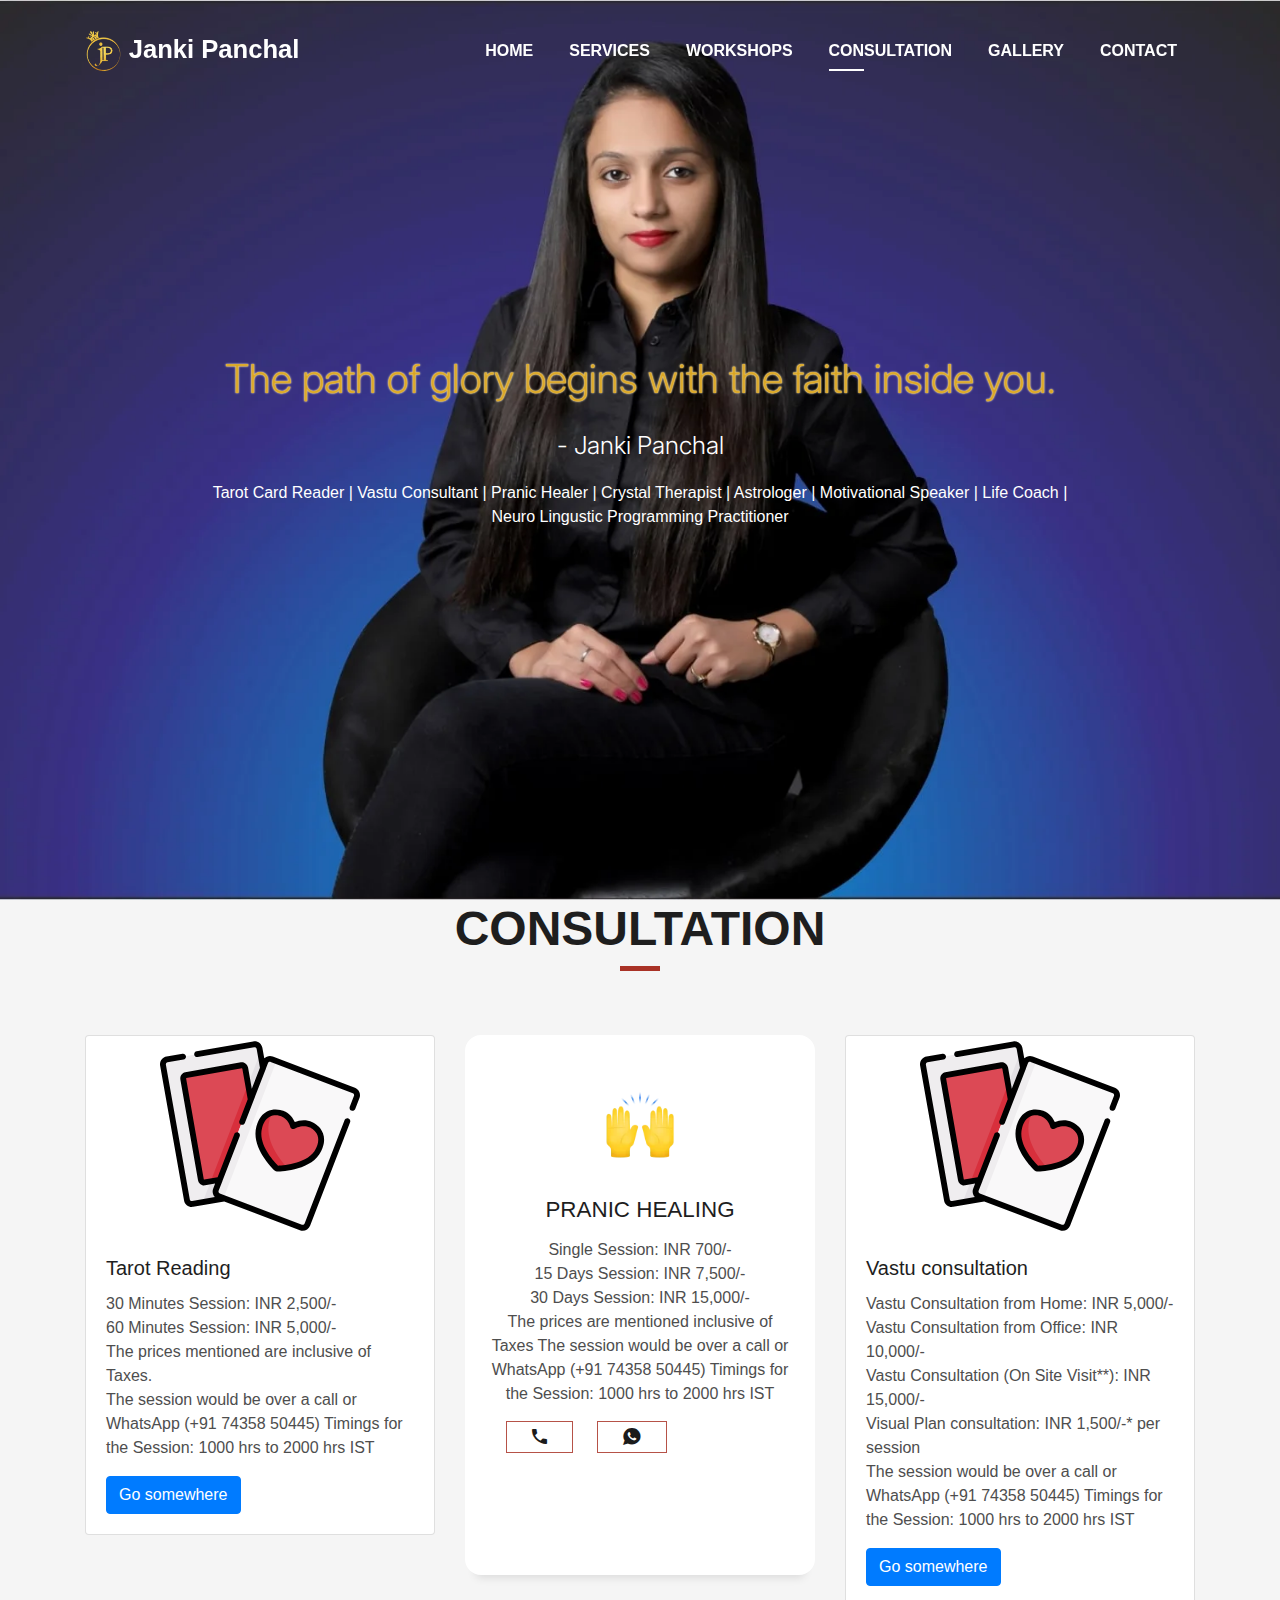
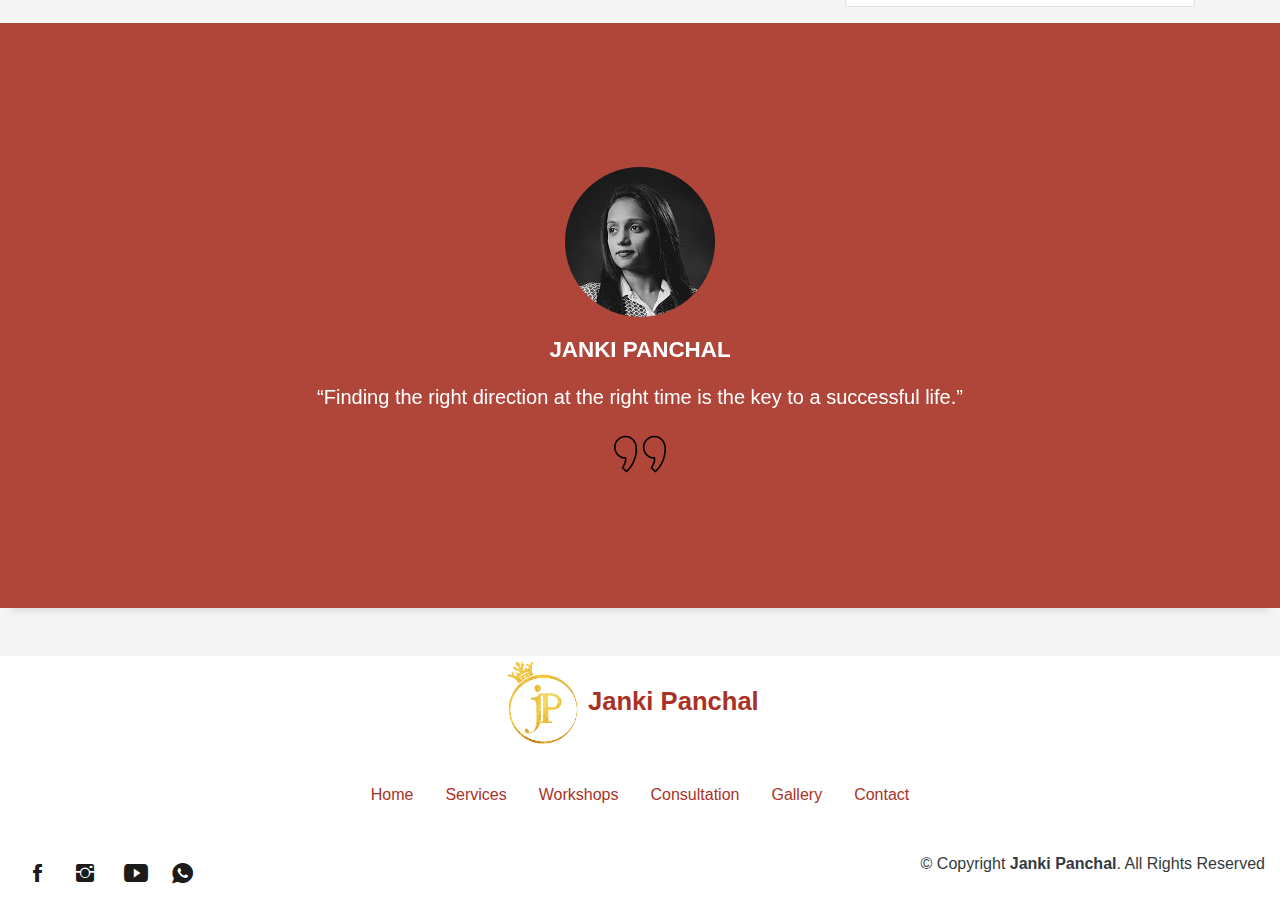
<file: consultation.html>
<!DOCTYPE html>
<html lang="en">

<head>
  <meta charset="utf-8">
  <title>Janki Panchal</title>
  <meta content="width=device-width, initial-scale=1.0" name="viewport">
  <meta content="" name="keywords">
  <meta content="" name="description">

  <!-- Favicons -->
  <link href="img/favicon.png" rel="icon">
  <link href="img/favicon.png" rel="apple-touch-icon">

  <!-- Bootstrap CSS File -->
  <link href="lib/bootstrap/css/bootstrap.min.css" rel="stylesheet">

  <!-- Libraries CSS Files -->
  <link href="lib/ionicons/css/ionicons.min.css" rel="stylesheet">
  <link href="lib/owlcarousel/assets/owl.carousel.min.css" rel="stylesheet">
  <link href="lib/lightbox/css/lightbox.min.css" rel="stylesheet">
  
  <link href="https://cdn.jsdelivr.net/npm/bootstrap@5.2.3/dist/css/bootstrap.min.css" rel="stylesheet" integrity="sha384-rbsA2VBKQhggwzxH7pPCaAqO46MgnOM80zW1RWuH61DGLwZJEdK2Kadq2F9CUG65" crossorigin="anonymous">


  <!-- Main Stylesheet File -->
  <link href="css/style.css" rel="stylesheet">



  <script src="https://polyfill.io/v3/polyfill.min.js?features=default"></script>

</head>



<body id="page-top">
  <!--/ Nav Star /-->
  <nav class="navbar navbar-b navbar-trans navbar-expand-md fixed-top" id="mainNav">
    <div class="container">
      <a class="navbar-brand js-scroll" href="#page-top"><img src="img/logo.webp" alt="Janki Panchal" width="10%"
          height="5%"> Janki Panchal</a>
      <button class="navbar-toggler collapsed" type="button" data-toggle="collapse" data-target="#navbarDefault"
        aria-controls="navbarDefault" aria-expanded="false" aria-label="Toggle navigation">
        <span></span>
        <span></span>
        <span></span>
      </button>
      <div class="navbar-collapse collapse justify-content-end" id="navbarDefault">
        <ul class="navbar-nav">
          <li class="nav-item">
            <a class="nav-link js-scroll active" href="./index.html">Home</a>
          </li>
          <li class="nav-item">
            <a class="nav-link js-scroll" href="./services.html">Services</a>
          </li>
          <li class="nav-item">
            <a class="nav-link js-scroll" href="./workshop.html">WORKSHOPS</a>
          </li>
          <li class="nav-item">
            <a class="nav-link js-scroll" href="#consultation">Consultation</a>
          </li>
          <li class="nav-item">
            <a class="nav-link js-scroll" href="./gallery.html">Gallery</a>
          </li>

          <li class="nav-item">
            <a class="nav-link js-scroll" href="./contact.html">Contact</a>
          </li>
        </ul>
      </div>
    </div>
  </nav>
  <!--/ Nav End /-->

  <!--/ Intro Skew Star /-->
  <div id="consultation" class="intro route bg-image" style="background-image: url(img/intro-bg.webp)">

    <div class="intro-content display-table">
      <div class="table-cell">
        <div class="container">
          <!--<p class="display-6 color-d">Hello, world!</p>-->
          <h1 style="margin: 0px;" class="intro-title mb-4">The path of glory begins with the faith
            inside you.</h1>
          <p class="intro-subtitle"><span class="text-slider-items" style="margin-top: 0%;"></span>- Janki
            Panchal</span><strong class="text-slider"></strong></p>

          <p><span class="text-slider-items"></span>
            <a style="color:rgb(255, 255, 255); text-decoration: none;" href="#TAROT-CARD-READING">Tarot Card Reader </a>|
            <a style="color:rgb(255, 255, 255); text-decoration: none;" href="#VASTU-CONSULTANT"> Vastu Consultant </a>|
            <a style="color:rgb(255, 255, 255); text-decoration: none;" href="#PRANIC-HEALER"> Pranic Healer </a> |
            <a style="color:rgb(255, 255, 255); text-decoration: none;" href="#CRYSTAL-THERAPIST">Crystal Therapist </a> |
            <a style="color:rgb(255, 255, 255); text-decoration: none;" href="#ASTROLOGER">Astrologer </a> |
            <a style="color:rgb(255, 255, 255); text-decoration: none;" href="#MOTIVATIONAL-SPEAKER">Motivational Speaker </a>|
            <a style="color:rgb(255, 255, 255); text-decoration: none;" href="#LIFE-COACH">Life Coach </a> |
            <br />
            <a style="color:rgb(255, 255, 255); text-decoration: none;" href="#NEURO-LINGUISTIC-PROGRAMMING-PRACTITIONER"> Neuro Lingustic
              Programming Practitioner</a>
            </span><strong class="text-slider"></strong>
          </p>
          <!-- <p class="pt-3"><a class="btn btn-primary btn js-scroll px-4" href="#about" role="button">Learn More</a></p> -->
        </div>
      </div>
    </div>
  </div>
  <!--/ Intro Skew End /-->


  <!--/ Section Services Star /-->
  <section id="consultation" class="services-mf route">
    <div class="container">
      <div class="row">
        <div class="col-sm-12">
          <div class="title-box text-center">
            <h3 class="title-a">
              Consultation
            </h3>

            <div class="line-mf"></div>
          </div>
        </div>
      </div>
      <div class="row">
        <div class="col-md-4">
          <!-- <div class="service-box">
            <div class="service-ico">
              <span class="ico-circle"><img src="./img/cards.svg" width="70%" height="80%"
                  style="padding-bottom: 10%;" /></span>
            </div>
            <div class="service-content">
              <h2 class="s-title">Tarot Reading</h2>
              <p class="s-description text-center">
                30 Minutes Session: INR 2,500/-</br>
                60 Minutes Session: INR 5,000/-</br>
                The prices mentioned are inclusive of Taxes.</br>
                The session would be over a call or WhatsApp (+91 74358 50445)
                Timings for the Session: 1000 hrs to 2000 hrs IST
              </p>

              <a class="call" href="tel:+91 7435850445"><i class="ion-android-call"></i></a>
              <a class="call"
                href="https://wa.me/917435850445?text=Hello%20Janki%2C%0AI%20want%20to%20consult%20you..!!"><i
                  class="ion-social-whatsapp"></i></a>

            </div>
          </div> -->
          <div class="card" >
            <img src="./img/cards.svg" class="card-img-top" alt="..." style="height: 200px;">
            <div class="card-body">
              <h5 class="card-title">Tarot Reading</h5>
              <p class="card-text">
                30 Minutes Session: INR 2,500/-</br>
                60 Minutes Session: INR 5,000/-</br>
                The prices mentioned are inclusive of Taxes.</br>
                The session would be over a call or WhatsApp (+91 74358 50445)
                Timings for the Session: 1000 hrs to 2000 hrs IST
              </p>
              <a href="#" class="btn btn-primary">Go somewhere</a>
            </div>
          </div>
        </div>
        <div class="col-md-4">
          <div class="service-box">
            <div class="service-ico">
              <span class="ico-circle"><img src="./img/raising-hands.webp" width="70%" height="80%"
                  style="padding-bottom: 10%;" /></span>
            </div>
            <div class="service-content">
              <h2 class="s-title">Pranic Healing</h2>
              <p class="s-description text-center">
                Single Session: INR 700/-</br>
                15 Days Session: INR 7,500/-</br>
                30 Days Session: INR 15,000/-</br>
                The prices are mentioned inclusive of Taxes
                The session would be over a call or WhatsApp (+91 74358 50445)
                Timings for the Session: 1000 hrs to 2000 hrs IST
              </p>
              <a class="call" href="tel:+91 7435850445"><i class="ion-android-call"></i></a>
              <a class="call"
                href="https://wa.me/917435850445?text=Hello%20Janki%2C%0AI%20want%20to%20consult%20you..!!"><i
                  class="ion-social-whatsapp"></i></a>
            </div>
          </div>
        </div>
        <div class="col-md-4">
          <!-- <div class="service-box">
            <div class="service-ico">
              <span class="ico-circle"><i class="ion-home"></i></span>
            </div>
            <div class="service-content">
              <h2 class="s-title">Vastu consultation</h2>
              <p class="s-description text-center">
                Vastu Consultation from Home: INR 5,000/- </br>
                Vastu Consultation from Office: INR 10,000/-</br>
                Vastu Consultation (On Site Visit**): INR 15,000/-</br>
                Visual Plan consultation: INR 1,500/-* per session</br>
                The session would be over a call or WhatsApp (+91 74358 50445)
                Timings for the Session: 1000 hrs to 2000 hrs IST
              </p>  
            </div>
  
              <a class="call" href="tel:+91 7435850445"><i class="ion-android-call"></i></a>
              <a class="call"
              href="https://wa.me/917435850445?text=Hello%20Janki%2C%0AI%20want%20to%20consult%20you..!!"><i
              class="ion-social-whatsapp"></i></a>
            </div> -->
            <div class="card" >
              <img src="./img/cards.svg" class="card-img-top" alt="..." style="height: 200px;">
              <div class="card-body">
                <h5 class="card-title">Vastu consultation</h5>
                <p class="card-text">
                  Vastu Consultation from Home: INR 5,000/- </br>
                  Vastu Consultation from Office: INR 10,000/-</br>
                  Vastu Consultation (On Site Visit**): INR 15,000/-</br>
                  Visual Plan consultation: INR 1,500/-* per session</br>
                  The session would be over a call or WhatsApp (+91 74358 50445)
                  Timings for the Session: 1000 hrs to 2000 hrs IST
                </p>
                <a href="#" class="btn btn-primary">Go somewhere</a>
              </div>
            </div>
        </div>
      </div>
    </div>
  </section>

  <div class="testimonials paralax-mf bg-image mb-5" style="background-image: url(img/overlay-bg.webp)">
    <div class="overlay-mf"></div>
    <div class="container">
      <div class="row">
        <div class="col-md-12">
          <div id="testimonial-mf" class="owl-carousel owl-theme">
            <div class="testimonial-box">
              <div class="author-test">
                <img src="img/testimonial-2.webp" alt="" class="rounded-circle b-shadow-a">
                <span class="author">Janki panchal</span>
              </div>
              <div class="content-test">
                <p class="description lead">
                  “Finding the right direction at the right time is the key to a successful life.”
                </p>
                <span class="comit" style="background-color: transparent;"><img src="./img/right-quote.svg"
                    alt="quote" /> </span>
              </div>
            </div>
          </div>
        </div>
      </div>
    </div>
  </div>
  </div>

  <footer id="footer" class="  pb-0 container-fluid bg-white">
    <div>
      <a class="navbar-brand js-scroll" href="#page-top"><img src="img/logo.webp" alt="Janki Panchal" width="10%"
        height="5%"> Janki Panchal</a>
      </div>
    <div class="d-flex justify-content-center mt-4">
      <ul class="nav justify-content-center">
        <li class="nav-item">
          <a class="nav-link " aria-current="page" href="./index.html">Home</a>
        </li>
        <li class="nav-item">
          <a class="nav-link " href="./services.html">Services</a>
        </li>
        <li class="nav-item">
          <a class="nav-link" href="./workshop.html">Workshops</a>
        </li>
        <li class="nav-item">
          <a class="nav-link fw-bolder" href="./consultation.html">Consultation</a>
        </li>
        <li class="nav-item">
          <a class="nav-link" href="./gallery.html">Gallery</a>
        </li>
        <li class="nav-item">
          <a class="nav-link " href="./contact.html">Contact</a>
        </li>
      </ul>
    </div>
    <div class="mt-3 d-flex align-items-center justify-content-between ">
      <div>
        <div class="socials">
          <ul>
            <li><a href="https://www.facebook.com/janki.panchal.444"><span class="ico-circle"><i
                    class="ion-social-facebook"></i></span></a></li>
            <li><a href="https://www.instagram.com/tarot_expert_janki"><span class="ico-circle"><i
                    class="ion-social-instagram"></i></span></a></li>
            <li><a href="https://www.youtube.com/channel/UC7c9prWwuP7dAbwKgCVTwzA"><span class="ico-circle"><i
                    class="ion-social-youtube"></i></span></a></li>
            <li><a href="https://wa.me/917435850445"><span class="ico-circle"><i
                    class="ion-social-whatsapp"></i></span></a></li>
          </ul>
        </div>
        <!-- <input type="text" name="subscribe"/>  -->
      </div>
      <div>
        <p class="text-dark">&copy; Copyright <strong>Janki Panchal</strong>. All Rights Reserved</p>
        <!-- <input type="text" name="subscribe"/>        -->
      </div>
    </div>
  </footer>


  <a href="#" class="back-to-top"><i class="ion-arrow-up-c"></i></a>
  <div id="preloader"></div>


  <!-- JavaScript Libraries -->
  <script src="lib/jquery/jquery.min.js"></script>
  <script src="lib/jquery/jquery-migrate.min.js"></script>
  <!-- <script src="lib/popper/popper.min.js"></script> -->
  <script src="lib/bootstrap/js/bootstrap.min.js"></script>
  <script src="lib/easing/easing.min.js"></script>
  <script src="lib/counterup/jquery.waypoints.min.js"></script>
  <script src="lib/counterup/jquery.counterup.js"></script>
  <script src="lib/owlcarousel/owl.carousel.min.js"></script>
  <script src="lib/lightbox/js/lightbox.min.js"></script>
  <script src="lib/typed/typed.min.js"></script>


  <!-- Template Main Javascript File -->
  <script src="js/main.js"></script>

</body>

</html>
</file>
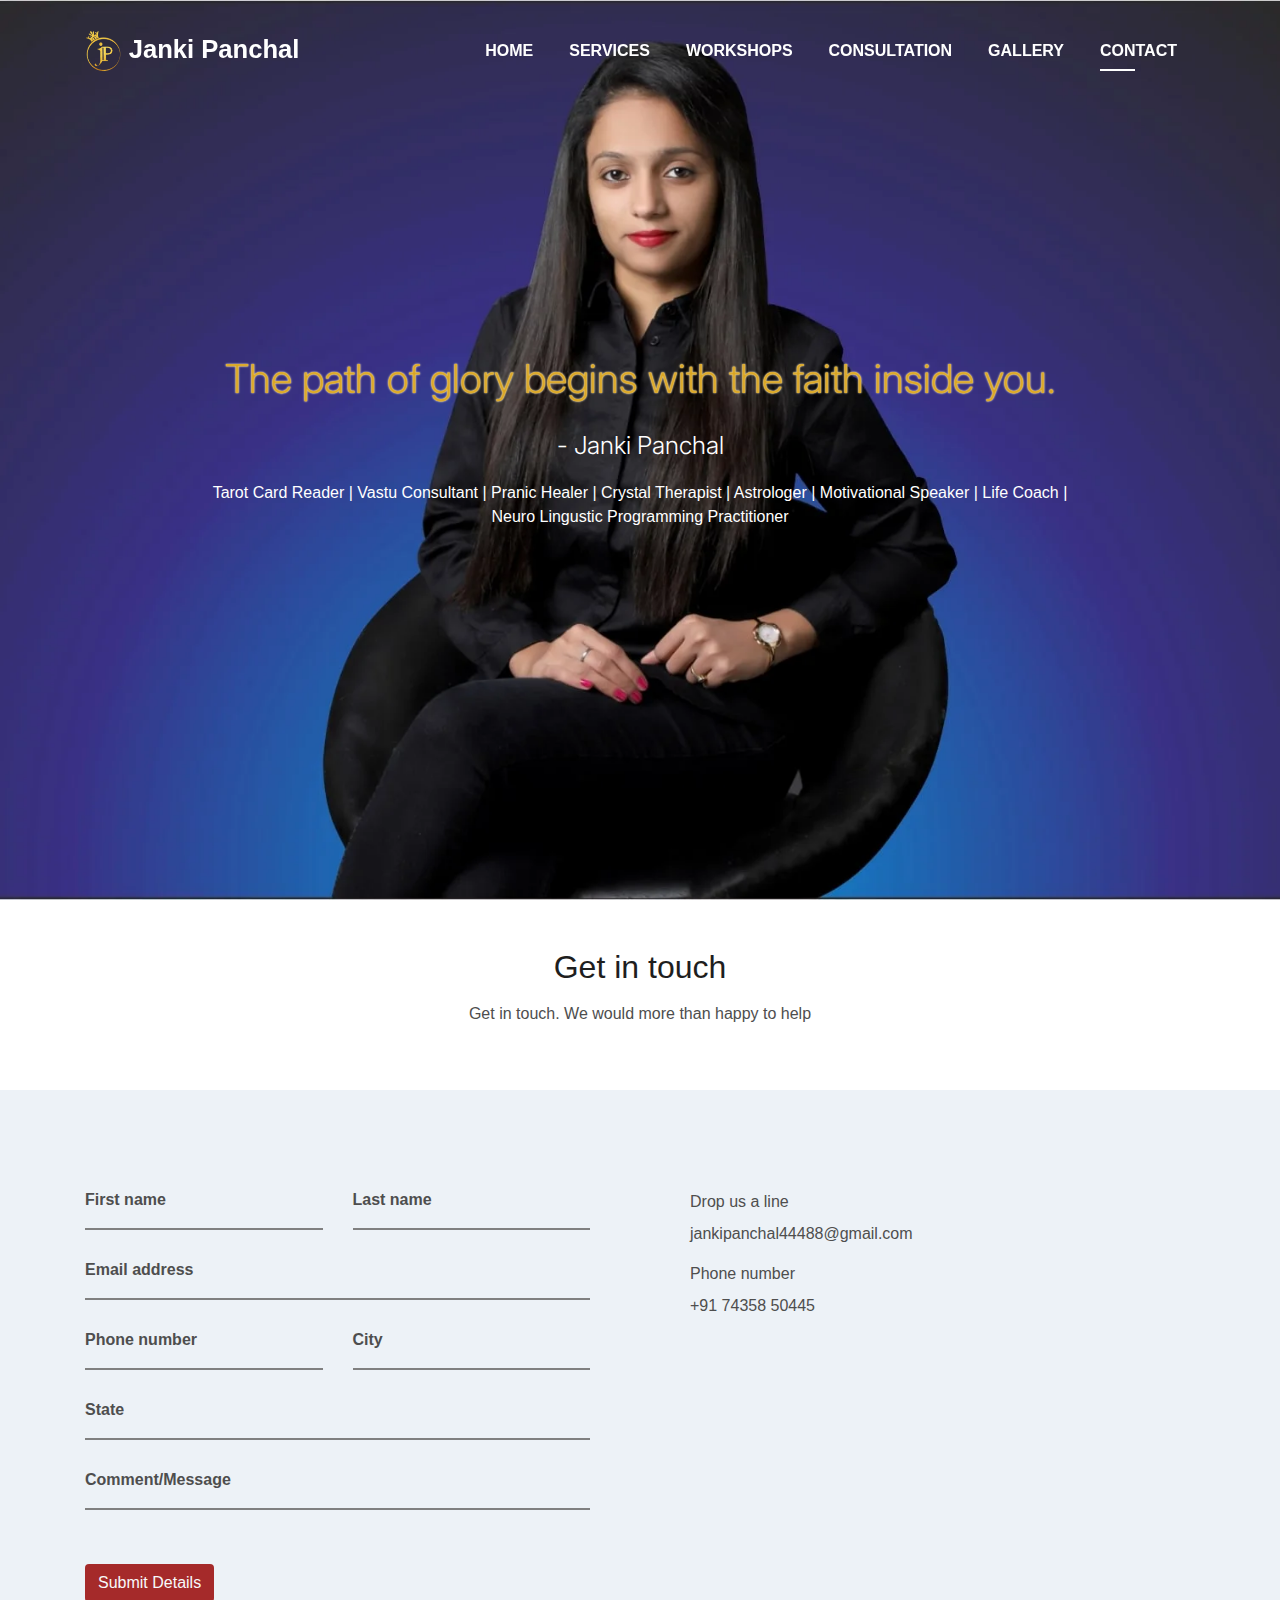
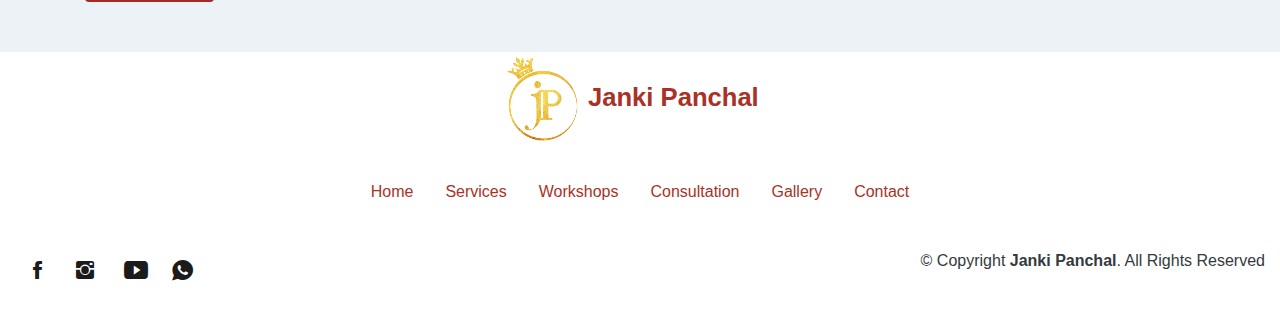
<file: contact.html>
<!DOCTYPE html>
<html lang="en">

<head>
  <meta charset="utf-8">
  <title>Janki Panchal</title>
  <meta content="width=device-width, initial-scale=1.0" name="viewport">
  <meta content="" name="keywords">
  <meta content="" name="description">

  <!-- Favicons -->
  <link href="img/favicon.png" rel="icon">
  <link href="img/favicon.png" rel="apple-touch-icon">

  <!-- Bootstrap CSS File -->
  <link href="lib/bootstrap/css/bootstrap.min.css" rel="stylesheet">
  <link href="https://cdn.jsdelivr.net/npm/bootstrap@5.2.3/dist/css/bootstrap.min.css" rel="stylesheet" integrity="sha384-rbsA2VBKQhggwzxH7pPCaAqO46MgnOM80zW1RWuH61DGLwZJEdK2Kadq2F9CUG65" crossorigin="anonymous">


  <!-- Libraries CSS Files -->
  <link href="lib/ionicons/css/ionicons.min.css" rel="stylesheet">
  <link href="lib/owlcarousel/assets/owl.carousel.min.css" rel="stylesheet">
  <link href="lib/lightbox/css/lightbox.min.css" rel="stylesheet">

  <!-- Main Stylesheet File -->
  <link href="css/style.css" rel="stylesheet">



  <script src="https://polyfill.io/v3/polyfill.min.js?features=default"></script>

</head>



<body id="page-top" style="background-color: #edf2f7;">
  <!--/ Nav Star /-->
  <nav class="navbar navbar-b navbar-trans navbar-expand-md fixed-top" id="mainNav">
    <div class="container">
      <a class="navbar-brand js-scroll" href="#page-top"><img src="img/logo.webp" alt="Janki Panchal" width="10%"
          height="5%"> Janki Panchal</a>
      <button class="navbar-toggler collapsed" type="button" data-toggle="collapse" data-target="#navbarDefault"
        aria-controls="navbarDefault" aria-expanded="false" aria-label="Toggle navigation">
        <span></span>
        <span></span>
        <span></span>
      </button>
      <div class="navbar-collapse collapse justify-content-end" id="navbarDefault">
        <ul class="navbar-nav">
          <li class="nav-item">
            <a class="nav-link js-scroll" href="./index.html">Home</a>
          </li>
          <li class="nav-item">
            <a class="nav-link js-scroll" href="./services.html">Services</a>
          </li>
          <li class="nav-item">
            <a class="nav-link js-scroll" href="./workshop.html">WORKSHOPS</a>
          </li>
          <li class="nav-item">
            <a class="nav-link js-scroll" href="./consultation.html">Consultation</a>
          </li>
          <li class="nav-item">
            <a class="nav-link js-scroll" href="./gallery.html">Gallery</a>
          </li>
          <li class="nav-item">
            <a class="nav-link js-scroll active" href="./contact.html">Contact</a>
          </li>
        </ul>
      </div>
    </div>
  </nav>
  <!--/ Nav End /-->

  <!--/ Intro Skew Star /-->
  <div id="contact" class="intro route bg-image" style="background-image: url(img/intro-bg.webp)">

    <div class="intro-content display-table">
      <div class="table-cell">
        <div class="container">
          <!--<p class="display-6 color-d">Hello, world!</p>-->
          <h1 style="margin: 0px;" class="intro-title mb-4">The path of glory begins with the faith
            inside you.</h1>
          <p class="intro-subtitle"><span class="text-slider-items" style="margin-top: 0%;"></span>- Janki
            Panchal</span><strong class="text-slider"></strong></p>

          <p><span class="text-slider-items"></span>
            <a style="color:rgb(255, 255, 255); text-decoration: none;" href="#TAROT-CARD-READING">Tarot Card Reader </a>|
            <a style="color:rgb(255, 255, 255); text-decoration: none;" href="#VASTU-CONSULTANT"> Vastu Consultant </a>|
            <a style="color:rgb(255, 255, 255); text-decoration: none;" href="#PRANIC-HEALER"> Pranic Healer </a> |
            <a style="color:rgb(255, 255, 255); text-decoration: none;" href="#CRYSTAL-THERAPIST">Crystal Therapist </a> |
            <a style="color:rgb(255, 255, 255); text-decoration: none;" href="#ASTROLOGER">Astrologer </a> |
            <a style="color:rgb(255, 255, 255); text-decoration: none;" href="#MOTIVATIONAL-SPEAKER">Motivational Speaker </a>|
            <a style="color:rgb(255, 255, 255); text-decoration: none;" href="#LIFE-COACH">Life Coach </a> |
            <br />
            <a style="color:rgb(255, 255, 255); text-decoration: none;" href="#NEURO-LINGUISTIC-PROGRAMMING-PRACTITIONER"> Neuro Lingustic
              Programming Practitioner</a>
            </span><strong class="text-slider"></strong>
          </p>
          <!-- <p class="pt-3"><a class="btn btn-primary btn js-scroll px-4" href="#about" role="button">Learn More</a></p> -->
        </div>
      </div>
    </div>
  </div>
  <!--/ Intro Skew End /-->

  <div class="py-5 text-center bg-white mb-4">
    <h2 class="fs-1 fw-light mb-3">Get in touch</h2>
    <p>Get in touch. We would more than happy to help</p>
  </div>
<!-- 
  <div class="d-flex justify-content-center align-items-strech p-2 bg-white rounded-4 my-5" style="max-width: 1100px; margin: auto; ">
    <div class="col-4 rounded-4 p-4" style="background-color: #ac3a2e;">
      <span class="fs-5 text-white fw-semibold ">Contact information</span>
      <p class="fw-light text-white mt-2 lh-base" style="font-size: 14px;">Lorem ipsum dolor sit amet, consectetur adipisicing elit. Dugiat, assumenda </p>
      <ul style="list-style: none;">
        <li class="d-flex align-items-center mb-4">
          <div class="fs-4 text-white">
            <i class="ion-android-call"></i>
          </div>
          <div class="fs-6 text-white mx-4">
            <span>7387354195</span>
          </div>
        </li>
        <li class="d-flex align-items-center mb-4">
          <div class="fs-4 text-white">
            <i class="ion-android-mail"></i>
          </div>
          <div class="fs-6 text-white mx-4">
            <span>jankipanchal44488@gmail.com</span>
          </div>
        </li>
        <li class="d-flex align-items-center mb-4">
          <div class="fs-4 text-white">
            <i class="ion-location"></i>
          </div>
          <div class="fs-6 text-white mx-4">
            <span>26 , Dhruvi mall , Shivam International hotel building , Gauharbag , Bilimora  (East)</span>
          </div>
        </li>
      </ul>
    </div>
    <div class="col p-5">
      <div class="row mb-4">
        <div class="col">
          <div class="inputs">
            <input type="text" required>
            <label>Your Name</label>
          </div>
        </div>
        <div class="col">
          <div class="inputs">
            <input type="text" required>
            <label>Your email</label>
          </div>
        </div>
      </div>
      <div class="mb-5">
        <div class="inputs ">
          <input type="text" required>
          <label>Your subject</label>
        </div>
      </div>
      <div class="mb-5">
        <div class="inputs">
          <textarea style="height: 80px;" name="message"id="" cols="30" rows="10" required></textarea>
          <label for="">Message</label>
        </div>
      </div>

      <button class="btn mt-5 text-white" style="background-color: #ac3a2e;">Send Message</button>
    </div>
  </div> -->

<div class="container-fluid " style="background-color: #edf2f7; margin-top: 100px; margin-bottom: 50px;">
  <div class="container  d-flex justify-content-center align-items-strech m-auto">
    <form class="w-50">
      <div class="row">
        <div class="col">
          <div class="inputs">
            <input type="text" required>
            <label>First name</label>
          </div>
        </div>
        <div class="col">
          <div class="inputs">
            <input type="text" required>
            <label>Last name</label>
          </div>
        </div>
      </div>
      <div>
        <div class="inputs">
          <input type="text" required>
          <label>Email address</label>
        </div>
      </div>
      <div class="row">
        <div class="col">
          <div class="inputs">
            <input type="text" required>
            <label>Phone number</label>
          </div>
        </div>
        <div class="col">
          <div class="inputs">
            <input type="text" required>
            <label>City</label>
          </div>
        </div>
      </div>
      <div>
        <div class="inputs">
          <input type="text" required>
          <label>State</label>
        </div>
      </div>
      <div>
        <div class="inputs">
          <input type="text" required>
          <label>Comment/Message</label>
        </div>
      </div>
      <button class="btn text-light mt-4" style="background-color: brown;">Submit Details</button>
    </form>
    <div class="w-50 " style="margin-left: 100px;"> 
      <span  class="d-block fs-5 mb-2 lh-2 fw-regular">Drop us a line</span>
      <span class="fs-3 d-block mb-3 fw-semibold">jankipanchal44488@gmail.com</span>
      <p class="d-block fs-5 mb-2 lh-2 fw-regular">Phone number</p>
      <p class="fs-3 fw-semibold">+91 74358 50445</p>
    </div>
  </div>
</div>

  
  <footer id="footer" class="  pb-0 container-fluid bg-white">
    <div>
      <a class="navbar-brand js-scroll" href="#page-top"><img src="img/logo.webp" alt="Janki Panchal" width="10%"
        height="5%"> Janki Panchal</a>
      </div>
    <div class="d-flex justify-content-center mt-4">
      <ul class="nav justify-content-center">
        <li class="nav-item">
          <a class="nav-link " aria-current="page" href="./index.html">Home</a>
        </li>
        <li class="nav-item">
          <a class="nav-link " href="./services.html">Services</a>
        </li>
        <li class="nav-item">
          <a class="nav-link" href="./workshop.html">Workshops</a>
        </li>
        <li class="nav-item">
          <a class="nav-link" href="./consultation.html">Consultation</a>
        </li>
        <li class="nav-item">
          <a class="nav-link" href="./gallery.html">Gallery</a>
        </li>
        <li class="nav-item">
          <a class="nav-link fw-bolder" href="./contact.html">Contact</a>
        </li>
      </ul>
    </div>
    <div class="mt-3 d-flex align-items-center justify-content-between ">
      <div>
        <div class="socials">
          <ul>
            <li><a href="https://www.facebook.com/janki.panchal.444"><span class="ico-circle"><i
                    class="ion-social-facebook"></i></span></a></li>
            <li><a href="https://www.instagram.com/tarot_expert_janki"><span class="ico-circle"><i
                    class="ion-social-instagram"></i></span></a></li>
            <li><a href="https://www.youtube.com/channel/UC7c9prWwuP7dAbwKgCVTwzA"><span class="ico-circle"><i
                    class="ion-social-youtube"></i></span></a></li>
            <li><a href="https://wa.me/917435850445"><span class="ico-circle"><i
                    class="ion-social-whatsapp"></i></span></a></li>
          </ul>
        </div>
        <!-- <input type="text" name="subscribe"/>  -->
      </div>
      <div>
        <p class="text-dark">&copy; Copyright <strong>Janki Panchal</strong>. All Rights Reserved</p>
        <!-- <input type="text" name="subscribe"/>        -->
      </div>
    </div>
  </footer>



  <!-- <div class="d-flex justify-content-center my-5 ">
    <form class="bg-white p-4">
      <div class="mb-3">
        <label for="exampleInputEmail1" class="form-label">Email address</label>
        <input type="email" class="form-control" id="exampleInputEmail1" aria-describedby="emailHelp">
        <div id="emailHelp" class="form-text">We'll never share your email with anyone else.</div>
      </div>
      <div class="mb-3">
        <label for="exampleInputPassword1" class="form-label">Password</label>
        <input type="password" class="form-control" id="exampleInputPassword1">
      </div>
      <div class="mb-3 form-check">
        <input type="checkbox" class="form-check-input" id="exampleCheck1">
        <label class="form-check-label" for="exampleCheck1">Check me out</label>
      </div>
      <button type="submit" class="btn btn-primary">Submit</button>
    </form>
  </div> -->


  <a href="#" class="back-to-top"><i class="ion-arrow-up-c"></i></a>
  <div id="preloader"></div>


  <!-- JavaScript Libraries -->
  <script src="lib/jquery/jquery.min.js"></script>
  <script src="lib/jquery/jquery-migrate.min.js"></script>
  <!-- <script src="lib/popper/popper.min.js"></script> -->
  <script src="lib/bootstrap/js/bootstrap.min.js"></script>
  <script src="lib/easing/easing.min.js"></script>
  <script src="lib/counterup/jquery.waypoints.min.js"></script>
  <script src="lib/counterup/jquery.counterup.js"></script>
  <script src="lib/owlcarousel/owl.carousel.min.js"></script>
  <script src="lib/lightbox/js/lightbox.min.js"></script>
  <script src="lib/typed/typed.min.js"></script>
  <script src="https://cdn.jsdelivr.net/npm/bootstrap@5.2.3/dist/js/bootstrap.bundle.min.js" integrity="sha384-kenU1KFdBIe4zVF0s0G1M5b4hcpxyD9F7jL+jjXkk+Q2h455rYXK/7HAuoJl+0I4" crossorigin="anonymous"></script>
  


  <!-- Template Main Javascript File -->
  <script src="js/main.js"></script>

</body>

</html>
</file>
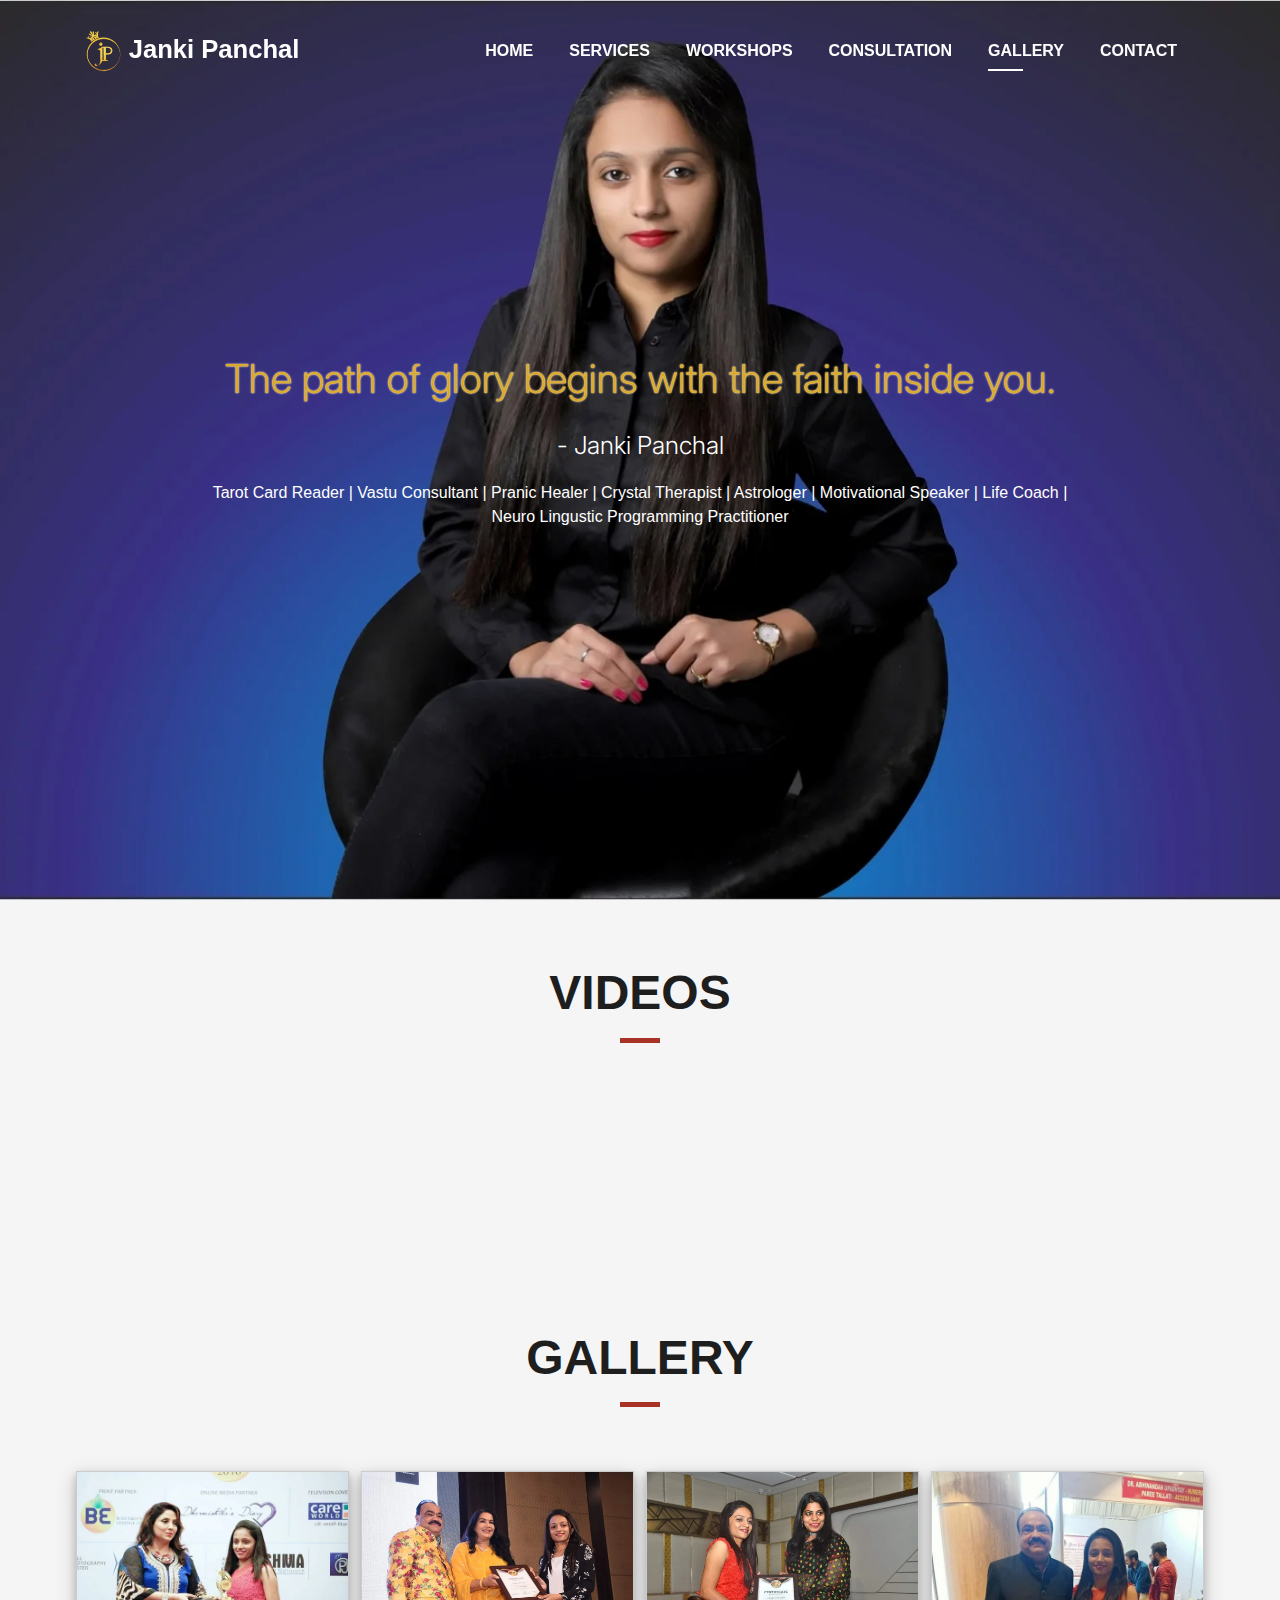
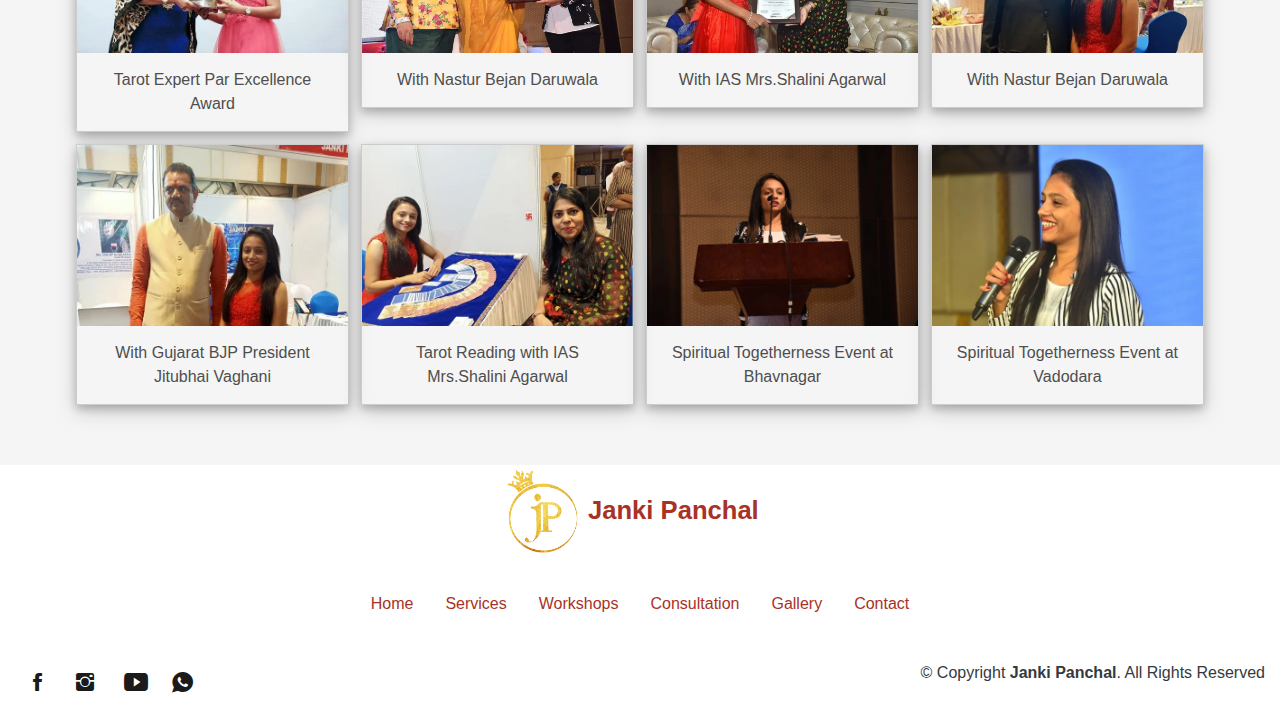
<file: gallery.html>
<!DOCTYPE html>
<html lang="en">

<head>
  <meta charset="utf-8">
  <title>Janki Panchal</title>
  <meta content="width=device-width, initial-scale=1.0" name="viewport">
  <meta content="" name="keywords">
  <meta content="" name="description">

  <!-- Favicons -->
  <link href="img/favicon.png" rel="icon">
  <link href="img/favicon.png" rel="apple-touch-icon">

  <!-- Bootstrap CSS File -->
  <link href="lib/bootstrap/css/bootstrap.min.css" rel="stylesheet">

  <!-- Libraries CSS Files -->
  <link href="lib/ionicons/css/ionicons.min.css" rel="stylesheet">
  <link href="lib/owlcarousel/assets/owl.carousel.min.css" rel="stylesheet">
  <link href="lib/lightbox/css/lightbox.min.css" rel="stylesheet">
  
  <link href="https://cdn.jsdelivr.net/npm/bootstrap@5.2.3/dist/css/bootstrap.min.css" rel="stylesheet" integrity="sha384-rbsA2VBKQhggwzxH7pPCaAqO46MgnOM80zW1RWuH61DGLwZJEdK2Kadq2F9CUG65" crossorigin="anonymous">


  <!-- Main Stylesheet File -->
  <link href="css/style.css" rel="stylesheet">



  <script src="https://polyfill.io/v3/polyfill.min.js?features=default"></script>

</head>



<body id="page-top">
  <!--/ Nav Star /-->
  <nav class="navbar navbar-b navbar-trans navbar-expand-md fixed-top" id="mainNav">
    <div class="container">
      <a class="navbar-brand js-scroll" href="#page-top"><img src="img/logo.webp" alt="Janki Panchal" width="10%"
          height="5%"> Janki Panchal</a>
      <button class="navbar-toggler collapsed" type="button" data-toggle="collapse" data-target="#navbarDefault"
        aria-controls="navbarDefault" aria-expanded="false" aria-label="Toggle navigation">
        <span></span>
        <span></span>
        <span></span>
      </button>
      <div class="navbar-collapse collapse justify-content-end" id="navbarDefault">
        <ul class="navbar-nav">
          <li class="nav-item">
            <a class="nav-link js-scroll active" href="./index.html">Home</a>
          </li>
          <li class="nav-item">
            <a class="nav-link js-scroll" href="./services.html">Services</a>
          </li>
          <li class="nav-item">
            <a class="nav-link js-scroll" href="./workshop.html">WORKSHOPS</a>
          </li>
          <li class="nav-item">
            <a class="nav-link js-scroll" href="./consultation.html">Consultation</a>
          </li>
          <li class="nav-item">
            <a class="nav-link js-scroll" href="#gallery">Gallery</a>
          </li>
          <li class="nav-item">
            <a class="nav-link js-scroll" href="./contact.html">Contact</a>
          </li>
        </ul>
      </div>
    </div>
  </nav>
  <!--/ Nav End /-->


  <!--/ Intro Skew Star /-->
  <div id="gallery" class="intro route bg-image" style="background-image: url(img/intro-bg.webp)">

    <div class="intro-content display-table">
      <div class="table-cell">
        <div class="container">
          <!--<p class="display-6 color-d">Hello, world!</p>-->
          <h1 style="margin: 0px;" class="intro-title mb-4">The path of glory begins with the faith
            inside you.</h1>
          <p class="intro-subtitle"><span class="text-slider-items" style="margin-top: 0%;"></span>- Janki
            Panchal</span><strong class="text-slider"></strong></p>

          <p><span class="text-slider-items"></span>
            <a style="color:rgb(255, 255, 255); text-decoration: none;" href="#TAROT-CARD-READING">Tarot Card Reader </a>|
            <a style="color:rgb(255, 255, 255); text-decoration: none;" href="#VASTU-CONSULTANT"> Vastu Consultant </a>|
            <a style="color:rgb(255, 255, 255); text-decoration: none;" href="#PRANIC-HEALER"> Pranic Healer </a> |
            <a style="color:rgb(255, 255, 255); text-decoration: none;" href="#CRYSTAL-THERAPIST">Crystal Therapist </a> |
            <a style="color:rgb(255, 255, 255); text-decoration: none;" href="#ASTROLOGER">Astrologer </a> |
            <a style="color:rgb(255, 255, 255); text-decoration: none;" href="#MOTIVATIONAL-SPEAKER">Motivational Speaker </a>|
            <a style="color:rgb(255, 255, 255); text-decoration: none;" href="#LIFE-COACH">Life Coach </a> |
            <br />
            <a style="color:rgb(255, 255, 255); text-decoration: none;" href="#NEURO-LINGUISTIC-PROGRAMMING-PRACTITIONER"> Neuro Lingustic
              Programming Practitioner</a>
            </span><strong class="text-slider"></strong>
          </p>
          <!-- <p class="pt-3"><a class="btn btn-primary btn js-scroll px-4" href="#about" role="button">Learn More</a></p> -->
        </div>
      </div>
    </div>
    <!--/ Intro Skew End /-->
</div>

  
  <!--/ Section Blog Star /-->
  <section id="gallery" class="blog-mf sect-pt4 route">
    <div class="container">
      <div class="row">
        <div class="col-sm-12">
          <div class="title-box text-center">
            <h3 class="title-a">
              Videos
            </h3>
            <p class="subtitle-a">

            </p>
            <div class="line-mf"></div>
          </div>
        </div>
      </div>
      <div class="row">
        <div class="col-md-4">
        </div>
      </div>
      <div class="col-md-4">
        <iframe width="100%" height="30%" src="https://www.youtube.com/embed/I2BdHFdW344" frameborder="0"
          allow="accelerometer; autoplay; clipboard-write; encrypted-media; gyroscope; picture-in-picture"
          allowfullscreen></iframe>
      </div>

    </div>
    </div>
    </div>
  </section>
  <!--/ Section Blog End /-->


  <!--/ Section Blog Star /-->

  <section id="gallery" class="blog-mf sect-pt4 route mb-5">
    <div class="container">
      <div class="row">
        <div class="col-sm-12">
          <div class="title-box text-center">
            <h3 class="title-a">
              Gallery
            </h3>
            <p class="subtitle-a">

            </p>
            <div class="line-mf"></div>
          </div>
        </div>


        <div class="responsive">
          <div class="gallery">
            <a href="./img/i-1.webp">
              <img src="./img/i-1.webp" alt="Janki Image 1" width="600" height="400">
            </a>
            <div class="desc">Tarot Expert Par Excellence Award </div>
          </div>
        </div>


        <div class="responsive">
          <div class="gallery">
            <a href="./img/i-2.webp">
              <img src="./img/i-2.webp" alt="Janki Image 2" width="600" height="400">
            </a>
            <div class="desc">With Nastur Bejan Daruwala </div>
          </div>
        </div>

        <div class="responsive">
          <div class="gallery">
            <a href="./img/i-">
              <img src="./img/i-3.webp" alt="Janki Image 2" width="600" height="400">
            </a>
            <div class="desc">With IAS Mrs.Shalini Agarwal</div>
          </div>
        </div>

        <div class="responsive">
          <div class="gallery">
            <a href="./img/i-4.webp">
              <img src="./img/i-4.webp" alt="Janki Image 4" width="600" height="400">
            </a>
            <div class="desc">With Nastur Bejan Daruwala</div>
          </div>
        </div>
        <div class="responsive">
          <div class="gallery">
            <a href="./img/i-5.webp">
              <img src="./img/i-5.webp" alt="Janki Image 1" width="600" height="400">
            </a>
            <div class="desc">With Gujarat BJP President Jitubhai Vaghani</div>
          </div>
        </div>


        <div class="responsive">
          <div class="gallery">
            <a href="./img/i-6.webp">
              <img src="./img/i-6.webp" alt="Janki Image 2" width="600" height="400">
            </a>
            <div class="desc">Tarot Reading with IAS Mrs.Shalini Agarwal </div>
          </div>
        </div>

        <div class="responsive">
          <div class="gallery">
            <a href="./img/i-7.webp">
              <img src="./img/i-7.webp" alt="Janki Image 2" width="600" height="400">
            </a>
            <div class="desc">Spiritual Togetherness Event at Bhavnagar</div>
          </div>
        </div>

        <div class="responsive">
          <div class="gallery">
            <a href="./img/i-8.webp">
              <img src="./img/i-8.webp" alt="Janki Image 4" width="600" height="400">
            </a>
            <div class="desc">Spiritual Togetherness Event at Vadodara</div>
          </div>
        </div>


      </div>

  </section>

  <footer id="footer" class="  pb-0 container-fluid bg-white">
    <div>
      <a class="navbar-brand js-scroll" href="#page-top"><img src="img/logo.webp" alt="Janki Panchal" width="10%"
        height="5%"> Janki Panchal</a>
      </div>
    <div class="d-flex justify-content-center mt-4">
      <ul class="nav justify-content-center">
        <li class="nav-item">
          <a class="nav-link " aria-current="page" href="./index.html">Home</a>
        </li>
        <li class="nav-item">
          <a class="nav-link " href="./services.html">Services</a>
        </li>
        <li class="nav-item">
          <a class="nav-link" href="./workshop.html">Workshops</a>
        </li>
        <li class="nav-item">
          <a class="nav-link" href="./consultation.html">Consultation</a>
        </li>
        <li class="nav-item">
          <a class="nav-link fw-bolder" href="./gallery.html">Gallery</a>
        </li>
        <li class="nav-item">
          <a class="nav-link " href="./contact.html">Contact</a>
        </li>
      </ul>
    </div>
    <div class="mt-3 d-flex align-items-center justify-content-between ">
      <div>
        <div class="socials">
          <ul>
            <li><a href="https://www.facebook.com/janki.panchal.444"><span class="ico-circle"><i
                    class="ion-social-facebook"></i></span></a></li>
            <li><a href="https://www.instagram.com/tarot_expert_janki"><span class="ico-circle"><i
                    class="ion-social-instagram"></i></span></a></li>
            <li><a href="https://www.youtube.com/channel/UC7c9prWwuP7dAbwKgCVTwzA"><span class="ico-circle"><i
                    class="ion-social-youtube"></i></span></a></li>
            <li><a href="https://wa.me/917435850445"><span class="ico-circle"><i
                    class="ion-social-whatsapp"></i></span></a></li>
          </ul>
        </div>
        <!-- <input type="text" name="subscribe"/>  -->
      </div>
      <div>
        <p class="text-dark">&copy; Copyright <strong>Janki Panchal</strong>. All Rights Reserved</p>
        <!-- <input type="text" name="subscribe"/>        -->
      </div>
    </div>
  </footer>


  <a href="#" class="back-to-top"><i class="ion-arrow-up-c"></i></a>
  <div id="preloader"></div>


  <!-- JavaScript Libraries -->
  <script src="lib/jquery/jquery.min.js"></script>
  <script src="lib/jquery/jquery-migrate.min.js"></script>
  <!-- <script src="lib/popper/popper.min.js"></script> -->
  <script src="lib/bootstrap/js/bootstrap.min.js"></script>
  <script src="lib/easing/easing.min.js"></script>
  <script src="lib/counterup/jquery.waypoints.min.js"></script>
  <script src="lib/counterup/jquery.counterup.js"></script>
  <script src="lib/owlcarousel/owl.carousel.min.js"></script>
  <script src="lib/lightbox/js/lightbox.min.js"></script>
  <script src="lib/typed/typed.min.js"></script>


  <!-- Template Main Javascript File -->
  <script src="js/main.js"></script>

</body>

</html>
</file>
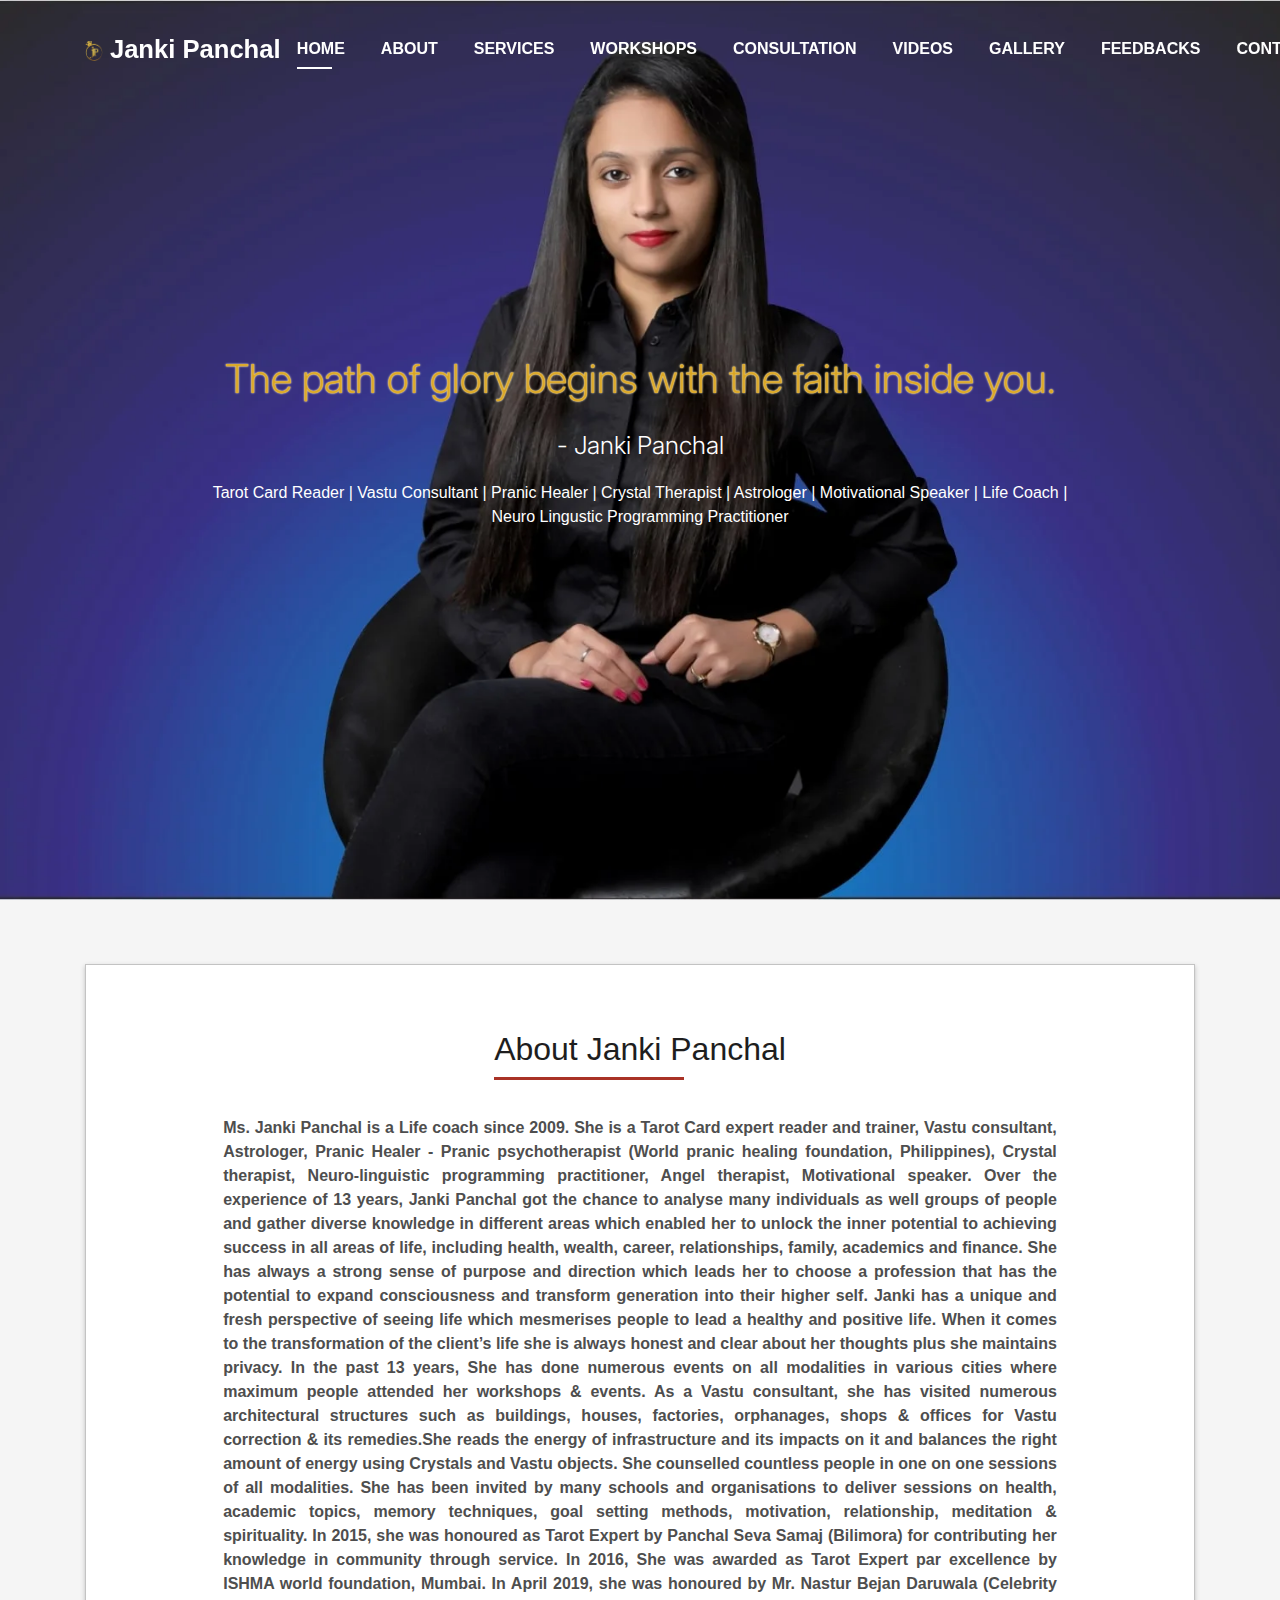
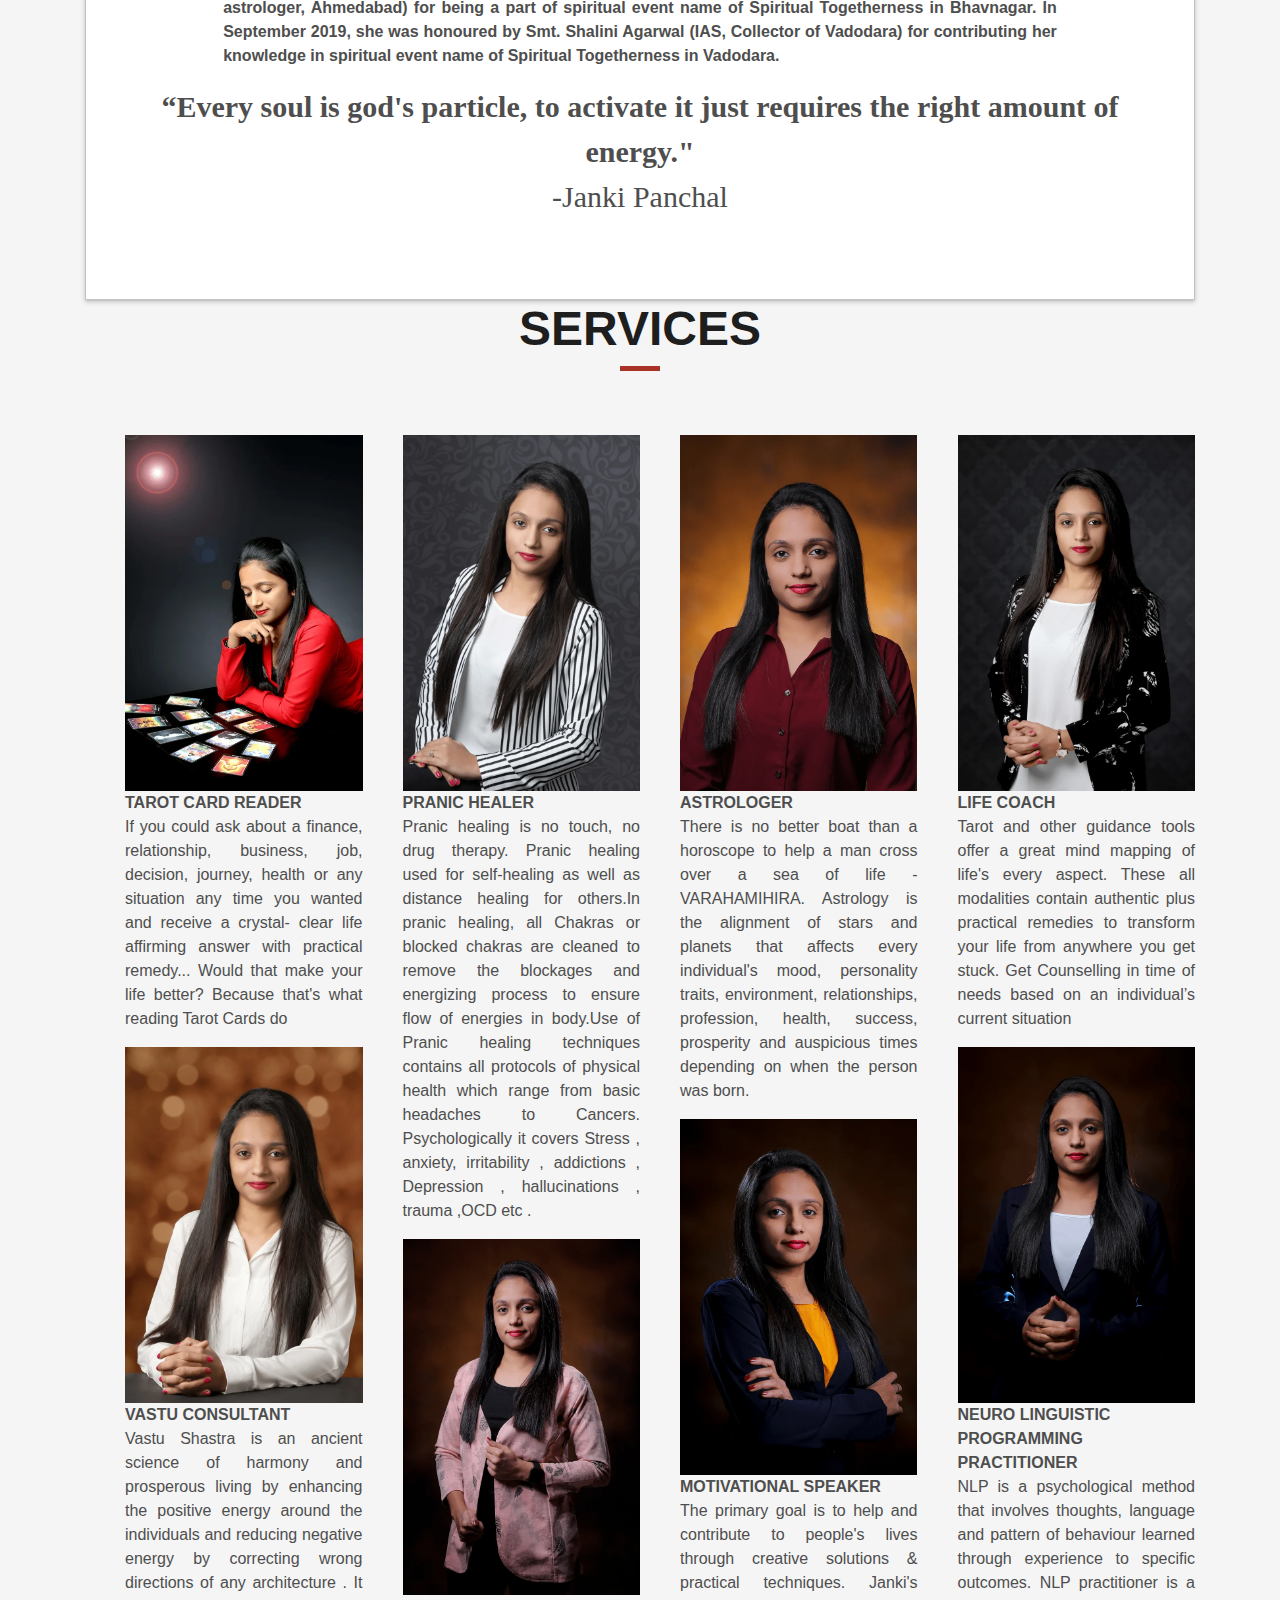
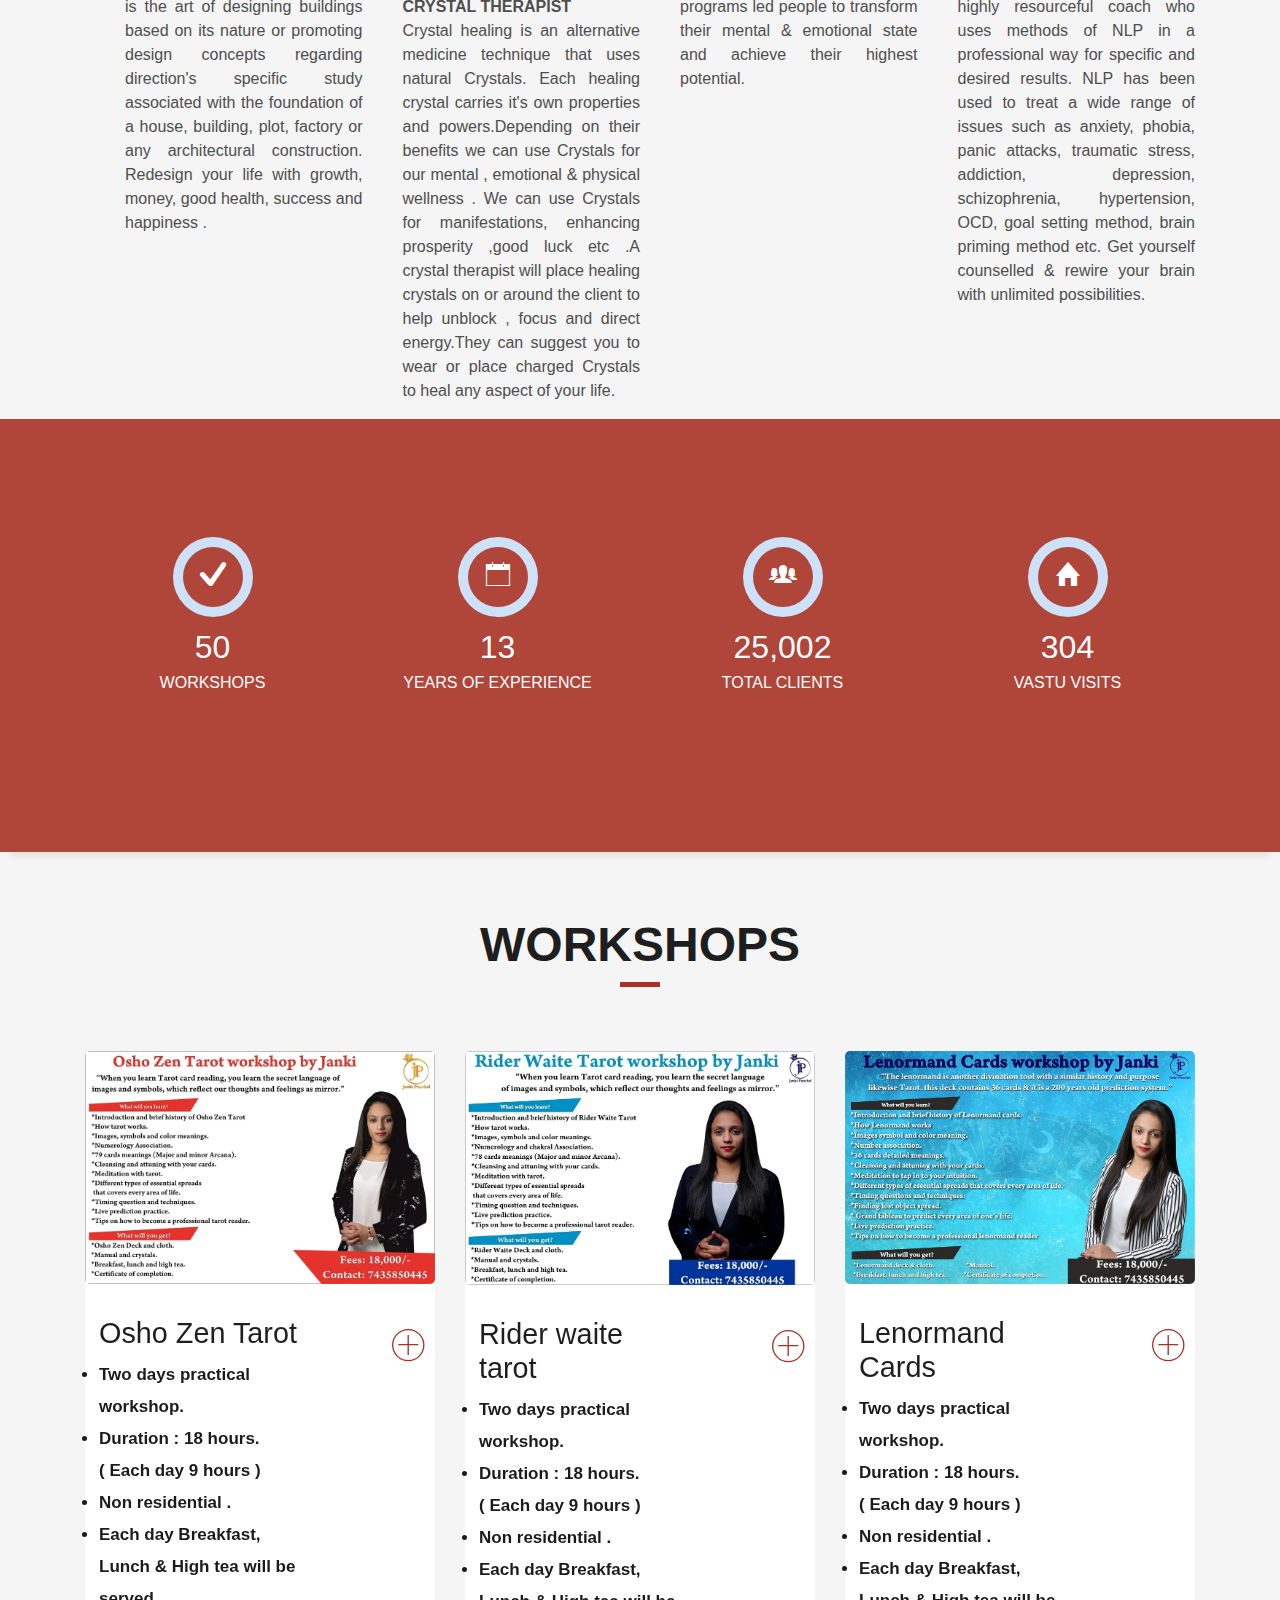
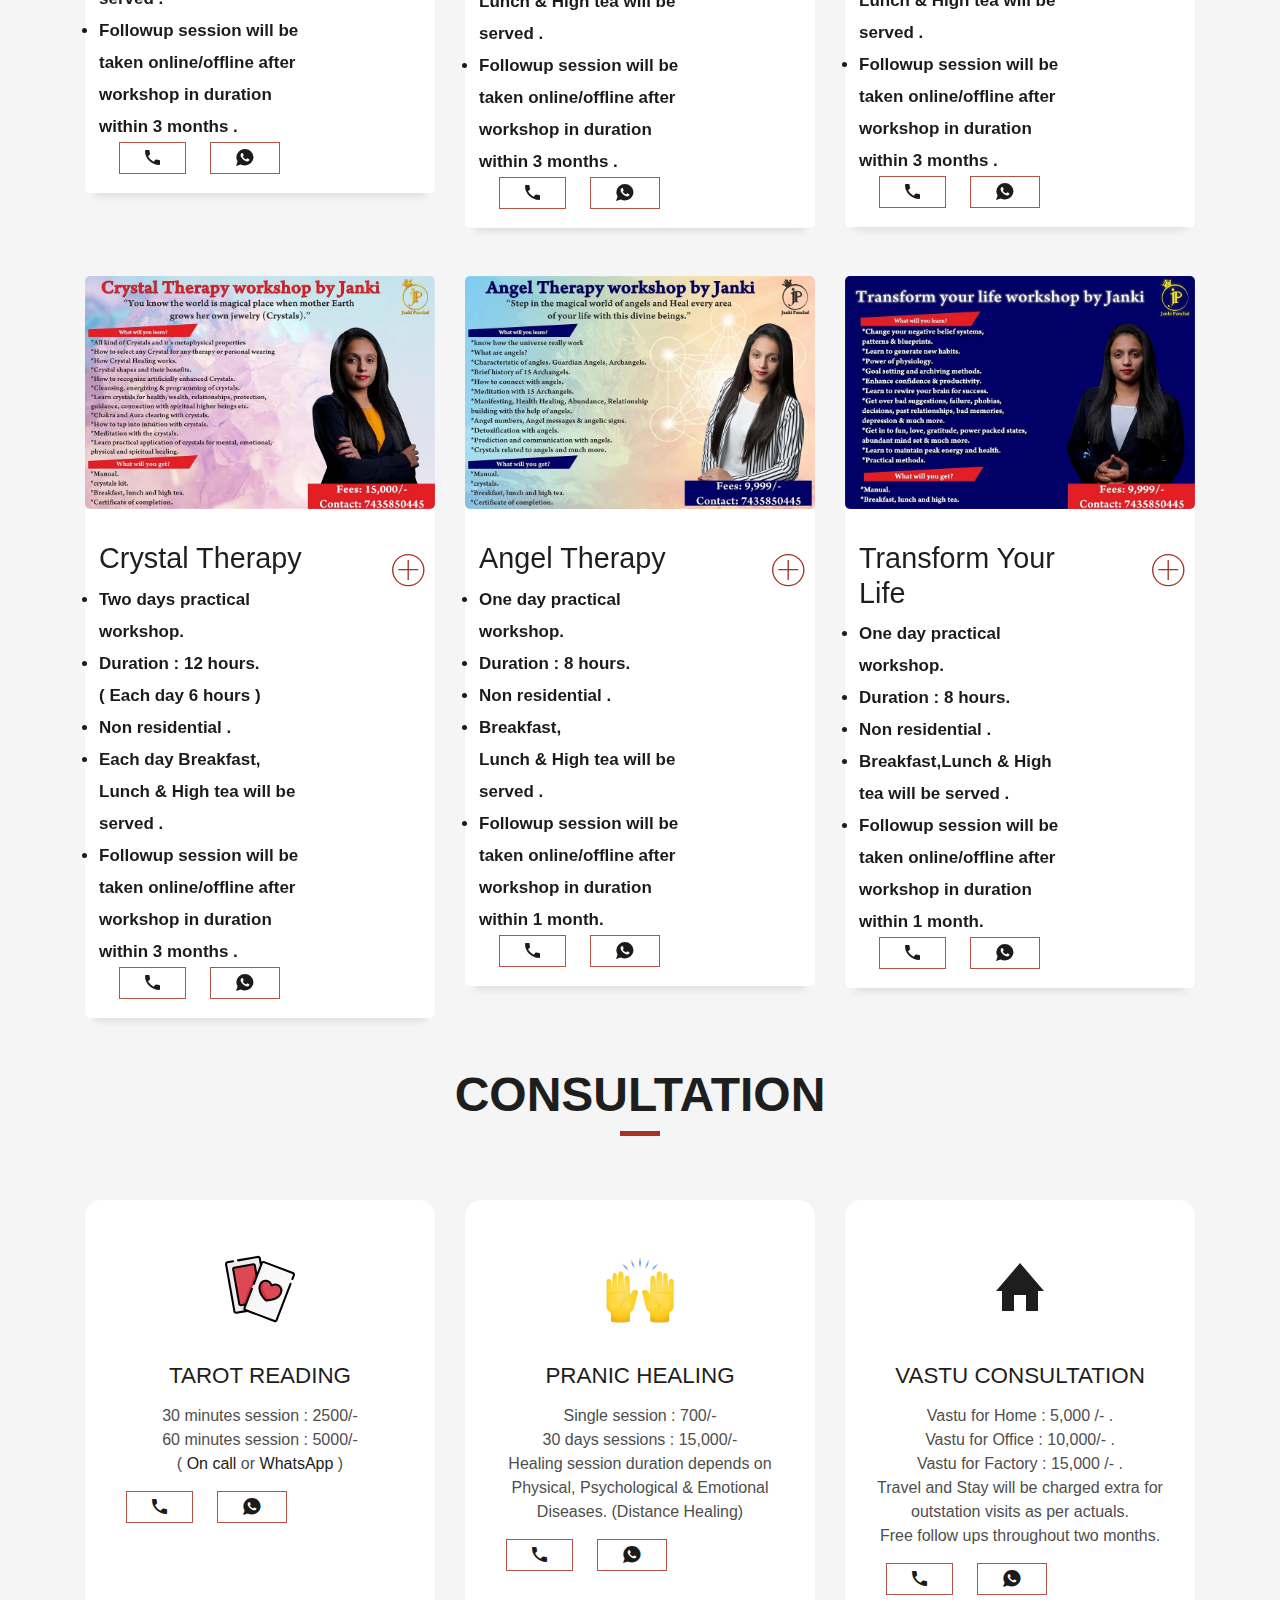
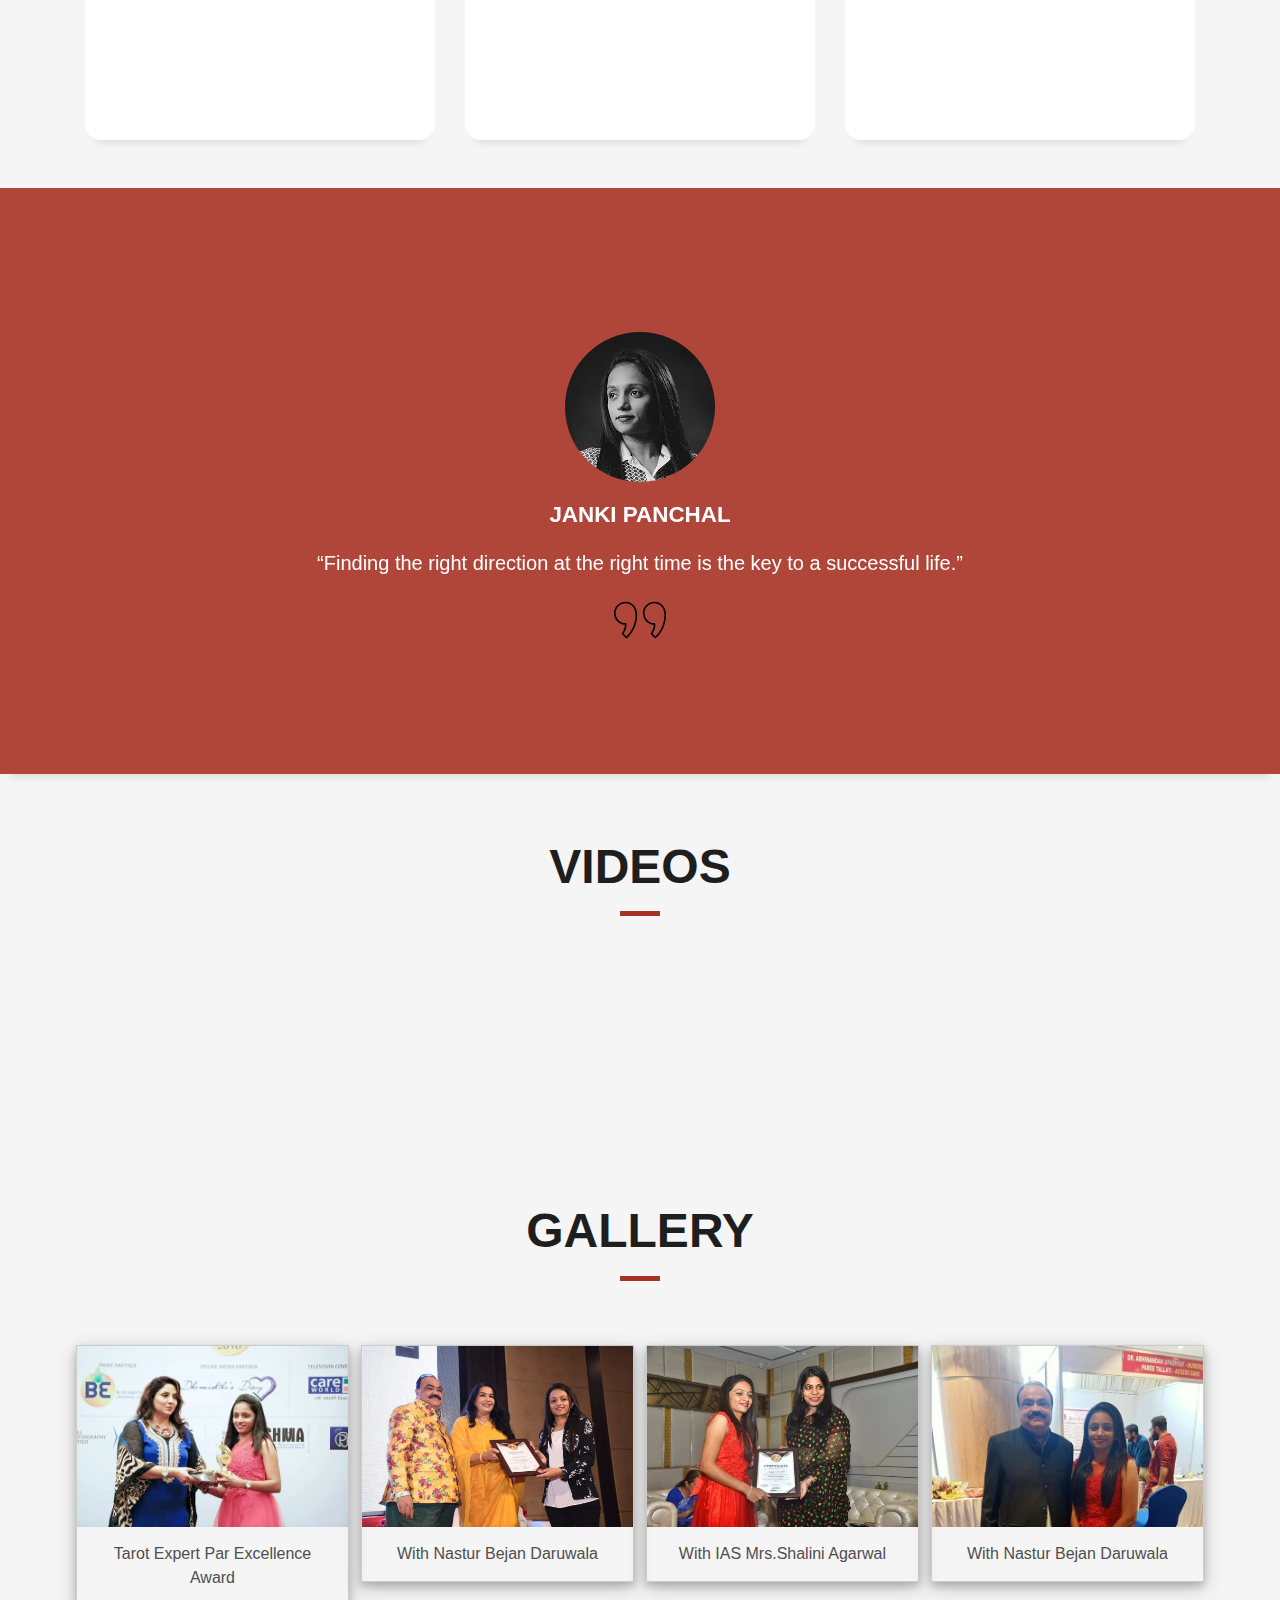
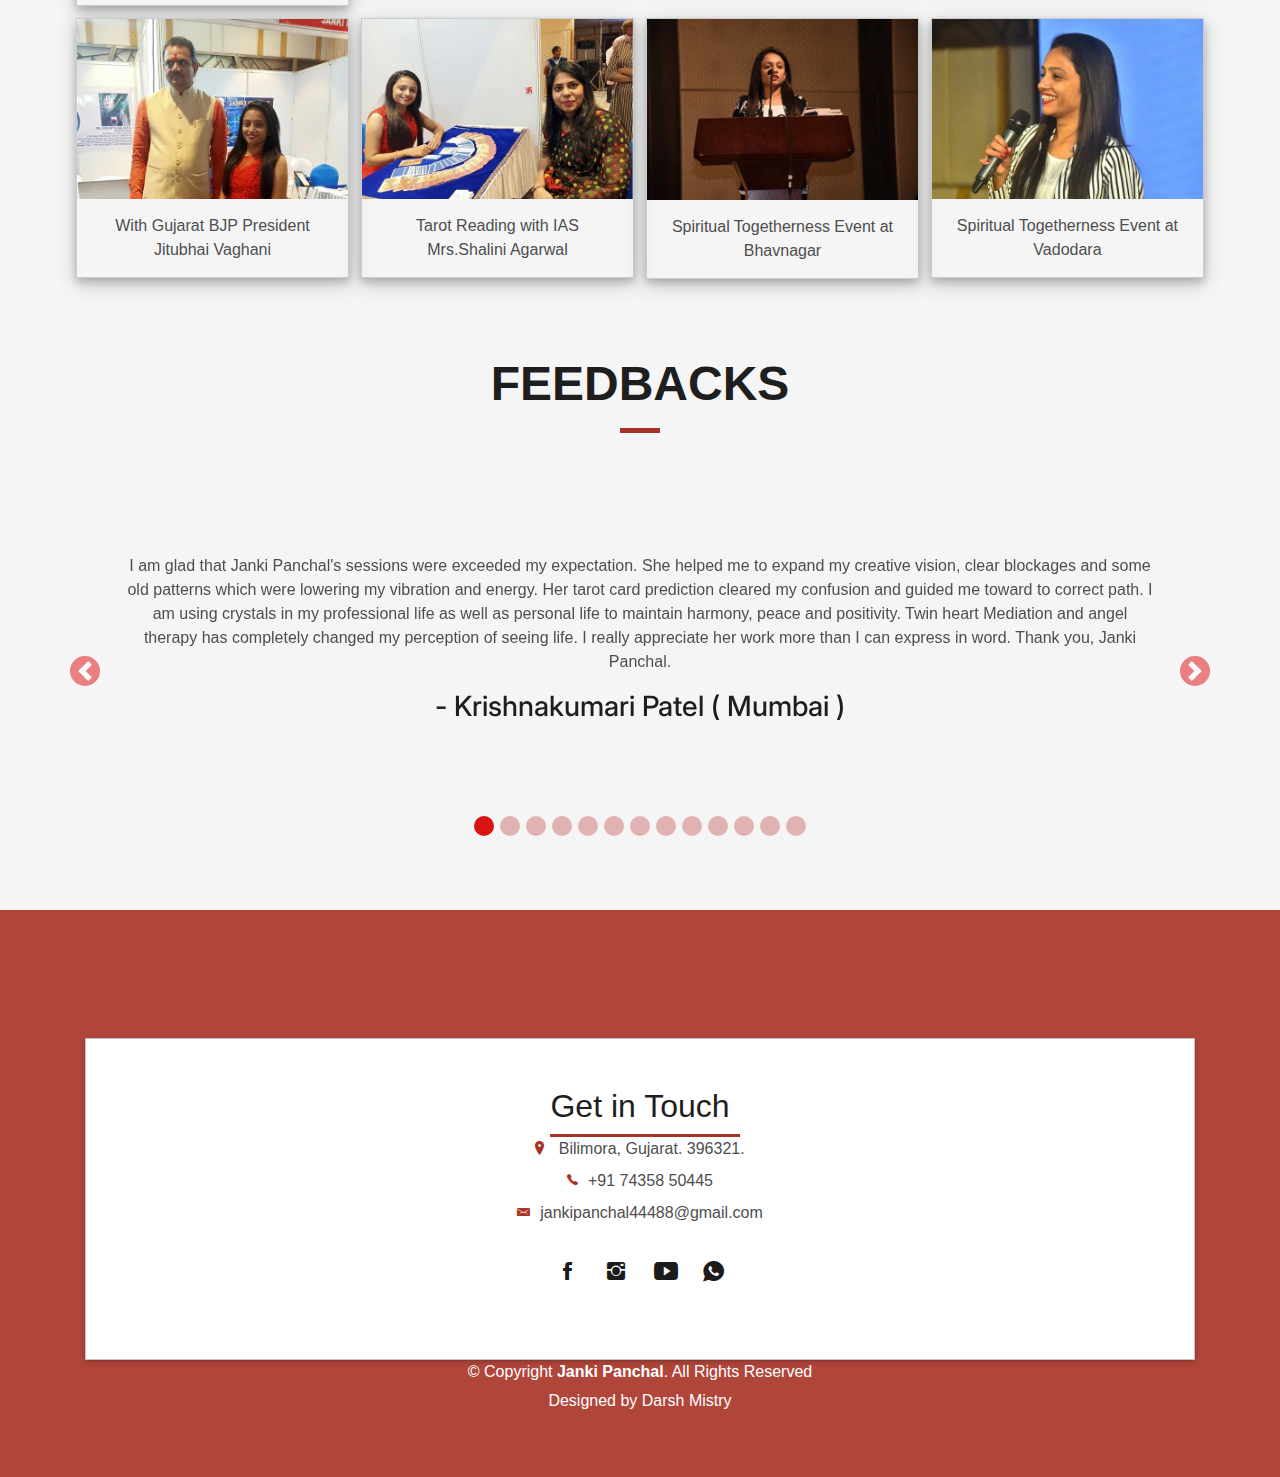
<file: main.html>
<!DOCTYPE html>
<html lang="en">

<head>
  <meta charset="utf-8">
  <title>Janki Panchal</title>
  <meta content="width=device-width, initial-scale=1.0" name="viewport">
  <meta content="" name="keywords">
  <meta content="" name="description">

  <!-- Favicons -->
  <link href="img/favicon.png" rel="icon">
  <link href="img/favicon.png" rel="apple-touch-icon">

  <!-- Bootstrap CSS File -->
  <link href="lib/bootstrap/css/bootstrap.min.css" rel="stylesheet">

  <!-- Libraries CSS Files -->
  <link href="lib/ionicons/css/ionicons.min.css" rel="stylesheet">
  <link href="lib/owlcarousel/assets/owl.carousel.min.css" rel="stylesheet">
  <link href="lib/lightbox/css/lightbox.min.css" rel="stylesheet">

  <!-- Main Stylesheet File -->
  <link href="css/style.css" rel="stylesheet">



  <script src="https://polyfill.io/v3/polyfill.min.js?features=default"></script>

</head>



<body id="page-top">
  <!--/ Nav Star /-->
  <nav class="navbar navbar-b navbar-trans navbar-expand-md fixed-top" id="mainNav">
    <div class="container">
      <a class="navbar-brand js-scroll" href="#page-top"><img src="img/logo.webp" alt="Janki Panchal" width="10%"
          height="5%"> Janki Panchal</a>
      <button class="navbar-toggler collapsed" type="button" data-toggle="collapse" data-target="#navbarDefault"
        aria-controls="navbarDefault" aria-expanded="false" aria-label="Toggle navigation">
        <span></span>
        <span></span>
        <span></span>
      </button>
      <div class="navbar-collapse collapse justify-content-end" id="navbarDefault">
        <ul class="navbar-nav">
          <li class="nav-item">
            <a class="nav-link js-scroll active" href="#home">Home</a>
          </li>
          <li class="nav-item">
            <a class="nav-link js-scroll" href="#about">About</a>
          </li>
          <li class="nav-item">
            <a class="nav-link js-scroll" href="#service">Services</a>
          </li>
          <li class="nav-item">
            <a class="nav-link js-scroll" href="#work">WORKSHOPS</a>
          </li>
          <li class="nav-item">
            <a class="nav-link js-scroll" href="#consultation">Consultation</a>
          </li>
          <li class="nav-item">
            <a class="nav-link js-scroll" href="#Videos">Videos</a>
          </li>
          <li class="nav-item">
            <a class="nav-link js-scroll" href="#gallery">Gallery</a>
          </li>
          <li class="nav-item">
            <a class="nav-link js-scroll" href="#feedbacks">Feedbacks</a>
          </li>

          <li class="nav-item">
            <a class="nav-link js-scroll" href="#contact">Contact</a>
          </li>
        </ul>
      </div>
    </div>
  </nav>
  <!--/ Nav End /-->

  <!--/ Intro Skew Star /-->
  <div id="home" class="intro route bg-image" style="background-image: url(img/intro-bg.webp)">

    <div class="intro-content display-table">
      <div class="table-cell">
        <div class="container">
          <!--<p class="display-6 color-d">Hello, world!</p>-->
          <h1 style="margin: 0px;" class="intro-title mb-4">The path of glory begins with the faith
            inside you.</h1>
          <p class="intro-subtitle"><span class="text-slider-items" style="margin-top: 0%;"></span>- Janki
            Panchal</span><strong class="text-slider"></strong></p>

          <p><span class="text-slider-items"></span>
            <a style="color:rgb(255, 255, 255);" href="#TAROT-CARD-READING">Tarot Card Reader </a>|
            <a style="color:rgb(255, 255, 255);" href="#VASTU-CONSULTANT"> Vastu Consultant </a>|
            <a style="color:rgb(255, 255, 255);" href="#PRANIC-HEALER"> Pranic Healer </a> |
            <a style="color:rgb(255, 255, 255);" href="#CRYSTAL-THERAPIST">Crystal Therapist </a> |
            <a style="color:rgb(255, 255, 255);" href="#ASTROLOGER">Astrologer </a> |
            <a style="color:rgb(255, 255, 255);" href="#MOTIVATIONAL-SPEAKER">Motivational Speaker </a>|
            <a style="color:rgb(255, 255, 255);" href="#LIFE-COACH">Life Coach </a> |
            <br />
            <a style="color:rgb(255, 255, 255);" href="#NEURO-LINGUISTIC-PROGRAMMING-PRACTITIONER"> Neuro Lingustic
              Programming Practitioner</a>
            </span><strong class="text-slider"></strong>
          </p>
          <!-- <p class="pt-3"><a class="btn btn-primary btn js-scroll px-4" href="#about" role="button">Learn More</a></p> -->
        </div>
      </div>
    </div>
  </div>
  <!--/ Intro Skew End /-->

  <section id="about" class="about-mf sect-pt4 route">
    <div class="container">
      <div class="row">
        <div class="col-sm-12">
          <div class="box-shadow-full">
            <div class="row">
              <div class="col-md-6"></div>
              <div class="about-me pt-4 pt-md-0">
                <div class="title-box-2">
                  <h5 class="title-left">
                    About Janki Panchal
                  </h5>
                </div>
                <p style="text-align:justify; font-weight: bold; padding-right: 10%; padding-left: 10%;">
                  Ms. Janki Panchal is a Life coach since 2009. She is a Tarot Card expert reader and trainer, Vastu
                  consultant, Astrologer, Pranic Healer - Pranic psychotherapist (World pranic healing foundation,
                  Philippines), Crystal therapist, Neuro-linguistic programming practitioner, Angel therapist,
                  Motivational speaker.
                  Over the experience of 13 years, Janki Panchal got the chance to analyse many individuals as well
                  groups of people and gather diverse knowledge in different areas which enabled her to unlock the inner
                  potential to achieving success in all areas of life, including health, wealth, career, relationships,
                  family, academics and finance. She has always a strong sense of purpose and direction which leads her
                  to choose a profession that has the potential to expand consciousness and transform generation into
                  their higher self. Janki has a unique and fresh perspective of seeing life which mesmerises people to
                  lead a healthy and positive life. When it comes to the transformation of the client’s life she is
                  always honest and clear about her thoughts plus she maintains privacy.
                  In the past 13 years, She has done numerous events on all modalities in various cities where maximum
                  people attended her workshops & events. As a Vastu consultant, she has visited numerous architectural
                  structures such as buildings, houses, factories, orphanages, shops & offices for Vastu correction &
                  its remedies.She reads the energy of infrastructure and its impacts on it and balances the right
                  amount of energy using Crystals and Vastu objects. She counselled countless people in one on one
                  sessions of all modalities. She has been invited by many schools and organisations to deliver sessions
                  on health, academic topics, memory techniques, goal setting methods, motivation, relationship,
                  meditation & spirituality.
                  In 2015, she was honoured as Tarot Expert by Panchal Seva Samaj (Bilimora) for contributing her
                  knowledge in community through service.
                  In 2016, She was awarded as Tarot Expert par excellence by ISHMA world foundation, Mumbai.
                  In April 2019, she was honoured by Mr. Nastur Bejan Daruwala (Celebrity astrologer, Ahmedabad) for
                  being a part of spiritual event name of Spiritual Togetherness in Bhavnagar.
                  In September 2019, she was honoured by Smt. Shalini Agarwal (IAS, Collector of Vadodara) for
                  contributing her knowledge in spiritual event name of Spiritual Togetherness in Vadodara.

                <p style="text-align: center; font-family: 'myfont'; font-size: 30px; padding-left: 20px;  padding-right: 20px;"><b>“Every soul is god's particle,
                    to activate it just requires the right
                    amount of energy."</b>
                  <br />
                  -Janki Panchal
                </p>
                </p>
              </div>
            </div>
          </div>
        </div>
      </div>
    </div>
    </div>
  </section>


  <!--/ Section Services Star /-->
  <section id="service" class="services-mf route">
    <div class="container">
      <div class="row">
        <div class="col-sm-12">
          <div class="title-box text-center">
            <h3 class="title-a">
              Services
            </h3>

            <div class="line-mf"></div>
          </div>
        </div>
      </div>
      <!-- ======= Gallery Section ======= -->
      <div class="row no-gutters">
        <div class="col-md-3 no-pad">
          <ul style="list-style-type:none">
            <li>
              <div class="gallery-item">
                <span id=TAROT-CARD-READING class="venobox" data-gall="gallery-item">
                  <img src="img/tarocard.webp" alt="TAROT CARD READER" class="img-fluid">
                </span>
                <div class="gallerytitle">TAROT CARD READER</div>
                <p style="text-align:justify">If you could ask about a finance, relationship, business, job, decision,
                  journey, health or any situation any time you wanted and receive a crystal- clear life affirming
                  answer with practical remedy...
                  Would that make your life better?
                  Because that's what reading Tarot Cards do </p>
              </div>
            </li>
            <li>
              <div class="gallery-item">
                <span id=VASTU-CONSULTANT href="#" class="venobox" data-gall="gallery-item">
                  <img src="img/vastu.webp" alt="VASTU CONSULTANT" class="img-fluid">
                </span>
                <div class="gallerytitle">VASTU CONSULTANT</div>
                <p style="text-align:justify">Vastu Shastra is an ancient science of harmony and prosperous living by
                  enhancing the positive energy around the individuals and reducing negative energy by correcting wrong
                  directions of any architecture . It is the art of designing buildings based on its nature or promoting
                  design concepts regarding direction's specific study associated with the foundation of a house,
                  building, plot, factory or any architectural construction.
                  Redesign your life with growth, money, good health, success and happiness .</p>
              </div>
            </li>
          </ul>
        </div>
        <div class="col-md-3 no-pad">
          <ul style="list-style-type:none">
            <li>
              <div class="gallery-item">
                <span id=PRANIC-HEALER href="#" class="venobox" data-gall="gallery-item">
                  <img src="img/pranic.webp" alt="PRANIC HEALER" class="img-fluid">
                </span>
                <div class="gallerytitle">PRANIC HEALER</div>
                <p style="text-align:justify"> Pranic healing is no touch, no drug therapy. Pranic healing used for
                  self-healing as well as distance healing for others.In pranic healing, all Chakras or blocked chakras
                  are cleaned to remove the blockages and energizing process to ensure flow of energies in body.Use of
                  Pranic healing techniques contains all protocols of physical health which range from basic headaches
                  to Cancers. Psychologically it covers Stress , anxiety, irritability , addictions , Depression ,
                  hallucinations , trauma ,OCD etc .</p>
              </div>
            </li>
            <li>
              <div class="gallery-item">
                <span id=CRYSTAL-THERAPIST href="#" class="venobox" data-gall="gallery-item">
                  <img src="img/crystal.webp" alt="CRYSTAL THERAPIST" class="img-fluid">
                </span>
                <div class="gallerytitle">CRYSTAL THERAPIST</div>
                <p style="text-align:justify">Crystal healing is an alternative medicine technique that uses natural
                  Crystals. Each healing crystal carries it's own properties and powers.Depending on their benefits we
                  can use Crystals for our mental , emotional & physical wellness . We can use Crystals for
                  manifestations, enhancing prosperity ,good luck etc .A crystal therapist will place healing crystals
                  on or around the client to help unblock , focus and direct energy.They can suggest you to wear or
                  place charged Crystals to heal any aspect of your life.</p>
              </div>
            </li>
          </ul>
        </div>
        <div class="col-md-3 no-pad">
          <ul style="list-style-type:none">
            <li>
              <div class="gallery-item">
                <span id=ASTROLOGER href="#" class="venobox" data-gall="gallery-item">
                  <img src="img/astrologer.webp" alt="ASTROLOGER" class="img-fluid">
                </span>
                <div class="gallerytitle">ASTROLOGER</div>
                <p style="text-align:justify">There is no better boat than a horoscope to help a man cross over a sea of
                  life - VARAHAMIHIRA.
                  Astrology is the alignment of stars and planets that affects every individual's mood, personality
                  traits, environment, relationships, profession, health, success, prosperity and auspicious times
                  depending on when the person was born.</p>
              </div>
            </li>
            <li>
              <div class="gallery-item">
                <span id=MOTIVATIONAL-SPEAKER href="#" class="venobox" data-gall="gallery-item">
                  <img src="img/motivational.webp" alt="MOTIVATIONAL SPEAKER" class="img-fluid">
                </span>
                <div class="gallerytitle">MOTIVATIONAL SPEAKER</div>
                <p style="text-align:justify">The primary goal is to help and contribute to people's lives through
                  creative solutions & practical techniques. Janki's programs led people to transform their mental &
                  emotional state and achieve their highest potential.
                </p>
              </div>
            </li>
          </ul>
        </div>
        <div class="col-md-3 no-pad">
          <ul style="list-style-type:none">
            <li>
              <div class="gallery-item">
                <span id=LIFE-COACH href="#" class="venobox" data-gall="gallery-item">
                  <img src="img/lifecoach.webp" alt="LIFE COACH" class="img-fluid">
                </span>
                <div class="gallerytitle">LIFE COACH </div>
                <p style="text-align:justify">Tarot and other guidance tools offer a great mind mapping of life's every
                  aspect. These all modalities contain authentic plus practical remedies to transform your life from
                  anywhere you get stuck. Get Counselling in time of needs based on an individual’s current situation
                </p>
              </div>
            </li>
            <li>
              <div class="gallery-item">
                <span id=NEURO-LINGUISTIC-PROGRAMMING-PRACTITIONER href="#" class="venobox" data-gall="gallery-item">
                  <img src="img/neuro.webp" alt="NEURO LINGUISTIC PROGRAMMING PRACTITIONER" class="img-fluid">
                </span>
                <div class="gallerytitle">NEURO LINGUISTIC PROGRAMMING PRACTITIONER</div>
                <p style="text-align:justify">NLP is a psychological method that involves thoughts, language and pattern
                  of behaviour learned through experience to specific outcomes.
                  NLP practitioner is a highly resourceful coach who uses methods of NLP in a professional way for
                  specific and desired results.
                  NLP has been used to treat a wide range of issues such as anxiety, phobia, panic attacks, traumatic
                  stress, addiction, depression, schizophrenia, hypertension, OCD, goal setting method, brain priming
                  method etc. Get yourself counselled & rewire your brain with unlimited possibilities.</p>
              </div>
            </li>
          </ul>
        </div>
      </div>
    </div>
  </section>
  <!-- End Gallery Section -->



  <div class="section-counter paralax-mf bg-image" style="background-image: url(img/counters-bg.webp)">
    <div class="overlay-mf"></div>
    <div class="container">
      <div class="row">
        <div class="col-sm-3 col-lg-3">
          <div class="counter-box">
            <div class="counter-ico">
              <span class="ico-circle"><i class="ion-checkmark-round"></i></span>
            </div>
            <div class="counter-num">
              <p class="counter">50</p>
              <span class="counter-text">WORKSHOPS</span>
            </div>
          </div>
        </div>
        <div class="col-sm-3 col-lg-3">
          <div class="counter-box pt-4 pt-md-0">
            <div class="counter-ico">
              <span class="ico-circle"><i class="ion-ios-calendar-outline"></i></span>
            </div>
            <div class="counter-num">
              <p class="counter">13</p>
              <span class="counter-text">YEARS OF EXPERIENCE</span>
            </div>
          </div>
        </div>
        <div class="col-sm-3 col-lg-3">
          <div class="counter-box pt-4 pt-md-0">
            <div class="counter-ico">
              <span class="ico-circle"><i class="ion-ios-people"></i></span>
            </div>
            <div class="counter-num">
              <p class="counter">25,002</p>
              <span class="counter-text">TOTAL CLIENTS</span>
            </div>
          </div>
        </div>
        <div class="col-sm-3 col-lg-3">
          <div class="counter-box pt-4 pt-md-0">
            <div class="counter-ico">
              <span class="ico-circle"><i class="ion-home"></i></span>
            </div>
            <div class="counter-num">
              <p class="counter">304</p>
              <span class="counter-text">VASTU VISITS</span>
            </div>
          </div>
        </div>
      </div>
    </div>
  </div>

  <!--/ Section Portfolio Star /-->
  <section id="work" class="portfolio-mf sect-pt4 route">
    <div class="container">
      <div class="row">
        <div class="col-sm-12">
          <div class="title-box text-center">
            <h3 class="title-a">
              WORKSHOPS
            </h3>

            <div class="line-mf"></div>
          </div>
        </div>
      </div>
      <div class="row">
        <div class="col-md-4">
          <div class="work-box">
            <a href="img/work-1.webp" data-lightbox="gallery-mf">
              <div class="work-img">
                <img src="img/work-1.webp" alt="" class="img-fluid">
              </div>
              <div class="work-content">
                <div class="row">
                  <div class="col-sm-8">
                    <h2 class="w-title">Osho Zen Tarot</h2>
                    <div class="w-more">
                      <span class="w-ctegory">
                        <li> Two days practical workshop.</li>
                        <li>Duration : 18 hours.<br /> ( Each day 9 hours )</li>
                        <li>Non residential .</li>
                        <li>Each day Breakfast,<br /> Lunch & High tea will be served . </li>
                        <li>Followup session will be taken online/offline after workshop in duration within 3 months .
                        </li>
                        <a class="call" href="tel:+91 7435850445"><i class="ion-android-call"></i></a>
                        <a class="call"
                          href="https://wa.me/917435850445?text=Hello%20Janki%2C%0AI%20want%20to%20consult%20you..!!"><i
                            class="ion-social-whatsapp"></i></a>
                      </span> <span class="w-date"></span>
                    </div>
                  </div>
                  <div class="col-sm-4">
                    <div class="w-like">
                      <span class="ion-ios-plus-outline"></span>
                    </div>
                  </div>
                </div>
              </div>
            </a>
          </div>
        </div>
        <div class="col-md-4">
          <div class="work-box">
            <a href="img/work-2.webp" data-lightbox="gallery-mf">
              <div class="work-img">
                <img src="img/work-2.webp" alt="" class="img-fluid">
              </div>
              <div class="work-content">
                <div class="row">
                  <div class="col-sm-8">
                    <h2 class="w-title">Rider waite tarot</h2>
                    <div class="w-more">
                      <span class="w-ctegory">
                        <li> Two days practical workshop.</li>
                        <li>Duration : 18 hours.<br /> ( Each day 9 hours )</li>
                        <li>Non residential .</li>
                        <li>Each day Breakfast,<br /> Lunch & High tea will be served . </li>
                        <li>Followup session will be taken online/offline after workshop in duration within 3 months .
                        </li>
                        <a class="call" href="tel:+91 7435850445"><i class="ion-android-call"></i></a>
                        <a class="call"
                          href="https://wa.me/917435850445?text=Hello%20Janki%2C%0AI%20want%20to%20consult%20you..!!"><i
                            class="ion-social-whatsapp"></i></a>
                        <span class="w-date"></span>
                    </div>
                  </div>
                  <div class="col-sm-4">
                    <div class="w-like">
                      <span class="ion-ios-plus-outline"></span>
                    </div>
                  </div>
                </div>
              </div>
            </a>
          </div>
        </div>
        <div class="col-md-4">
          <div class="work-box">
            <a href="img/work-3.webp" data-lightbox="gallery-mf">
              <div class="work-img">
                <img src="img/work-3.webp" alt="" class="img-fluid">
              </div>
              <div class="work-content">
                <div class="row">
                  <div class="col-sm-8">
                    <h2 class="w-title">Lenormand Cards </h2>
                    <div class="w-more">
                      <span class="w-ctegory">
                        <li> Two days practical workshop.</li>
                        <li>Duration : 18 hours.<br /> ( Each day 9 hours )</li>
                        <li>Non residential .</li>
                        <li>Each day Breakfast,<br /> Lunch & High tea will be served . </li>
                        <li>Followup session will be taken online/offline after workshop in duration within 3 months .
                        </li>
                        <a class="call" href="tel:+91 7435850445"><i class="ion-android-call"></i></a>
                        <a class="call"
                          href="https://wa.me/917435850445?text=Hello%20Janki%2C%0AI%20want%20to%20consult%20you..!!"><i
                            class="ion-social-whatsapp"></i></a>
                      </span> <span class="w-date"></span>
                    </div>
                  </div>
                  <div class="col-sm-4">
                    <div class="w-like">
                      <span class="ion-ios-plus-outline"></span>
                    </div>
                  </div>
                </div>
              </div>
            </a>
          </div>
        </div>
        <div class="col-md-4">
          <div class="work-box">
            <a href="img/work-4.webp" data-lightbox="gallery-mf">
              <div class="work-img">
                <img src="img/work-4.webp" alt="" class="img-fluid">
              </div>
              <div class="work-content">
                <div class="row">
                  <div class="col-sm-8">
                    <h2 class="w-title">Crystal Therapy</h2>
                    <div class="w-more">
                      <span class="w-ctegory">
                        <li> Two days practical workshop.</li>
                        <li>Duration : 12 hours.<br /> ( Each day 6 hours )</li>
                        <li>Non residential .</li>
                        <li>Each day Breakfast,<br /> Lunch & High tea will be served . </li>
                        <li>Followup session will be taken online/offline after workshop in duration within 3 months .
                        </li>
                        <a class="call" href="tel:+91 7435850445"><i class="ion-android-call"></i></a>
                        <a class="call"
                          href="https://wa.me/917435850445?text=Hello%20Janki%2C%0AI%20want%20to%20consult%20you..!!"><i
                            class="ion-social-whatsapp"></i></a>
                      </span> <span class="w-date"></span>
                    </div>
                  </div>
                  <div class="col-sm-4">
                    <div class="w-like">
                      <span class="ion-ios-plus-outline"></span>
                    </div>
                  </div>
                </div>
              </div>
            </a>
          </div>
        </div>
        <div class="col-md-4">
          <div class="work-box">
            <a href="img/work-5.webp" data-lightbox="gallery-mf">
              <div class="work-img">
                <img src="img/work-5.webp" alt="" class="img-fluid">
              </div>
              <div class="work-content">
                <div class="row">
                  <div class="col-sm-8">
                    <h2 class="w-title">Angel Therapy</h2>
                    <div class="w-more">
                      <span class="w-ctegory">
                        <li> One day practical workshop.</li>
                        <li>Duration : 8 hours.</li>
                        <li>Non residential .</li>
                        <li>Breakfast,<br /> Lunch & High tea will be served . </li>
                        <li>Followup session will be taken online/offline after workshop in duration within 1 month.
                        </li>
                        <a class="call" href="tel:+91 7435850445"><i class="ion-android-call"></i></a>
                        <a class="call"
                          href="https://wa.me/917435850445?text=Hello%20Janki%2C%0AI%20want%20to%20consult%20you..!!"><i
                            class="ion-social-whatsapp"></i></a>
                      </span> <span class="w-date"></span>
                    </div>
                  </div>
                  <div class="col-sm-4">
                    <div class="w-like">
                      <span class="ion-ios-plus-outline"></span>
                    </div>
                  </div>
                </div>
              </div>
            </a>
          </div>
        </div>
        <div class="col-md-4">
          <div class="work-box">
            <a href="img/work-6.webp" data-lightbox="gallery-mf">
              <div class="work-img">
                <img src="img/work-6.webp" alt="" class="img-fluid">
              </div>
              <div class="work-content">
                <div class="row">
                  <div class="col-sm-8">
                    <h2 class="w-title">Transform Your Life</h2>
                    <div class="w-more">
                      <span class="w-ctegory">
                        <li>One day practical workshop.</li>
                        <li>Duration : 8 hours.</li>
                        <li>Non residential .</li>
                        <li>Breakfast,Lunch & High tea will be served . </li>
                        <li>Followup session will be taken online/offline after workshop in duration within 1 month.
                        </li>
                        <a class="call" href="tel:+91 7435850445"><i class="ion-android-call"></i></a>
                        <a class="call"
                          href="https://wa.me/917435850445?text=Hello%20Janki%2C%0AI%20want%20to%20consult%20you..!!"><i
                            class="ion-social-whatsapp"></i></a>
                      </span><span class="w-date"></span>
                    </div>
                  </div>
                  <div class="col-sm-4">
                    <div class="w-like">
                      <span class="ion-ios-plus-outline"></span>
                    </div>
                  </div>
                </div>
              </div>
            </a>
          </div>
        </div>

      </div>
    </div>
  </section>
  <!--/ Section Portfolio End /-->
  <!--/ Section Services Star /-->
  <section id="consultation" class="services-mf route">
    <div class="container">
      <div class="row">
        <div class="col-sm-12">
          <div class="title-box text-center">
            <h3 class="title-a">
              Consultation
            </h3>

            <div class="line-mf"></div>
          </div>
        </div>
      </div>
      <div class="row">
        <div class="col-md-4">
          <div class="service-box">
            <div class="service-ico">
              <span class="ico-circle"><img src="./img/cards.svg" width="70%" height="80%"
                  style="padding-bottom: 10%;" /></span>
            </div>
            <div class="service-content">
              <h2 class="s-title">Tarot Reading</h2>
              <p class="s-description text-center">

                30 minutes session : 2500/-
                <br />
                60 minutes session : 5000/-
                <br />
                ( <a href="tel:+91 7435850445">On call</a> or <a
                  href="https://wa.me/917435850445?text=Hello%20Janki%2C%0AI%20want%20to%20consult%20you..!!">WhatsApp</a>
                )
              </p>

              <a class="call" href="tel:+91 7435850445"><i class="ion-android-call"></i></a>
              <a class="call"
                href="https://wa.me/917435850445?text=Hello%20Janki%2C%0AI%20want%20to%20consult%20you..!!"><i
                  class="ion-social-whatsapp"></i></a>

            </div>
          </div>
        </div>
        <div class="col-md-4">
          <div class="service-box">
            <div class="service-ico">
              <span class="ico-circle"><img src="./img/raising-hands.webp" width="70%" height="80%"
                  style="padding-bottom: 10%;" /></span>
            </div>
            <div class="service-content">
              <h2 class="s-title">Pranic Healing</h2>
              <p class="s-description text-center">
                Single session : 700/-
                <br />
                30 days sessions : 15,000/-
                <br />
                Healing session duration depends on Physical, Psychological & Emotional Diseases.
                (Distance Healing)
              </p>
              <a class="call" href="tel:+91 7435850445"><i class="ion-android-call"></i></a>
              <a class="call"
                href="https://wa.me/917435850445?text=Hello%20Janki%2C%0AI%20want%20to%20consult%20you..!!"><i
                  class="ion-social-whatsapp"></i></a>
            </div>
          </div>
        </div>
        <div class="col-md-4">
          <div class="service-box">
            <div class="service-ico">
              <span class="ico-circle"><i class="ion-home"></i></span>
            </div>
            <div class="service-content">
              <h2 class="s-title">Vastu consultation</h2>
              <p class="s-description text-center">

                Vastu for Home : 5,000 /- .
                <br />
                Vastu for Office : 10,000/- .
                <br />
                Vastu for Factory : 15,000 /- .
                <br />
                Travel and Stay will be charged extra for outstation visits as per actuals.
                <br />
                Free follow ups throughout two months.
              </p>
              <a class="call" href="tel:+91 7435850445"><i class="ion-android-call"></i></a>
              <a class="call"
                href="https://wa.me/917435850445?text=Hello%20Janki%2C%0AI%20want%20to%20consult%20you..!!"><i
                  class="ion-social-whatsapp"></i></a>
            </div>
          </div>
        </div>
      </div>
    </div>
  </section>

  <!--/ Section Testimonials Star /-->
  <div class="testimonials paralax-mf bg-image" style="background-image: url(img/overlay-bg.webp)">
    <div class="overlay-mf"></div>
    <div class="container">
      <div class="row">
        <div class="col-md-12">
          <div id="testimonial-mf" class="owl-carousel owl-theme">
            <div class="testimonial-box">
              <div class="author-test">
                <img src="img/testimonial-2.webp" alt="" class="rounded-circle b-shadow-a">
                <span class="author">Janki panchal</span>
              </div>
              <div class="content-test">
                <p class="description lead">
                  “Finding the right direction at the right time is the key to a successful life.”
                </p>
                <span class="comit" style="background-color: transparent;"><img src="./img/right-quote.svg"
                    alt="quote" /> </span>
              </div>
            </div>
          </div>
        </div>
      </div>
    </div>
  </div>
  </div>

  <!--/ Section Blog Star /-->
  <section id="Videos" class="blog-mf sect-pt4 route">
    <div class="container">
      <div class="row">
        <div class="col-sm-12">
          <div class="title-box text-center">
            <h3 class="title-a">
              Videos
            </h3>
            <p class="subtitle-a">

            </p>
            <div class="line-mf"></div>
          </div>
        </div>
      </div>
      <div class="row">
        <div class="col-md-4">
        </div>
      </div>
      <div class="col-md-4">
        <iframe width="100%" height="30%" src="https://www.youtube.com/embed/I2BdHFdW344" frameborder="0"
          allow="accelerometer; autoplay; clipboard-write; encrypted-media; gyroscope; picture-in-picture"
          allowfullscreen></iframe>
      </div>

    </div>
    </div>
    </div>
  </section>
  <!--/ Section Blog End /-->

  <!--/ Section Blog Star /-->

  <section id="gallery" class="blog-mf sect-pt4 route">
    <div class="container">
      <div class="row">
        <div class="col-sm-12">
          <div class="title-box text-center">
            <h3 class="title-a">
              Gallery
            </h3>
            <p class="subtitle-a">

            </p>
            <div class="line-mf"></div>
          </div>
        </div>


        <div class="responsive">
          <div class="gallery">
            <a href="./img/i-1.webp">
              <img src="./img/i-1.webp" alt="Janki Image 1" width="600" height="400">
            </a>
            <div class="desc">Tarot Expert Par Excellence Award </div>
          </div>
        </div>


        <div class="responsive">
          <div class="gallery">
            <a href="./img/i-2.webp">
              <img src="./img/i-2.webp" alt="Janki Image 2" width="600" height="400">
            </a>
            <div class="desc">With Nastur Bejan Daruwala </div>
          </div>
        </div>

        <div class="responsive">
          <div class="gallery">
            <a href="./img/i-">
              <img src="./img/i-3.webp" alt="Janki Image 2" width="600" height="400">
            </a>
            <div class="desc">With IAS Mrs.Shalini Agarwal</div>
          </div>
        </div>

        <div class="responsive">
          <div class="gallery">
            <a href="./img/i-4.webp">
              <img src="./img/i-4.webp" alt="Janki Image 4" width="600" height="400">
            </a>
            <div class="desc">With Nastur Bejan Daruwala</div>
          </div>
        </div>
        <div class="responsive">
          <div class="gallery">
            <a href="./img/i-5.webp">
              <img src="./img/i-5.webp" alt="Janki Image 1" width="600" height="400">
            </a>
            <div class="desc">With Gujarat BJP President Jitubhai Vaghani</div>
          </div>
        </div>


        <div class="responsive">
          <div class="gallery">
            <a href="./img/i-6.webp">
              <img src="./img/i-6.webp" alt="Janki Image 2" width="600" height="400">
            </a>
            <div class="desc">Tarot Reading with IAS Mrs.Shalini Agarwal </div>
          </div>
        </div>

        <div class="responsive">
          <div class="gallery">
            <a href="./img/i-7.webp">
              <img src="./img/i-7.webp" alt="Janki Image 2" width="600" height="400">
            </a>
            <div class="desc">Spiritual Togetherness Event at Bhavnagar</div>
          </div>
        </div>

        <div class="responsive">
          <div class="gallery">
            <a href="./img/i-8.webp">
              <img src="./img/i-8.webp" alt="Janki Image 4" width="600" height="400">
            </a>
            <div class="desc">Spiritual Togetherness Event at Vadodara</div>
          </div>
        </div>


      </div>

  </section>
  <!--/ Section Blog End /-->
  <section id="feedbacks" class="blog-mf sect-pt4 route">
    <div class="container">
      <div class="row">
        <div class="col-sm-12">
          <div class="title-box text-center">
            <h3 class="title-a">
              Feedbacks
            </h3>
            <p class="subtitle-a">

            </p>
            <div class="line-mf"></div>
          </div>
        </div>
        <div>
          <div id="carouselExampleIndicators" class="carousel slide" data-ride="carousel">
            <ol style=" margin-bottom: 0px;" class="carousel-indicators">
              <li data-target="#carouselExampleIndicators" data-slide-to="0" class="active"></li>
              <li data-target="#carouselExampleIndicators" data-slide-to="1"></li>
              <li data-target="#carouselExampleIndicators" data-slide-to="2"></li>
              <li data-target="#carouselExampleIndicators" data-slide-to="3"></li>
              <li data-target="#carouselExampleIndicators" data-slide-to="4"></li>
              <li data-target="#carouselExampleIndicators" data-slide-to="5"></li>
              <li data-target="#carouselExampleIndicators" data-slide-to="6"></li>
              <li data-target="#carouselExampleIndicators" data-slide-to="7"></li>
              <li data-target="#carouselExampleIndicators" data-slide-to="8"></li>
              <li data-target="#carouselExampleIndicators" data-slide-to="9"></li>
              <li data-target="#carouselExampleIndicators" data-slide-to="10"></li>
              <li data-target="#carouselExampleIndicators" data-slide-to="11"></li>
              <li data-target="#carouselExampleIndicators" data-slide-to="12"></li>

            </ol>
            <div class="carousel-inner" style=" padding-bottom: 10%;">
              <div class="carousel-item active">
                <p>I am glad that Janki Panchal's sessions were exceeded my expectation. She helped me to
                  expand my creative vision, clear blockages and some old patterns which were lowering my
                  vibration and energy. Her tarot card prediction cleared my confusion and guided me toward to
                  correct path. I am using crystals in my professional life as well as personal life to
                  maintain harmony, peace and positivity. Twin heart Mediation and angel therapy has
                  completely changed my perception of seeing life. I really appreciate her work more than I
                  can express in word. Thank you, Janki Panchal.</p>
                <h3>- Krishnakumari Patel ( Mumbai ) </h3>
              </div>
              <div class="carousel-item">
                <p>I came to Janki Panchal for guidance. She senses what I need and helped me figure out my
                  triggering points. After sessions with her, I feel so light and blissful. She recommended
                  crystals and crystal grid which really gives me a sense of direction in everyday life and
                  brings my hidden talent to the surface. Twin heart meditation and angel therapy session
                  helped me clear lots of lower energies and release fear. Her methods are very powerful and
                  strong, I feel like I am a different person now. I am glad that I found Janki Panchal.
                </p>
                <h3>- Nikitakumari Patel ( Mumbai ) </h3>
              </div>
              <div class="carousel-item">
                <p>Well, in 2015 our life went downgrade all the problems occured at same time talking about financial
                  issues, faimly problem and what not me and my wife were compeletly depressed with this situation,
                  beacause it was the first time when such situation has occured in our life and we went clueless and we
                  were constanly praying to God. During which one lady who stays in our society suggested us to visit
                  Janki as she had already taken services from her and had got fruitful result. But at first me and my
                  wife was hesistating to meet her initally but then my wife suggested me that we should go for it. So
                  we called her and fixed a meeting.<span id="dots0">...</span><span id="more0">
                    It was our first time when we had took any TAROT CARD READING CONSULTANCY, so as soon as she started
                    seeing our card we were just amazed how perfectly she depicted our condition which was so real then
                    after we started asking our further question about myself about my occupation about my wife and also
                    about our childrens career and future she gave each and every answers so polietly and also suggest
                    various remedies so that we can improve our life.
                    Slowy and Steadily we started taking all the remedies that she had mention and spontaneously our
                    life
                    started changing my childrens were doing well in there education i left my job and sarted my own
                    business and also bought a shop and we do that all remedies she had mentioned till now and i think
                    we
                    were lucky to have here in our life beacause the turning point which came in our life is just
                    beacause
                    of her.
                    Thank You So Much Janki .</span></p>
                <a style="float: right; margin-right: 5%; text-align: left;"
                  onclick="readmore('dots0','more0','myBtn0')" id="myBtn0">Read more</a>
                <br />
                <h3>- Tushar Patel - Bharti Patel ( Bilimora) </h3>
              </div>
              <div class="carousel-item">
                <p>
                  Hello ,
                  I am Reema Tailor and I am a homemaker.
                  What we say about life ?!! Life is a series of ups and downs and my life was full of mess
                  before I met Janki Panchal.
                  I was suffering health , wealth and relationship issues in my life . I was having multiple
                  issues such as depression ,anxiety , some kind of traumas, memory loss , fear , panic
                  attacks , back pain , muscles cramps , my spine got curved abnormally , varicose vein ,
                  spider veins , no strength in body & there was many imbalances between right & left part of
                  the whole body . Along with this was having family relationships issues and traumatic events
                  & facing continue suicidal thoughts running in head . Due to all this circumstances
                  somewhere my son's life was affected on negative sides.
                  In the year 2017 , I met Janki Panchal with all my issues . " Wo kehte hein na ...Bhagwan ke
                  ghar der hein , andher nahi . "<span id="dots3">...</span><span id="more3">
                    I already lost my all hope and confidence before meeting her but she is Amazing. She helped
                    in such a way where I totally transformed myself mentally, emotionally, physically and
                    spiritually . It was an amazing journey with her. As I said my son was affected too and was
                    suffering in his teenage life but Janki helped me in his case & now he is doing his best in
                    his career life plus crystal is a beautiful part of his life. Me & my both children are
                    wearing her suggested crystals for good health, wealth , happiness , success and better
                    relationships.
                    Janki suggested me to do Pranic healing course from certified Pranic Healing Trainers where
                    I learnt to heal my body by myself.
                    Janki's prediction is outstanding in every area of my life . Meditation, Crystals , Healing
                    and Angel Prayers are the best part of my life.
                    There are no enough words to express about Janki . She is Amazing , Beautiful Soul , Expert
                    Reader , Life Coach, Excellent Counselor and Guide , Open minded girl & an " Earth Angel "
                    for me. I am always grateful to her and her all work . She gave me Second Life in my
                    Existing Life .
                    Problems & obstacles are part of life but it's our attitude how we deal with it . With her
                    guidance and help I simply learnt this & sorted my life.
                    Thank you . Thank you . Thank you so much.</span>
                </p>
                <a style="float: right; margin-right: 5%; text-align: left;"
                  onclick="readmore('dots3','more3','myBtn3')" id="myBtn3">Read more</a>
                <br />
                <p><i>"Janki is always an Earth Angel for me ".</i></p>
                <h3>- Reema Tailor ( Mumbai ) </h3>
              </div>
              <div class="carousel-item">
                <p>I met Janki in 2016 (22/02/2016 on a precise note).
                  At that time my life hit the new low and nothing was going RIGHT in my life. I was on the
                  verge of depression and totally clueless and directionless.
                  I was the girl who was not even believing in GOD at that time and my circumstances made me
                  more bitter. But somehow, I wanted to see her and wanted to check if TAROT can help me. So
                  as a last resort I requested her for consultation.
                  What I was not aware was that “ MY LIFE WAS ABOUT TO CHANGE AND FOR THE BEST” . The moment I
                  met was my POINT OF NO RETURN TO SORROW.<span id="dots2">...</span><span id="more2">
                    “The TAROT reading was not so great due to my thought process, but she did not stop there”.
                    She was totally loving and having compassion for my situation and she really wanted to help
                    me flow through. So, She started working on my thought process and my belief in life. Due to
                    their constant guidance and care I started noticing changes in few weeks. The remedies and
                    practices she was giving me looked so minute and doable. And I did not know it had such a
                    great power to change from -ve to +ve and from wrong to right. I did not know the power of
                    my thoughts only but she knew so she kept working and I followed everything what she told me
                    to do and of course she was always there.
                    And as a result I started succeeding in different areas of my life. I started gaining my
                    confidence back. I started seeing positives in lowest situation and kept smiling and kept
                    going. My GRIEF converted in GRATITUDE. I was living life in the fullest in the same
                    situation where I was depressed 3 months back. And the journey continued. Today its been 5
                    years and I can not tell you the change it had brought me. My professional success is
                    unparallel. I am most cheerful person in my office and my family. My love life is bloomed
                    and cherished. I am called as most HAPPIEST person wherever I go. The change is so beautiful
                    and glorious that I do not have words for.
                    My life is changed and only person I want to give credit to JANKI PANCHAL and she knows how
                    much I love and adore her.</span></p>
                <a style="float: right; padding-left: 30%; margin-right: 5%; text-align: left;"
                  onclick="readmore('dots2','more2','myBtn2')" id="myBtn2">Read more</a>
                <br />
                <h3>- Devashree Barot ( Mumbai ) </h3>
              </div>
              <div class="carousel-item">
                <p>*TAROT READING PRICE :- Don’t judge the price but think as an opportunity of life changing
                  experience. You will never be disappointed and its my promise.
                  <br />
                  *TAROT READING :- It is most accurate reading. All the readings in these 5 years are and
                  were accurate and never was to please anyone. So any of the card you feel is not what you
                  desired please do not hold back. God has everything covered. There is another door which
                  will be waiting for all of us. But prediction will be perfect, you will realize later on.
                  <br /><span id="dots1">...</span><span id="more1">
                    *JANKI’S LANGUAGE :- She is brave and upfront so may be you feel that it's harsh but it's
                    her confidence and way to live life. She is headstrong woman and lives the same way. So if
                    you feel she does not understand your feeling while explaining your reading or prediction,
                    it is not the case. She is most compassionate and loving person but she believes in results
                    and not in the SOB story but how can we CORRECT it. So her focus is different as is her
                    approach. So try to believe in her and then see the results.
                    <br />
                    *PRANIC PSYCOTHERAPY :- This is the best healing technique I have ever experience. She had
                    done healing for my father and my grand father and it really worked like magic. I vouch for
                    this.
                  </span>
                </p>
                <a style="float: right; padding-left: 30%; margin-right: 5%; text-align: left;"
                  onclick="readmore('dots1','more1','mybtn1')" id="mybtn1">Read more</a>
                <br />
                <h3>- Bhumi Barot</h3>
              </div>
              <div class="carousel-item">
                <p>Hello,
                  Miss. Tarot expert,
                  I want to say somthing about you , your prediction accuracy & your techniques that you have
                  given me worked to heal my inner peace. Firstly , I must say that I really like your nature
                  , you're always being down to earth & mostly understand human emotions.
                  And yeah , if i talk about your card readings , your accuracy is mindblowing. Everything
                  that you told me is actually happening very well in my life , I've passed through many
                  stages but right now everything is going better in life .<span id="dots4">...</span><span id="more4">
                    Your NLP techniques & positive guidance which you have given me that how to let go things
                    which distract us working amazingly . i'm using it several times and result is wonderful.
                    Right now i don't care about what will happen. i just know that what's good for me.
                    So, thank you so much!! you were like guiding light in my path when i was down. I really
                    appriciate & thank you for your support in many ways and helped me to remain hopeful 😇.
                  </span>
                </p>
                <a style="float: right; padding-left: 30%; margin-right: 5%; text-align: left;"
                  onclick="readmore('dots4','more4','mybtn4')" id="mybtn4">Read more</a>
                <h3>-Your student + one of your childhood friend Rahul Patel ( Bilimora ) </h3>
              </div>
              <div class="carousel-item">
                <p>I have no words to express my things and gratitude towards janki for such an intensive
                  tarot card reading she does. her positive guidance and her patience with detailed
                  explanation which is remarkable. She has very correctly mention for the things in terms of
                  channeling the message from the universe. I m speechless for every single thing that she has
                  highlighted in the reading. It feels so calm to hear all her advice. God bless her.</p>
                <h3>- Mayur Mistry ( Bilimora )</h3>
              </div>
              <div class="carousel-item">
                <p>I already learned tarot reading from another master but my all aspects of Tarot card
                  reading are cleared and fulfilled by miss Janki.
                  I m very much impress with her Tarot reading accuracy. So , i learned again tarot card
                  reading at miss Janki .
                  2 days of Tarot workshop held amazingly. Workshop was graceful & easy to understand and
                  remember theories.
                  I satisfied every time , every question with the divine readings.
                  Thank you miss janki for all that you gave such as knowledge, guidance, healing and good
                  response .
                  Gratitude
                  Wishes for good luck
                  God bless you 🙏🏻</p>
                <h3>- Dipesh Kapadia ( Chikhli ) </h3>
              </div>
              <div class="carousel-item">
                <p>Thank you for Tarot guidance about how to workout about increasing my work performance and
                  increase my income and it also helped me to prepare me my mindset about my coming years
                  regarding Finance and it helped me a lot so thank you once again. </p>
                <h3>- Dhiren Hemraj Dedhia . ( Mumbai ) </h3>
              </div>
              <div class="carousel-item">
                <p>Janki, my dear friend, has guided me tremendously with the help of Tarot Reading. With hert
                  help, I have been able to find apt solutions to the most challenging problems I have faced
                  in my life. She is definitely a highly adept and experienced Tarot Card reader. I appreciate
                  Janki’s sincere efforts towards me.
                  Janki has strong will to help people and uplift their lives and I wish her all the success
                  in the same.</p>
                <h3>- Vishakha Kataria ( Ahmedabad )</h3>
              </div>
              <div class="carousel-item">
                <p>Janki Panchal, my support pillar , my sister. She introduced me to Tarot in 2015, till then I had
                  been influenced and trapped in different stories and solutions by different astrologers I met. I never
                  obtained proper guidance or solution. I had lots of problems in my life. Tarot was an ultimate turning
                  point that helped me in taking perfect decisions. Every perfect decision gives positive direction for
                  this one precious lifetime. I always recieved fruitful outcome and I proudly say that I am very
                  satisfied with every decision I made through tarot . This could be possible only because of extreme
                  dedication, experience and perseverance by JP in this field. I confidently with my personal guarantee
                  recommend her to all my friends reading this right now to experience and use this powerful angelic
                  guidance from one and only Janki Panchal .
                  Thank you 😇.</p>
                <h3>- Lopa Panchal . ( Canada )</h3>
              </div>
              <div class="carousel-item">
                <p>Thank you Janki madam for inspiring me to keep working hard! Thank you for being my guiding light,
                  for encouraging me, and for making me who I am today. I am extremely thankful for everything that you
                  do. Having you as my coach helped me realize what I need to do to be successful not only in sports but
                  also in life.🙏💫😇</p>
                <h3>- Denish Rebello.</h3>
              </div>

            </div>
            <a class="carousel-control-prev" href="#carouselExampleIndicators" role="button" data-slide="prev">
              <span class="carousel-control-prev-icon" aria-hidden="true"></span>
              <span class="sr-only">Previous</span>
            </a>
            <a class="carousel-control-next" href="#carouselExampleIndicators" role="button" data-slide="next">
              <span class="carousel-control-next-icon" aria-hidden="true"></span>
              <span class="sr-only">Next</span>
            </a>
          </div>
        </div>
      </div>
    </div>
  </section>
  <!--/ Section Contact-Footer Star /-->
  <section class="paralax-mf footer-paralax bg-image sect-mt4 route" style="background-image: url(img/overlay-bg.webp)">
    <div class="overlay-mf"></div>
    <div class="container">
      <div class="row">
        <div class="col-sm-12">
          <div class="contact-mf">
            <div id="contact" class="box-shadow-full">

              <h5 class="title-left">
                Get in Touch
              </h5>

              <div class="more-info">

                <ul class="list-ico">
                  <li><span class="ion-ios-location"></span> Bilimora, Gujarat. 396321.</li>
                  <li><span class="ion-ios-telephone"></span>+91 74358 50445 </li>
                  <li><span class="ion-email"></span>jankipanchal44488@gmail.com</li>
                </ul>
              </div>
              <div class="socials">
                <ul>
                  <li><a href="https://www.facebook.com/janki.panchal.444"><span class="ico-circle"><i
                          class="ion-social-facebook"></i></span></a></li>
                  <li><a href="https://www.instagram.com/tarot_expert_janki"><span class="ico-circle"><i
                          class="ion-social-instagram"></i></span></a></li>
                  <li><a href="https://www.youtube.com/channel/UC7c9prWwuP7dAbwKgCVTwzA"><span class="ico-circle"><i
                          class="ion-social-youtube"></i></span></a></li>
                  <li><a href="https://wa.me/917435850445"><span class="ico-circle"><i
                          class="ion-social-whatsapp"></i></span></a></li>
                </ul>
              </div>
            </div>
          </div>
        </div>
      </div>
    </div>
    </div>
    <footer>
      <div class="container">
        <div class="row">
          <div class="col-sm-12">
            <div class="copyright-box">
              <p class="copyright">&copy; Copyright <strong>Janki Panchal</strong>. All Rights Reserved</p>
              <div class="credits">
                <!--
                  All the links in the footer should remain intact.
                  You can delete the links only if you purchased the pro version.
                  Licensing information: https://bootstrapmade.com/license/
                  Purchase the pro version with working PHP/AJAX contact form: https://bootstrapmade.com/buy/?theme=DevFolio
                -->
                Designed by <a href="https://1111darsh.com/">Darsh Mistry</a>
              </div>
            </div>
          </div>
        </div>
      </div>
    </footer>
  </section>
  <!--/ Section Contact-footer End /-->

  <a href="#" class="back-to-top"><i class="ion-arrow-up-c"></i></a>
  <div id="preloader"></div>


  <!-- JavaScript Libraries -->
  <script src="lib/jquery/jquery.min.js"></script>
  <script src="lib/jquery/jquery-migrate.min.js"></script>
  <!-- <script src="lib/popper/popper.min.js"></script> -->
  <script src="lib/bootstrap/js/bootstrap.min.js"></script>
  <script src="lib/easing/easing.min.js"></script>
  <script src="lib/counterup/jquery.waypoints.min.js"></script>
  <script src="lib/counterup/jquery.counterup.js"></script>
  <script src="lib/owlcarousel/owl.carousel.min.js"></script>
  <script src="lib/lightbox/js/lightbox.min.js"></script>
  <script src="lib/typed/typed.min.js"></script>


  <!-- Template Main Javascript File -->
  <script src="js/main.js"></script>

</body>

</html>
</file>
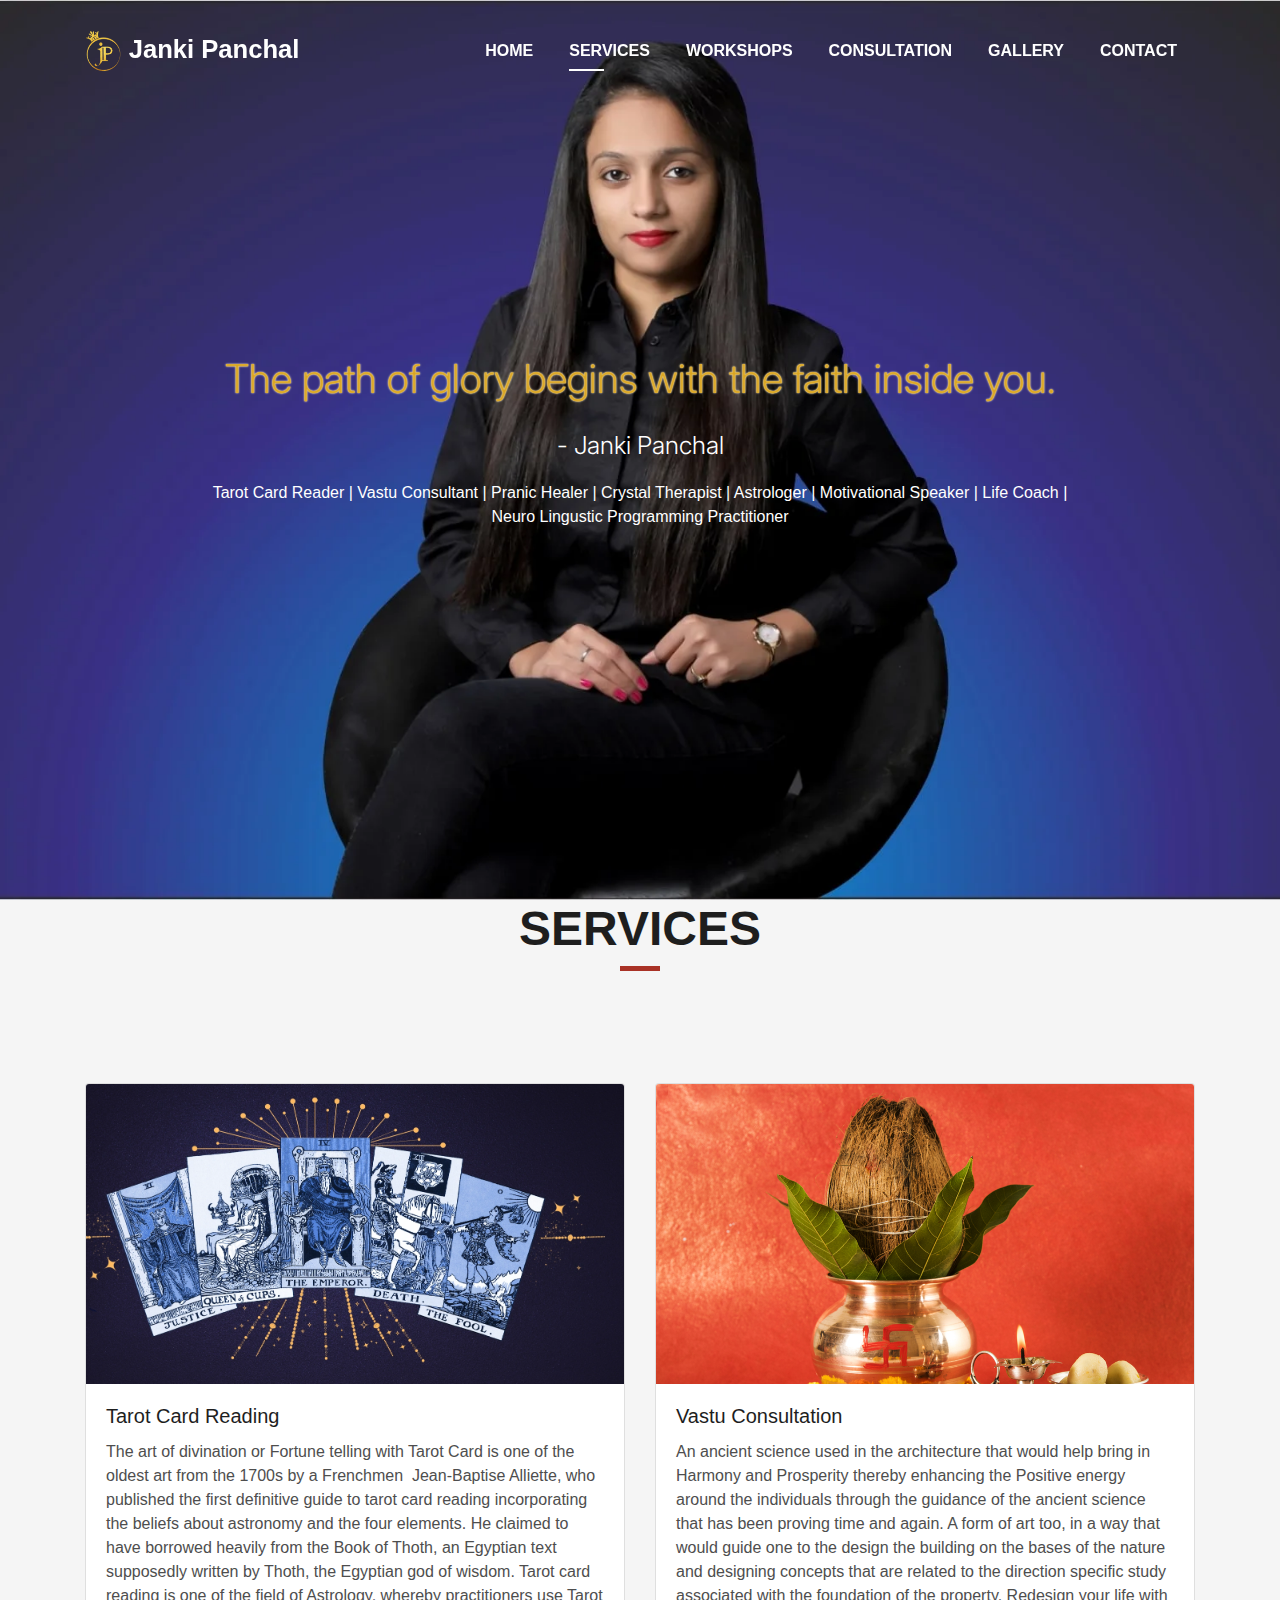
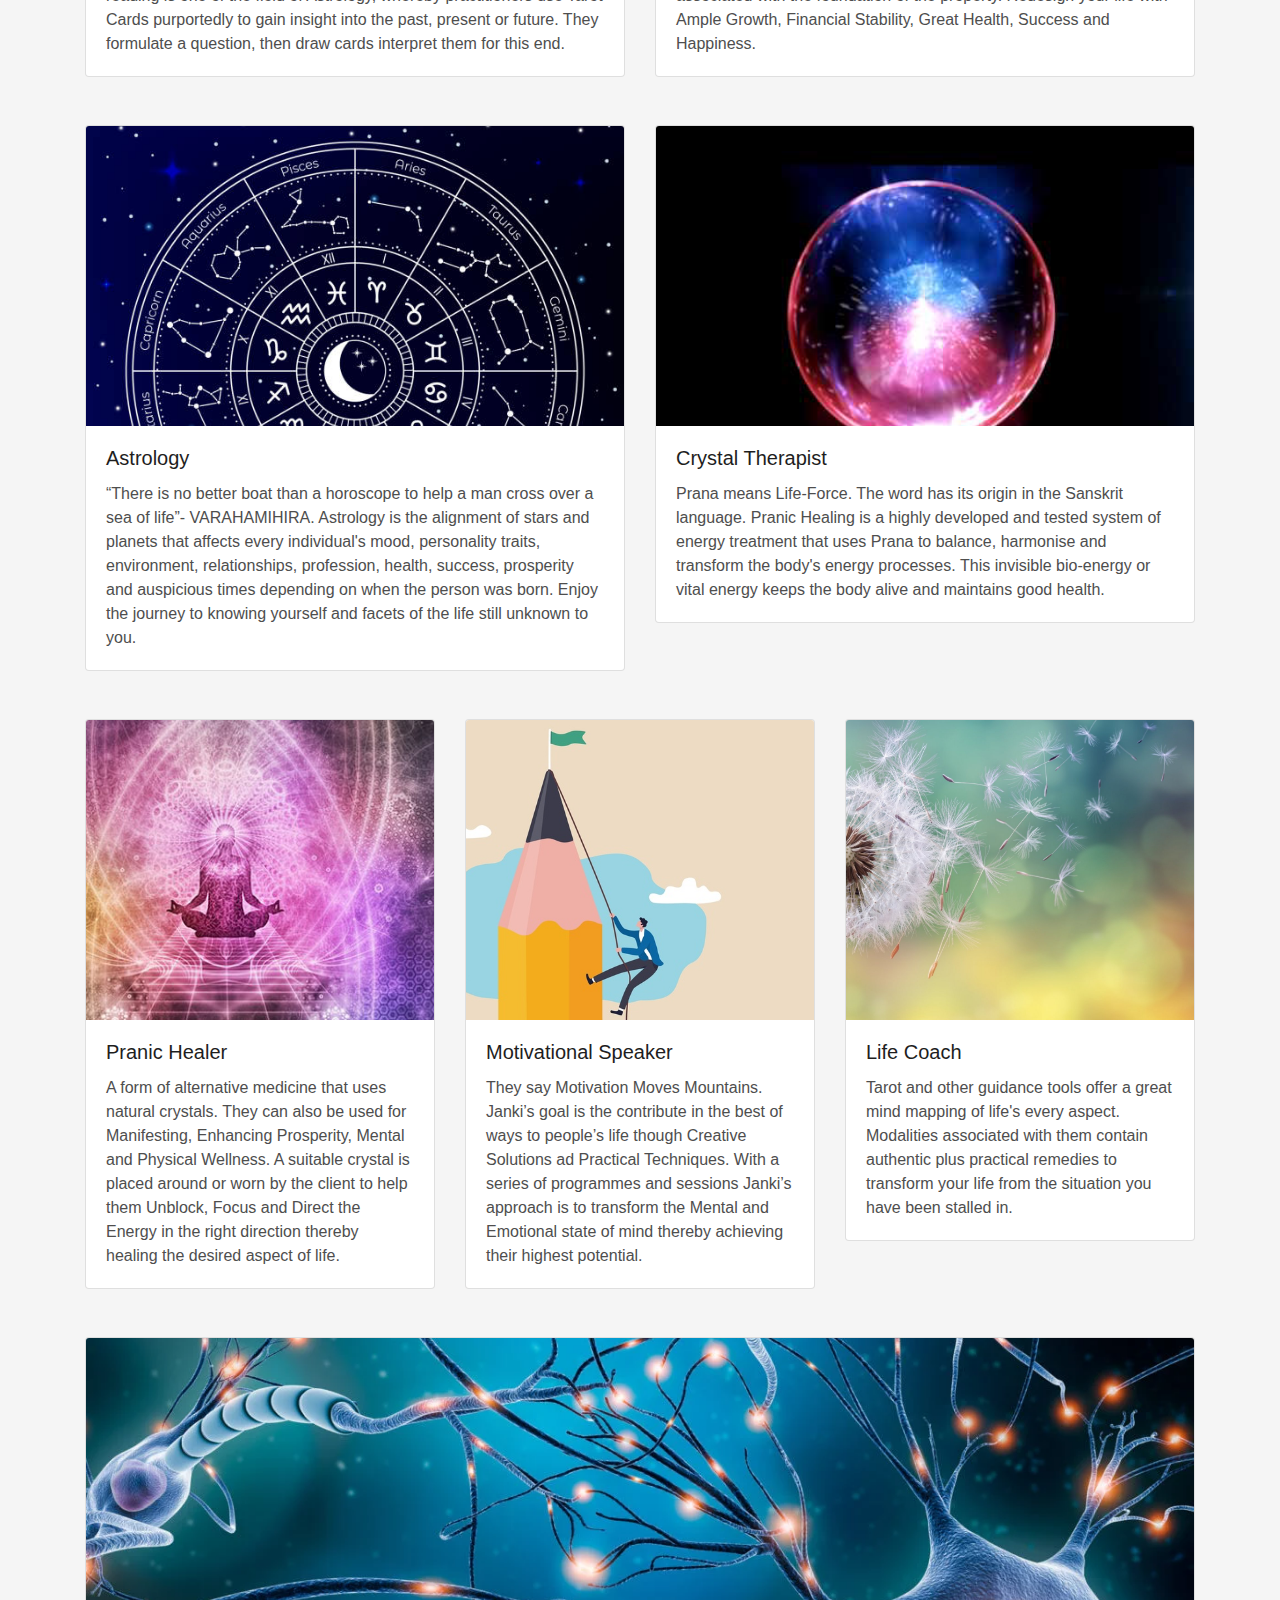
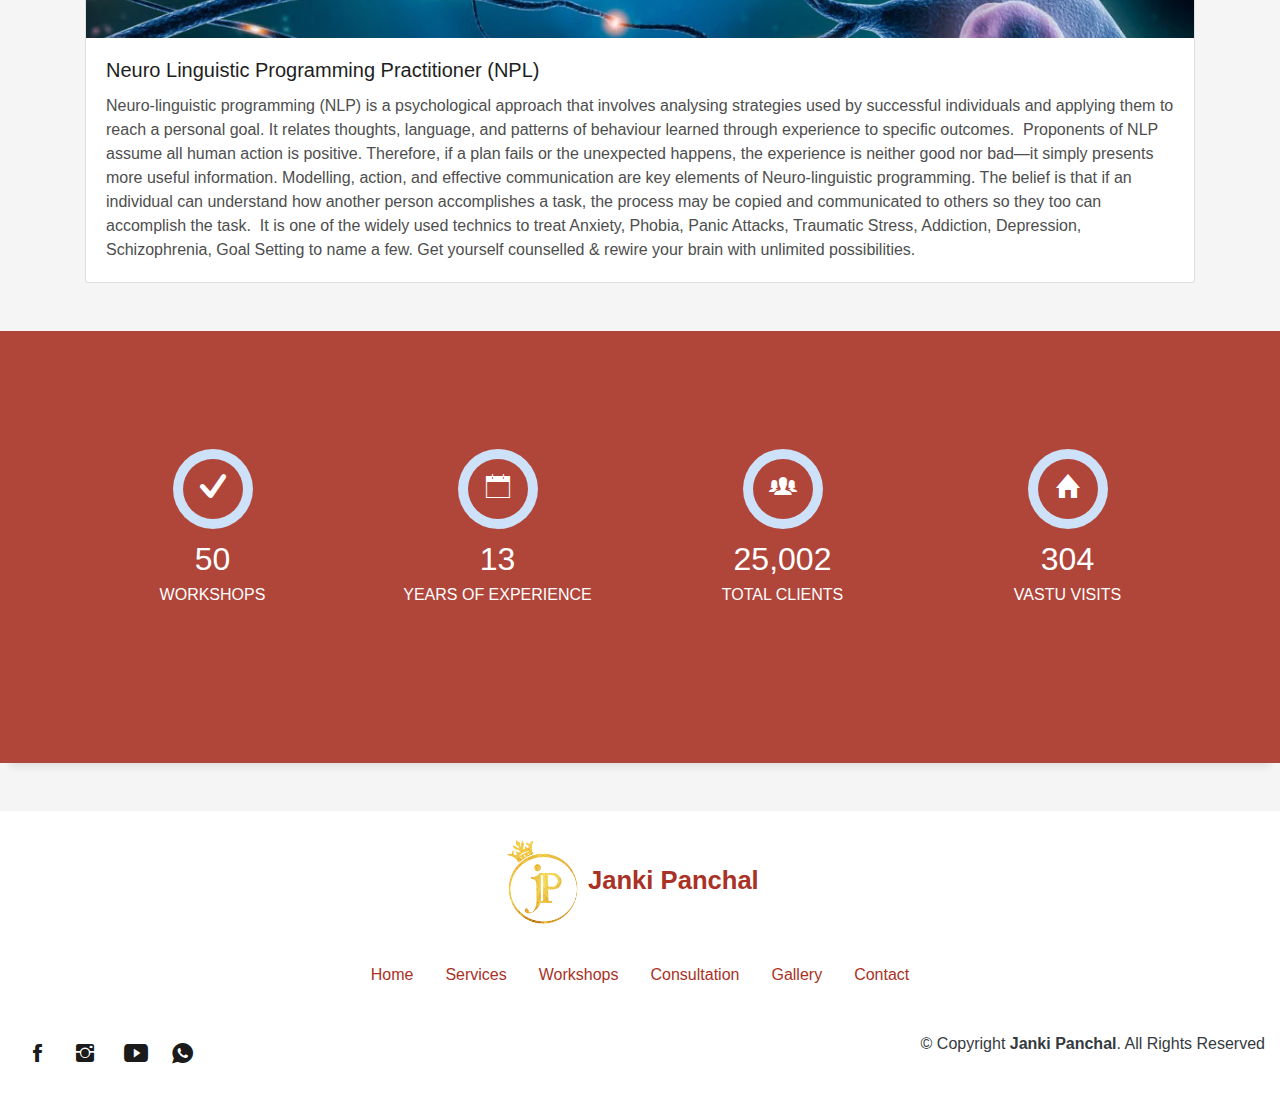
<file: services.html>
<!DOCTYPE html>
<html lang="en">

<head>
  <meta charset="utf-8">
  <title>Janki Panchal</title>
  <meta content="width=device-width, initial-scale=1.0" name="viewport">
  <meta content="" name="keywords">
  <meta content="" name="description">

  <!-- Favicons -->
  <link href="img/favicon.png" rel="icon">
  <link href="img/favicon.png" rel="apple-touch-icon">

  <!-- Bootstrap CSS File -->
  <link href="lib/bootstrap/css/bootstrap.min.css" rel="stylesheet">
  <link href="https://cdn.jsdelivr.net/npm/bootstrap@5.2.3/dist/css/bootstrap.min.css" rel="stylesheet" integrity="sha384-rbsA2VBKQhggwzxH7pPCaAqO46MgnOM80zW1RWuH61DGLwZJEdK2Kadq2F9CUG65" crossorigin="anonymous">

  <!-- Libraries CSS Files -->
  <link href="lib/ionicons/css/ionicons.min.css" rel="stylesheet">
  <link href="lib/owlcarousel/assets/owl.carousel.min.css" rel="stylesheet">
  <link href="lib/lightbox/css/lightbox.min.css" rel="stylesheet">

  <!-- Main Stylesheet File -->
  <link href="css/style.css" rel="stylesheet">



  <script src="https://polyfill.io/v3/polyfill.min.js?features=default"></script>

</head>



<body id="page-top">
  <!--/ Nav Star /-->
  <nav class="navbar navbar-b navbar-trans navbar-expand-md fixed-top" id="mainNav">
    <div class="container">
      <a class="navbar-brand js-scroll" href="#page-top"><img src="img/logo.webp" alt="Janki Panchal" width="10%"
          height="5%"> Janki Panchal</a>
      <button class="navbar-toggler collapsed" type="button" data-toggle="collapse" data-target="#navbarDefault"
        aria-controls="navbarDefault" aria-expanded="false" aria-label="Toggle navigation">
        <span></span>
        <span></span>
        <span></span>
      </button>
      <div class="navbar-collapse collapse justify-content-end" id="navbarDefault">
        <ul class="navbar-nav">
          <li class="nav-item">
            <a class="nav-link js-scroll " href="./index.html">Home</a>
          </li>
          <li class="nav-item">
            <a class="nav-link js-scroll active" href="./services.html">Services</a>
          </li>
          <li class="nav-item">
            <a class="nav-link js-scroll" href="./workshop.html">WORKSHOPS</a>
          </li>
          <li class="nav-item">
            <a class="nav-link js-scroll" href="./consultation.html">Consultation</a>
          </li>
          <li class="nav-item">
            <a class="nav-link js-scroll" href="./gallery.html">Gallery</a>
          </li>
        <li class="nav-item">
            <a class="nav-link js-scroll" href="./contact.html">Contact</a>
          </li>
        </ul>
      </div>
    </div>
  </nav>
  <!--/ Nav End /-->

  <!--/ Intro Skew Star /-->
  <div id="service" class="intro route bg-image" style="background-image: url(img/intro-bg.webp)">

    <div class="intro-content display-table">
      <div class="table-cell">
        <div class="container">
          <!--<p class="display-6 color-d">Hello, world!</p>-->
          <h1 style="margin: 0px;" class="intro-title mb-4">The path of glory begins with the faith
            inside you.</h1>
          <p class="intro-subtitle"><span class="text-slider-items" style="margin-top: 0%;"></span>- Janki
            Panchal</span><strong class="text-slider"></strong></p>

          <p><span class="text-slider-items"></span>
            <a style="color:rgb(255, 255, 255); text-decoration: none;" href="#TAROT-CARD-READING">Tarot Card Reader </a>|
            <a style="color:rgb(255, 255, 255); text-decoration: none;" href="#VASTU-CONSULTANT"> Vastu Consultant </a>|
            <a style="color:rgb(255, 255, 255); text-decoration: none;" href="#PRANIC-HEALER"> Pranic Healer </a> |
            <a style="color:rgb(255, 255, 255); text-decoration: none;" href="#CRYSTAL-THERAPIST">Crystal Therapist </a> |
            <a style="color:rgb(255, 255, 255); text-decoration: none;" href="#ASTROLOGER">Astrologer </a> |
            <a style="color:rgb(255, 255, 255); text-decoration: none;" href="#MOTIVATIONAL-SPEAKER">Motivational Speaker </a>|
            <a style="color:rgb(255, 255, 255); text-decoration: none;" href="#LIFE-COACH">Life Coach </a> |
            <br />
            <a style="color:rgb(255, 255, 255); text-decoration: none;" href="#NEURO-LINGUISTIC-PROGRAMMING-PRACTITIONER"> Neuro Lingustic
              Programming Practitioner</a>
            </span><strong class="text-slider"></strong>
          </p>
          <!-- <p class="pt-3"><a class="btn btn-primary btn js-scroll px-4" href="#about" role="button">Learn More</a></p> -->
        </div>
      </div>
    </div>
  </div>
  <!--/ Intro Skew End /-->

  <!--/ Section Services Star /-->
  <section id="service" class="services-mf route mb-5">
    <div class="container">
      <div class="row">
        <div class="col-sm-12">
          <div class="title-box text-center">
            <h3 class="title-a">
              Services
            </h3>

            <div class="line-mf"></div>
          </div>
        </div>
      </div>
      <!-- ======= Gallery Section ======= -->
      <div class="row">
        <div class="d-flex mt-5">
          <div class="col-md-6 no-pad">
            <div class="card ">
              <img src="img/tarot.webp" style="height: 300px; object-fit: cover; object-position: 90% 10%;" class="card-img-top" alt="...">
              <div class="card-body">
                <h5 class="card-title">Tarot Card Reading</h5>
                <p class="card-text">
                  The art of divination or Fortune telling with Tarot Card is one of the oldest art from
                  the 1700s by a Frenchmen 
                  
                  Jean-Baptise Alliette, who published the first definitive guide to tarot card reading
                  incorporating the beliefs about astronomy and the four elements. He claimed to
                  have borrowed heavily from the Book of Thoth, an Egyptian text supposedly written
                  by Thoth, the Egyptian god of wisdom.
                  Tarot card reading is one of the field of Astrology, whereby practitioners use Tarot
                  Cards purportedly to gain insight into the past, present or future. They formulate a
                  question, then draw cards interpret them for this end.
              </p>
              <!-- <button type="button" class="btn btn-primary" data-bs-toggle="modal" data-bs-target="#staticBackdrop">
                Read More
              </button> -->
              
            </div>
          </div>
        </div>
        <div class="col-md-6 no-pad">
          <div class="card ">
            <img src="img/vastujpg.jpg" style="height: 300px; object-fit: cover; object-position: 90% 10%;" class="card-img-top" alt="...">
            <div class="card-body">
              <h5 class="card-title">Vastu Consultation</h5>
              <p class="card-text">
                An ancient science used in the architecture that would help bring in Harmony and
                Prosperity thereby enhancing the Positive energy around the individuals through
                the guidance of the ancient science that has been proving time and again.
                A form of art too, in a way that would guide one to the design the building on the
                bases of the nature and designing concepts that are related to the direction specific
                study associated with the foundation of the property.
                Redesign your life with Ample Growth, Financial Stability, Great Health, Success
                and Happiness.
            </p>
            <!-- <a href="#" class="btn btn-primary">Go somewhere</a> -->
          </div>
        </div>
      </div>
     
        <!-- <div class="col-md-4 no-pad">
          <div class="card ">
            <img src="img/pranic.webp" style="height: 300px; object-fit: cover; object-position: 90% 10%;" class="card-img-top" alt="...">
            <div class="card-body">
              <h5 class="card-title">Pranic Healer</h5>
              <p class="card-text">
                Pranic healing is no touch, no drug therapy. Pranic healing used for
                self-healing as well as distance healing for others.
              
              </p>
              <a href="#" class="btn btn-primary">Go somewhere</a>
            </div>
          </div>
        </div> -->
      </div>
        <div class="d-flex mt-5">    
        <div class="col-md-6 no-pad">
          <div class="card">
            <img src="img/astrology.jpg" style="height: 300px; object-fit: cover; object-position: 90% 10%;" class="card-img-top" alt="...">
            <div class="card-body">
              <h5 class="card-title">Astrology</h5>
              <p class="card-text">
                “There is no better boat than a horoscope to help a man cross over a sea of life”-
VARAHAMIHIRA. Astrology is the alignment of stars and planets that affects every
individual&#39;s mood, personality traits, environment, relationships, profession, health,
success, prosperity and auspicious times depending on when the person was born.
Enjoy the journey to knowing yourself and facets of the life still unknown to you.
              </p>
              <!-- <a href="#" class="btn btn-primary">Go somewhere</a> -->
            </div>
          </div>
        </div>
        <div class="col-md-6 no-pad">
          <div class="card">
            <img src="img/orb.png" style="height: 300px; object-fit: cover; object-position: 90% 10%;" class="card-img-top" alt="...">
            <div class="card-body">
              <h5 class="card-title">Crystal Therapist</h5>
              <p class="card-text">
                Prana means Life-Force. The word has its origin in the Sanskrit language. Pranic
                Healing is a highly developed and tested system of energy treatment that uses
                Prana to balance, harmonise and transform the body&#39;s energy processes. This
                invisible bio-energy or vital energy keeps the body alive and maintains good health.
             
              </p>
              <!-- <a href="#" class="btn btn-primary">Go somewhere</a> -->
            </div>
          </div>
        </div>
        
      
      </div>
        <div class="d-flex mt-5">
          <div class="col-md-4 no-pad">
            <div class="card ">
              <img src="img/heal.jpg" style="height: 300px; object-fit: cover; object-position: 90% 10%;" class="card-img-top" alt="...">
              <div class="card-body">
                <h5 class="card-title">Pranic Healer</h5>
                <p class="card-text">
                  A form of alternative medicine that uses natural crystals. They can also be used for
                  Manifesting, Enhancing Prosperity, Mental and Physical Wellness. A suitable crystal
                  is placed around or worn by the client to help them Unblock, Focus and Direct the
                  Energy in the right direction thereby healing the desired aspect of life.
              </p>
              <!-- <a href="#" class="btn btn-primary">Go somewhere</a> -->
            </div>
          </div>
        </div>
          <div class="col-md-4 no-pad">
            <div class="card">
              <img src="img/motivation.jpg" style="height: 300px; object-fit: cover; object-position: 90% 10%;" class="card-img-top" alt="...">
              <div class="card-body">
                <h5 class="card-title">Motivational Speaker</h5>
                <p class="card-text">
                  They say Motivation Moves Mountains. Janki’s goal is the contribute in the best of
  ways to people’s life though Creative Solutions ad Practical Techniques. With a
  series of programmes and sessions Janki’s approach is to transform the Mental
  and Emotional state of mind thereby achieving their highest potential.
                </p>
                <!-- <a href="#" class="btn btn-primary">Go somewhere</a> -->
              </div>
            </div>
          </div>
          <div class="col-md-4 no-pad">
            <div class="card ">
              <img src="img/lifejpg.jpg" style="height: 300px; object-fit: cover; object-position: 90% 10%;" class="card-img-top" alt="...">
              <div class="card-body">
                <h5 class="card-title">Life Coach</h5>
                <p class="card-text">
                  Tarot and other guidance tools offer a great mind mapping of life&#39;s every aspect.
  Modalities associated with them contain authentic plus practical remedies to
  transform your life from the situation you have been stalled in.
                </p>
                <!-- <a href="#" class="btn btn-primary">Go somewhere</a> -->
              </div>
            </div>
          </div>
      </div>
        <div class="d-flex mt-5">
          <div class="col no-pad">
            <div class="card ">
              <img src="img/neurons.webp" style="height: 300px; object-fit: cover; object-position: 90% 10%;" class="card-img-top" alt="...">
              <div class="card-body">
                <h5 class="card-title">Neuro Linguistic Programming Practitioner (NPL)</h5>
                <p class="card-text">
                  Neuro-linguistic programming (NLP) is a psychological approach that involves
                  analysing strategies used by successful individuals and applying them to reach a
                  personal goal. It relates thoughts, language, and patterns of behaviour learned
                  through experience to specific outcomes. 
                  
                  Proponents of NLP assume all human action is positive. Therefore, if a plan fails or
                  the unexpected happens, the experience is neither good nor bad—it simply
                  presents more useful information.
                  Modelling, action, and effective communication are key elements of Neuro-linguistic
                  programming. The belief is that if an individual can understand how another person
                  accomplishes a task, the process may be copied and communicated to others so
                  they too can accomplish the task. 
                  It is one of the widely used technics to treat Anxiety, Phobia, Panic Attacks,
                  Traumatic Stress, Addiction, Depression, Schizophrenia, Goal Setting to name a
                  few.
                  Get yourself counselled &amp; rewire your brain with unlimited possibilities.
              </p>
              <!-- <a href="#" class="btn btn-primary">Go somewhere</a> -->
            </div>
          </div>
        </div>
      </div>
    </div>
  </section>
  <!-- End Gallery Section -->

  <div class="section-counter paralax-mf bg-image" style="background-image: url(img/counters-bg.webp)">
    <div class="overlay-mf"></div>
    <div class="container">
      <div class="row">
        <div class="col-sm-3 col-lg-3">
          <div class="counter-box">
            <div class="counter-ico">
              <span class="ico-circle"><i class="ion-checkmark-round"></i></span>
            </div>
            <div class="counter-num">
              <p class="counter">50</p>
              <span class="counter-text">WORKSHOPS</span>
            </div>
          </div>
        </div>
        <div class="col-sm-3 col-lg-3">
          <div class="counter-box pt-4 pt-md-0">
            <div class="counter-ico">
              <span class="ico-circle"><i class="ion-ios-calendar-outline"></i></span>
            </div>
            <div class="counter-num">
              <p class="counter">13</p>
              <span class="counter-text">YEARS OF EXPERIENCE</span>
            </div>
          </div>
        </div>
        <div class="col-sm-3 col-lg-3">
          <div class="counter-box pt-4 pt-md-0">
            <div class="counter-ico">
              <span class="ico-circle"><i class="ion-ios-people"></i></span>
            </div>
            <div class="counter-num">
              <p class="counter">25,002</p>
              <span class="counter-text">TOTAL CLIENTS</span>
            </div>
          </div>
        </div>
        <div class="col-sm-3 col-lg-3">
          <div class="counter-box pt-4 pt-md-0">
            <div class="counter-ico">
              <span class="ico-circle"><i class="ion-home"></i></span>
            </div>
            <div class="counter-num">
              <p class="counter">304</p>
              <span class="counter-text">VASTU VISITS</span>
            </div>
          </div>
        </div>
      </div>
    </div>
  </div>

  <!--/ Section Contact-footer End /-->




  <!-- Button trigger modal -->

<!-- Modal -->
<div class="modal fade" id="staticBackdrop" data-bs-backdrop="static" data-bs-keyboard="false" tabindex="-1" aria-labelledby="staticBackdropLabel" aria-hidden="true">
  <div class="modal-dialog modal-dialog-centered">
    <div class="modal-content">
      <div class="modal-header">
        <h1 class="modal-title fs-5" id="staticBackdropLabel">Pranic Healer</h1>
        <button type="button" class="btn-close" data-bs-dismiss="modal" aria-label="Close"></button>
      </div>
      <div class="modal-body">
         Pranic
                  Healing is a highly developed and tested system of energy treatment that uses
                  Prana to balance, harmonise and transform the body&#39;s energy processes. This
                  invisible bio-energy or vital energy keeps the body alive and maintains good health.
      </div>
      <div class="modal-footer">
        <button type="button" class="btn btn-secondary" data-bs-dismiss="modal">Close</button>
        <button type="button" class="btn btn-primary">Understood</button>
      </div>
    </div>
  </div>
</div>

<footer id="footer" class=" mt-5 pt-4 pb-0 container-fluid bg-white">
  <div>
    <a class="navbar-brand js-scroll" href="#page-top"><img src="img/logo.webp" alt="Janki Panchal" width="10%"
      height="5%"> Janki Panchal</a>
    </div>
  <div class="d-flex justify-content-center mt-4">
    <ul class="nav justify-content-center">
      <li class="nav-item">
        <a class="nav-link " aria-current="page" href="./index.html">Home</a>
      </li>
      <li class="nav-item">
        <a class="nav-link fw-bolder" href="#">Services</a>
      </li>
      <li class="nav-item">
        <a class="nav-link" href="./workshop.html">Workshops</a>
      </li>
      <li class="nav-item">
        <a class="nav-link" href="./consultation.html">Consultation</a>
      </li>
      <li class="nav-item">
        <a class="nav-link" href="./gallery.html">Gallery</a>
      </li>
      <li class="nav-item">
        <a class="nav-link" href="./contact.html">Contact</a>
      </li>
    </ul>
  </div>
  <div class="mt-3 d-flex align-items-center justify-content-between ">
    <div>
      <div class="socials">
        <ul>
          <li><a href="https://www.facebook.com/janki.panchal.444"><span class="ico-circle"><i
                  class="ion-social-facebook"></i></span></a></li>
          <li><a href="https://www.instagram.com/tarot_expert_janki"><span class="ico-circle"><i
                  class="ion-social-instagram"></i></span></a></li>
          <li><a href="https://www.youtube.com/channel/UC7c9prWwuP7dAbwKgCVTwzA"><span class="ico-circle"><i
                  class="ion-social-youtube"></i></span></a></li>
          <li><a href="https://wa.me/917435850445"><span class="ico-circle"><i
                  class="ion-social-whatsapp"></i></span></a></li>
        </ul>
      </div>
      <!-- <input type="text" name="subscribe"/>  -->
    </div>
    <div>
      <p class="text-dark">&copy; Copyright <strong>Janki Panchal</strong>. All Rights Reserved</p>
      <!-- <input type="text" name="subscribe"/>        -->
    </div>
  </div>
</footer>
  
  <a href="#" class="back-to-top"><i class="ion-arrow-up-c"></i></a>
  <div id="preloader"></div>


  <!-- JavaScript Libraries -->
  <script src="lib/jquery/jquery.min.js"></script>
  <script src="lib/jquery/jquery-migrate.min.js"></script>
  <!-- <script src="lib/popper/popper.min.js"></script> -->
  <script src="lib/bootstrap/js/bootstrap.min.js"></script>
  <script src="lib/easing/easing.min.js"></script>
  <script src="lib/counterup/jquery.waypoints.min.js"></script>
  <script src="lib/counterup/jquery.counterup.js"></script>
  <script src="lib/owlcarousel/owl.carousel.min.js"></script>
  <script src="lib/lightbox/js/lightbox.min.js"></script>
  <script src="lib/typed/typed.min.js"></script>
  <script src="https://cdn.jsdelivr.net/npm/bootstrap@5.2.3/dist/js/bootstrap.bundle.min.js" integrity="sha384-kenU1KFdBIe4zVF0s0G1M5b4hcpxyD9F7jL+jjXkk+Q2h455rYXK/7HAuoJl+0I4" crossorigin="anonymous"></script>


  <!-- Template Main Javascript File -->
  <script src="js/main.js"></script>

</body>

</html>
</file>
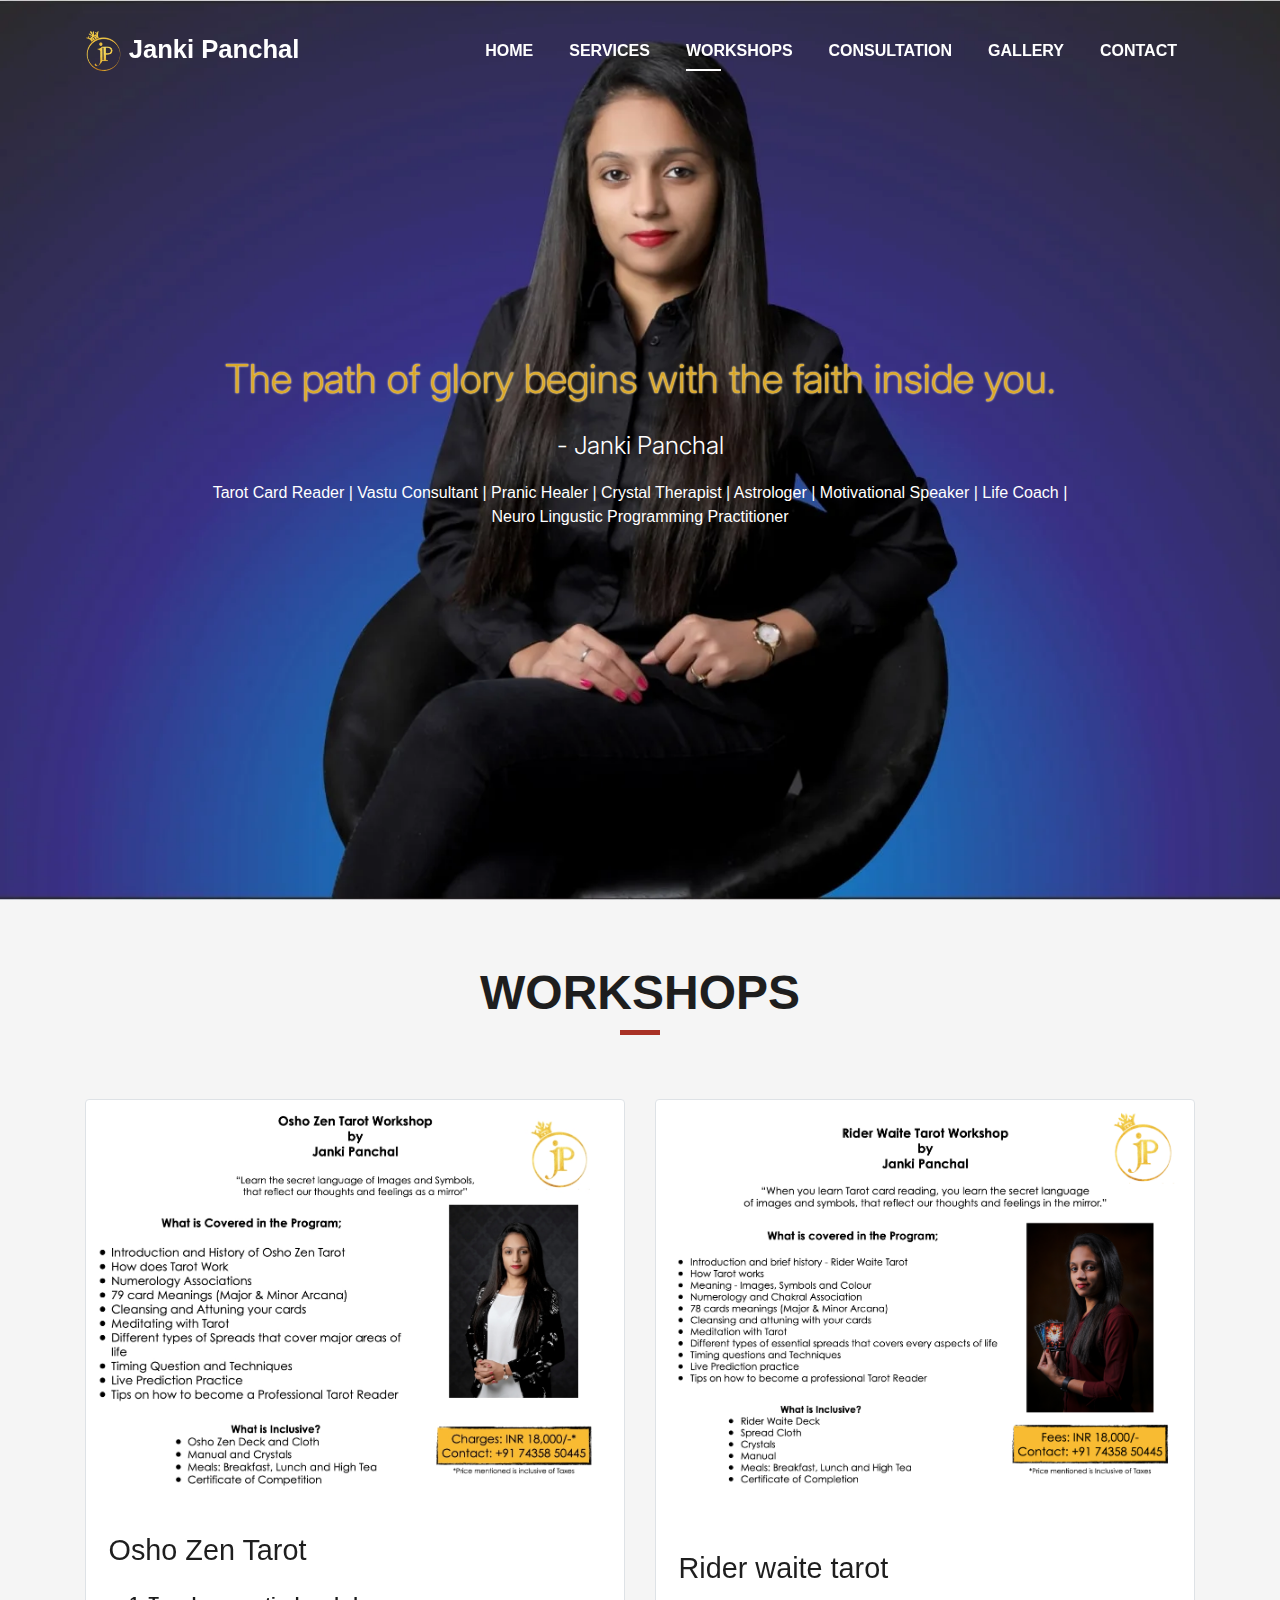
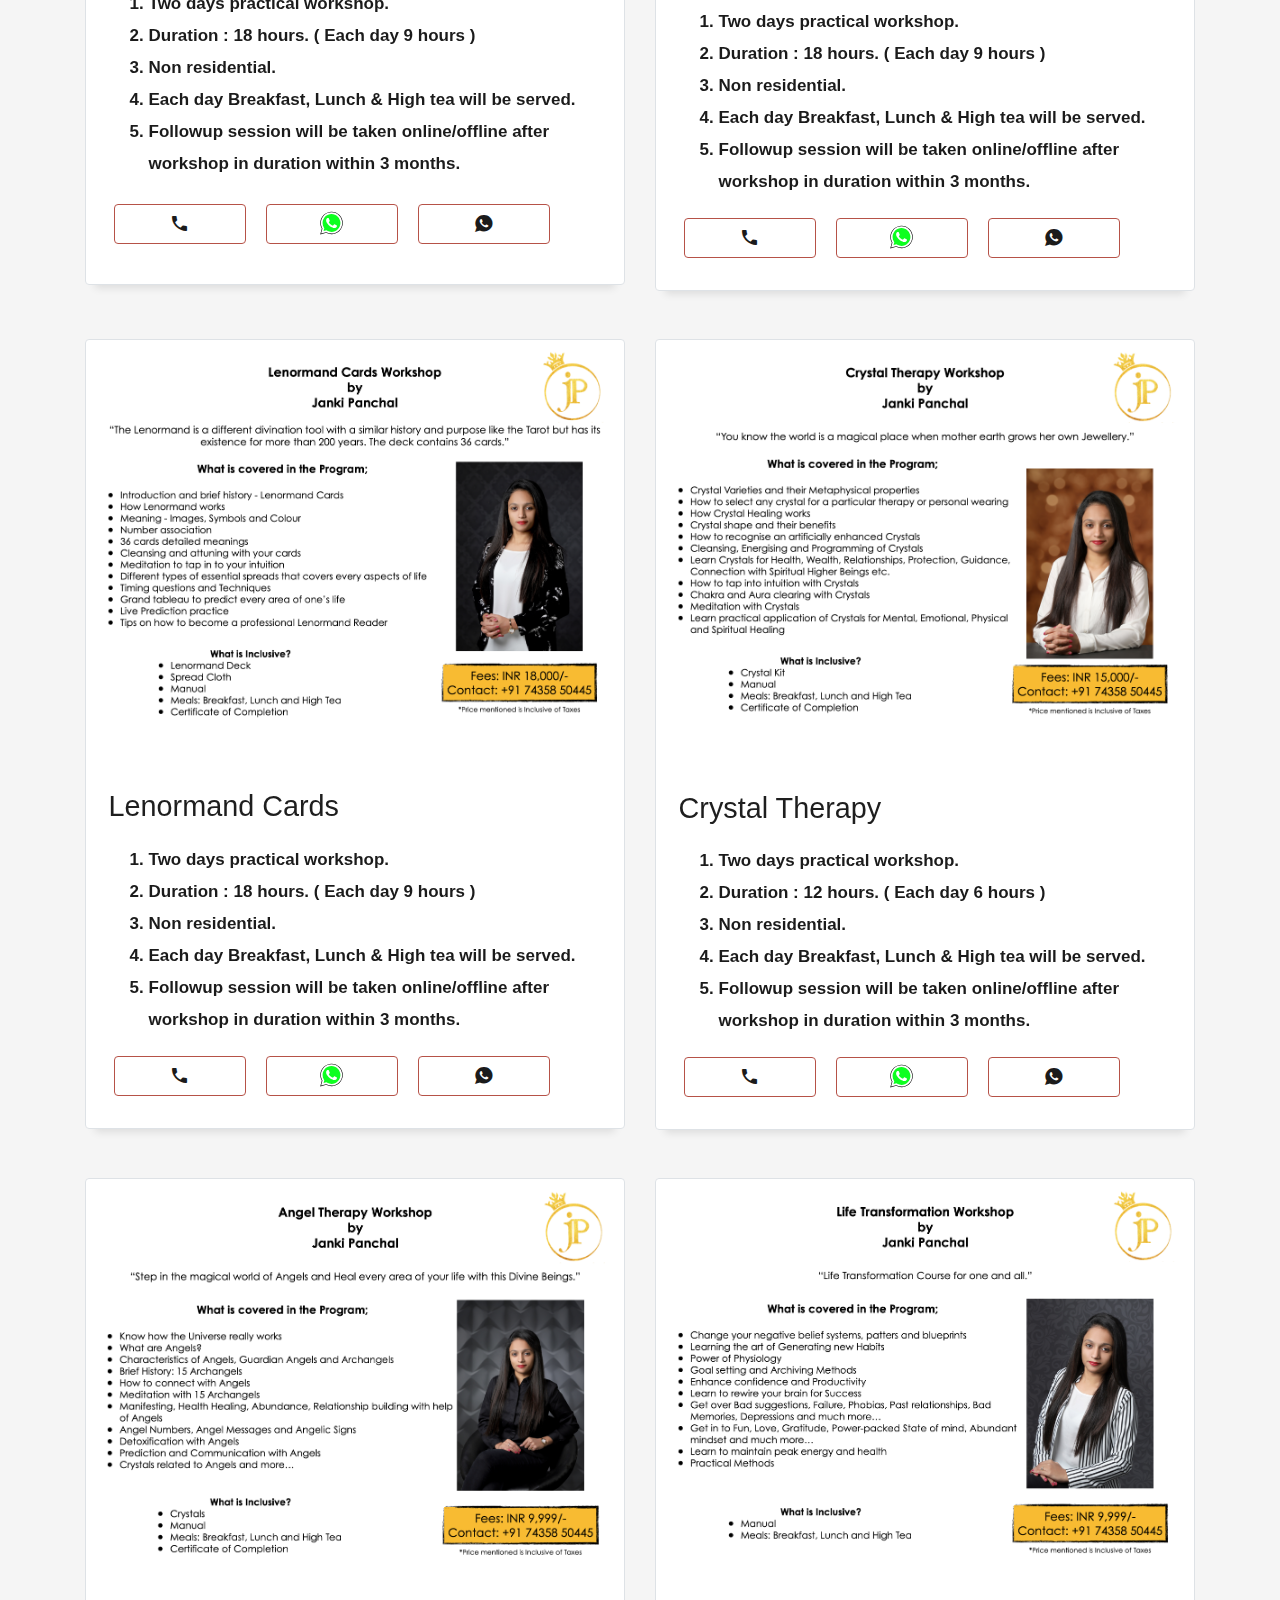
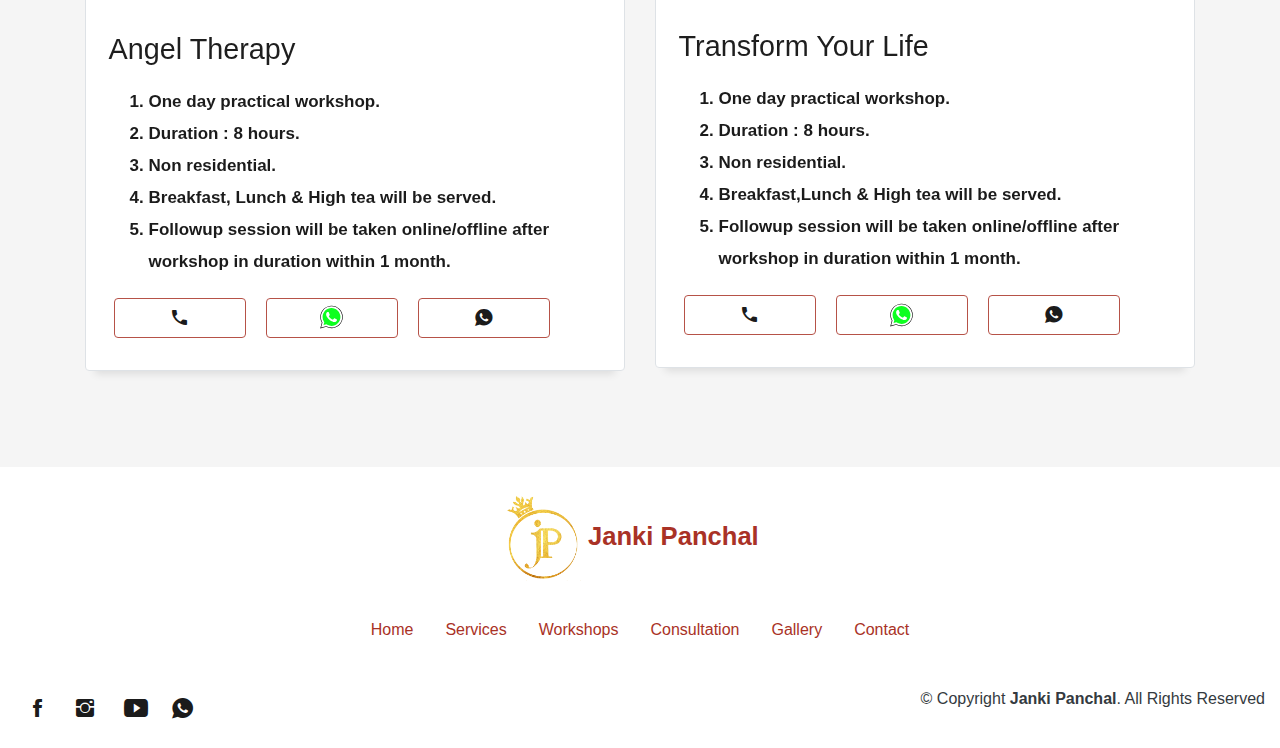
<file: workshop.html>
<!DOCTYPE html>
<html lang="en">

<head>
  <meta charset="utf-8">
  <title>Janki Panchal</title>
  <meta content="width=device-width, initial-scale=1.0" name="viewport">
  <meta content="" name="keywords">
  <meta content="" name="description">

  <!-- Favicons -->
  <link href="img/favicon.png" rel="icon">
  <link href="img/favicon.png" rel="apple-touch-icon">

  <!-- Bootstrap CSS File -->
  <link href="lib/bootstrap/css/bootstrap.min.css" rel="stylesheet">

  <!-- Libraries CSS Files -->
  <link href="lib/ionicons/css/ionicons.min.css" rel="stylesheet">
  <link href="lib/owlcarousel/assets/owl.carousel.min.css" rel="stylesheet">
  <link href="lib/lightbox/css/lightbox.min.css" rel="stylesheet">
  
  <link href="https://cdn.jsdelivr.net/npm/bootstrap@5.2.3/dist/css/bootstrap.min.css" rel="stylesheet" integrity="sha384-rbsA2VBKQhggwzxH7pPCaAqO46MgnOM80zW1RWuH61DGLwZJEdK2Kadq2F9CUG65" crossorigin="anonymous">


  <!-- Main Stylesheet File -->
  <link href="css/style.css" rel="stylesheet">



  <script src="https://polyfill.io/v3/polyfill.min.js?features=default"></script>

</head>



<body id="page-top">
  <!--/ Nav Star /-->
  <nav class="navbar navbar-b navbar-trans navbar-expand-md fixed-top" id="mainNav">
    <div class="container">
      <a class="navbar-brand js-scroll" href="#page-top"><img src="img/logo.webp" alt="Janki Panchal" width="10%"
          height="5%"> Janki Panchal</a>
      <button class="navbar-toggler collapsed" type="button" data-toggle="collapse" data-target="#navbarDefault"
        aria-controls="navbarDefault" aria-expanded="false" aria-label="Toggle navigation">
        <span></span>
        <span></span>
        <span></span>
      </button>
      <div class="navbar-collapse collapse justify-content-end" id="navbarDefault">
        <ul class="navbar-nav">
          <li class="nav-item">
            <a class="nav-link js-scroll active" href="./index.html">Home</a>
          </li>
          <li class="nav-item">
            <a class="nav-link js-scroll" href="./services.html">Services</a>
          </li>
          <li class="nav-item">
            <a class="nav-link js-scroll" href="#work">WORKSHOPS</a>
          </li>
          <li class="nav-item">
            <a class="nav-link js-scroll" href="./consultation.html">Consultation</a>
          </li>
          <li class="nav-item">
            <a class="nav-link js-scroll" href="./gallery.html">Gallery</a>
          </li>
        <li class="nav-item">
            <a class="nav-link js-scroll" href="./contact.html">Contact</a>
          </li>
        </ul>
      </div>
    </div>
  </nav>
  <!--/ Nav End /-->

  <!--/ Intro Skew Star /-->
  <div id="work" class="intro route bg-image" style="background-image: url(img/intro-bg.webp)">

    <div class="intro-content display-table">
      <div class="table-cell">
        <div class="container">
          <!--<p class="display-6 color-d">Hello, world!</p>-->
          <h1 style="margin: 0px;" class="intro-title mb-4">The path of glory begins with the faith
            inside you.</h1>
          <p class="intro-subtitle"><span class="text-slider-items" style="margin-top: 0%;"></span>- Janki
            Panchal</span><strong class="text-slider"></strong></p>

          <p><span class="text-slider-items"></span>
            <a style="color:rgb(255, 255, 255); text-decoration: none;" href="#TAROT-CARD-READING">Tarot Card Reader </a>|
            <a style="color:rgb(255, 255, 255); text-decoration: none;" href="#VASTU-CONSULTANT"> Vastu Consultant </a>|
            <a style="color:rgb(255, 255, 255); text-decoration: none;" href="#PRANIC-HEALER"> Pranic Healer </a> |
            <a style="color:rgb(255, 255, 255); text-decoration: none;" href="#CRYSTAL-THERAPIST">Crystal Therapist </a> |
            <a style="color:rgb(255, 255, 255); text-decoration: none;" href="#ASTROLOGER">Astrologer </a> |
            <a style="color:rgb(255, 255, 255); text-decoration: none;" href="#MOTIVATIONAL-SPEAKER">Motivational Speaker </a>|
            <a style="color:rgb(255, 255, 255); text-decoration: none;" href="#LIFE-COACH">Life Coach </a> |
            <br />
            <a style="color:rgb(255, 255, 255); text-decoration: none;" href="#NEURO-LINGUISTIC-PROGRAMMING-PRACTITIONER"> Neuro Lingustic
              Programming Practitioner</a>
            </span><strong class="text-slider"></strong>
          </p>
          <!-- <p class="pt-3"><a class="btn btn-primary btn js-scroll px-4" href="#about" role="button">Learn More</a></p> -->
        </div>
      </div>
    </div>
  </div>
  <!--/ Intro Skew End /-->


  <!--/ Section Portfolio Star /-->
  <section id="work" class="portfolio-mf sect-pt4 route">
    <div class="container">
      <div class="row">
        <div class="col-sm-12">
          <div class="title-box text-center">
            <h3 class="title-a">
              WORKSHOPS
            </h3>

            <div class="line-mf"></div>
          </div>
        </div>
      </div>
      <div class="row">
        <div class="col-md-6">
          <div class="work-box border rounded">
            <a href="img/work-1.jpeg" data-lightbox="gallery-mf" style="text-decoration: none;">
              <div class="work-img">
                <img src="img/work-1.jpeg" alt="" class="img-fluid">
              </div>
              <div class="work-content">
                <div class="row">
                  <div class="px-3">
                    <h2 class="w-title">Osho Zen Tarot</h2>
                    <div class="w-more">
                      <ol class="w-ctegory">
                        <li> Two days practical workshop.</li>
                        <li>Duration : 18 hours. ( Each day 9 hours )</li>
                        <li>Non residential.</li>
                        <li>Each day Breakfast, Lunch & High tea will be served. </li>
                        <li>Followup session will be taken online/offline after workshop in duration within 3 months.
                        </li>
                      </ol> <span class="w-date"></span>
                      <div class="float-center row my-4">
                        <a class="btn call col-3 " href="tel:+91 7435850445"><i class="ion-android-call"></i></a>
                        <a class="btn  call col-3"
                        href="https://wa.me/917435850445?text=Hello%20Janki%2C%0AI%20want%20to%20consult%20you..!!">
                        <!-- <i class="ion-social-whatsapp"></i></a> -->
                        <img src="img/whatsapp.svg" alt="" style="transform: translate(0%,-10%);"></a>
                        <a class="btn  call col-3"
                        href="./contact.html">
                        <i class="ion-social-whatsapp"></i>
                      </a>
                      </div>
                    </div>
                  </div>
  
                </div>
              </div>
            </a>
          </div>
        </div>
        <div class="col-md-6">
          <div class="work-box border rounded">
            <a href="img/work-2.png" data-lightbox="gallery-mf" style="text-decoration: none;">
              <div class="work-img">
                <img src="img/work-2.png" alt="" class="img-fluid">
              </div>
              <div class="work-content">
                <div class="row">
                  <div class="p-3">
                    <h2 class="w-title">Rider waite tarot</h2>
                    <div class="w-more">
                      <ol class="w-ctegory">
                        <li> Two days practical workshop.</li>
                        <li>Duration : 18 hours. ( Each day 9 hours )</li>
                        <li>Non residential.</li>
                        <li>Each day Breakfast, Lunch & High tea will be served. </li>
                        <li>Followup session will be taken online/offline after workshop in duration within 3 months.
                        </li>
                      </ol> <span class="w-date"></span>
                      <div class="float-center row">
                        <a class="btn call col-3" href="tel:+91 7435850445"><i class="ion-android-call"></i></a>
                        <a class="btn  call col-3"
                        href="https://wa.me/917435850445?text=Hello%20Janki%2C%0AI%20want%20to%20consult%20you..!!">
                        <img src="img/whatsapp.svg" alt="" style="transform: translate(0%,-10%);">
                        <a class="btn  call col-3"
                        href="./contact.html"><i
                        class="ion-social-whatsapp"></i></a>
                      </div>
                    </div>
                  </div>
  
                </div>
              </div>
            </a>
          </div>
        </div>
        <div class="col-md-6">
          <div class="work-box border rounded">
            <a href="img/work-3.png" data-lightbox="gallery-mf" style="text-decoration: none;">
              <div class="work-img">
                <img src="img/work-3.png" alt="" class="img-fluid">
              </div>
              <div class="work-content">
                <div class="row">
                  <div class="p-3">
                    <h2 class="w-title">Lenormand Cards </h2>
                    <div class="w-more">
                      <ol class="w-ctegory">
                        <li> Two days practical workshop.</li>
                        <li>Duration : 18 hours. ( Each day 9 hours )</li>
                        <li>Non residential.</li>
                        <li>Each day Breakfast, Lunch & High tea will be served. </li>
                        <li>Followup session will be taken online/offline after workshop in duration within 3 months.
                        </li>
                      </ol> <span class="w-date"></span>
                      <div class="float-center row">
                        <a class="btn call col-3" href="tel:+91 7435850445"><i class="ion-android-call"></i></a>
                        <a class="btn  call col-3"
                        href="https://wa.me/917435850445?text=Hello%20Janki%2C%0AI%20want%20to%20consult%20you..!!">
                        <img src="img/whatsapp.svg" alt="" style="transform: translate(0%,-10%);">
                        <a class="btn  call col-3"
                        href="./contact.html"><i
                        class="ion-social-whatsapp"></i></a>
                      </div>
                    </div>
                  </div>
  
                </div>
              </div>
            </a>
          </div>
        </div>
        <div class="col-md-6">
          <div class="work-box border rounded">
            <a href="img/work-4.png" data-lightbox="gallery-mf" style="text-decoration: none;">
              <div class="work-img">
                <img src="img/work-4.png" alt="" class="img-fluid">
              </div>
              <div class="work-content">
                <div class="row">
                  <div class="p-3">
                    <h2 class="w-title">Crystal Therapy</h2>
                    <div class="w-more">
                      <ol class="w-ctegory">
                        <li> Two days practical workshop.</li>
                        <li>Duration : 12 hours. ( Each day 6 hours )</li>
                        <li>Non residential.</li>
                        <li>Each day Breakfast, Lunch & High tea will be served. </li>
                        <li>Followup session will be taken online/offline after workshop in duration within 3 months.
                        </li>
                      </ol> <span class="w-date"></span>
                      <div class="float-center row">
                        <a class="btn call col-3" href="tel:+91 7435850445"><i class="ion-android-call"></i></a>
                        <a class="btn  call col-3"
                        href="https://wa.me/917435850445?text=Hello%20Janki%2C%0AI%20want%20to%20consult%20you..!!">
                        <img src="img/whatsapp.svg" alt="" style="transform: translate(0%,-10%);">
                        <a class="btn  call col-3"
                        href="./contact.html"><i
                        class="ion-social-whatsapp"></i></a>
                      </div>
                    </div>
                  </div>
  
                </div>
              </div>
            </a>
          </div>
        </div>
        <div class="col-md-6">
          <div class="work-box border rounded">
            <a href="img/work-5.png" data-lightbox="gallery-mf" style="text-decoration: none;">
              <div class="work-img">
                <img src="img/work-5.png" alt="" class="img-fluid">
              </div>
              <div class="work-content">
                <div class="row">
                  <div class="p-3">
                    <h2 class="w-title">Angel Therapy</h2>
                    <div class="w-more">
                      <ol class="w-ctegory">
                        <li> One day practical workshop.</li>
                        <li>Duration : 8 hours.</li>
                        <li>Non residential.</li>
                        <li>Breakfast, Lunch & High tea will be served. </li>
                        <li>Followup session will be taken online/offline after workshop in duration within 1 month.
                        </li>
                      </ol> <span class="w-date"></span>
                      <div class="float-center row">
                        <a class="btn call col-3" href="tel:+91 7435850445"><i class="ion-android-call"></i></a>
                        <a class="btn  call col-3"
                        href="https://wa.me/917435850445?text=Hello%20Janki%2C%0AI%20want%20to%20consult%20you..!!">
                        <img src="img/whatsapp.svg" alt="" style="transform: translate(0%,-10%);">
                        <a class="btn  call col-3"
                        href="./contact.html"><i
                        class="ion-social-whatsapp"></i></a>
                      </div>
                    </div>
                  </div>
  
                </div>
              </div>
            </a>
          </div>
        </div>
        <div class="col-md-6">
          <div class="work-box border rounded">
            <a href="img/work-6.png" data-lightbox="gallery-mf" style="text-decoration: none;">
              <div class="work-img">
                <img src="img/work-6.png" alt="" class="img-fluid">
              </div>
              <div class="work-content">
                <div class="row">
                  <div class="p-3">
                    <h2 class="w-title">Transform Your Life</h2>
                    <div class="w-more">
                      <ol class="w-ctegory">
                        <li>One day practical workshop.</li>
                        <li>Duration : 8 hours.</li>
                        <li>Non residential.</li>
                        <li>Breakfast,Lunch & High tea will be served. </li>
                        <li>Followup session will be taken online/offline after workshop in duration within 1 month.
                        </li>
                      </ol> <span class="w-date"></span>
                      <div class="float-center row">
                        <a class="btn call col-3" href="tel:+91 7435850445"><i class="ion-android-call"></i></a>
                        <a class="btn  call col-3"
                        href="https://wa.me/917435850445?text=Hello%20Janki%2C%0AI%20want%20to%20consult%20you..!!">
                        <img src="img/whatsapp.svg" alt="" style="transform: translate(0%,-10%);">
                        <a class="btn  call col-3"
                        href="./contact.html"><i
                        class="ion-social-whatsapp"></i></a>
                      </div>
                    </div>
                  </div>
  
                </div>
              </div>
            </a>
          </div>
        </div>
       
        

      </div>
    </div>
  </section>
  
  <!--/ Section Portfolio End /-->


  <a href="#" class="back-to-top"><i class="ion-arrow-up-c"></i></a>
  <div id="preloader"></div>

  <footer id="footer" class=" mt-5 pt-4 pb-0 container-fluid bg-white">
    <div>
      <a class="navbar-brand js-scroll" href="#page-top"><img src="img/logo.webp" alt="Janki Panchal" width="10%"
        height="5%"> Janki Panchal</a>
      </div>
    <div class="d-flex justify-content-center mt-4">
      <ul class="nav justify-content-center">
        <li class="nav-item">
          <a class="nav-link " aria-current="page" href="./index.html">Home</a>
        </li>
        <li class="nav-item">
          <a class="nav-link " href="./services.html">Services</a>
        </li>
        <li class="nav-item">
          <a class="nav-link fw-bolder" href="./workshop.html">Workshops</a>
        </li>
        <li class="nav-item">
          <a class="nav-link" href="./consultation.html">Consultation</a>
        </li>
        <li class="nav-item">
          <a class="nav-link" href="./gallery.html">Gallery</a>
        </li>
        <li class="nav-item">
          <a class="nav-link" href="./contact.html">Contact</a>
        </li>
      </ul>
    </div>
    <div class="mt-3 d-flex align-items-center justify-content-between ">
      <div>
        <div class="socials">
          <ul>
            <li><a href="https://www.facebook.com/janki.panchal.444"><span class="ico-circle"><i
                    class="ion-social-facebook"></i></span></a></li>
            <li><a href="https://www.instagram.com/tarot_expert_janki"><span class="ico-circle"><i
                    class="ion-social-instagram"></i></span></a></li>
            <li><a href="https://www.youtube.com/channel/UC7c9prWwuP7dAbwKgCVTwzA"><span class="ico-circle"><i
                    class="ion-social-youtube"></i></span></a></li>
            <li><a href="https://wa.me/917435850445"><span class="ico-circle"><i
                    class="ion-social-whatsapp"></i></span></a></li>
          </ul>
        </div>
        <!-- <input type="text" name="subscribe"/>  -->
      </div>
      <div>
        <p class="text-dark">&copy; Copyright <strong>Janki Panchal</strong>. All Rights Reserved</p>
        <!-- <input type="text" name="subscribe"/>        -->
      </div>
    </div>
  </footer>


  <!-- JavaScript Libraries -->
  <script src="lib/jquery/jquery.min.js"></script>
  <script src="lib/jquery/jquery-migrate.min.js"></script>
  <!-- <script src="lib/popper/popper.min.js"></script> -->
  <script src="lib/bootstrap/js/bootstrap.min.js"></script>
  <script src="lib/easing/easing.min.js"></script>
  <script src="lib/counterup/jquery.waypoints.min.js"></script>
  <script src="lib/counterup/jquery.counterup.js"></script>
  <script src="lib/owlcarousel/owl.carousel.min.js"></script>
  <script src="lib/lightbox/js/lightbox.min.js"></script>
  <script src="lib/typed/typed.min.js"></script>


  <!-- Template Main Javascript File -->
  <script src="js/main.js"></script>

</body>

</html>
</file>
<file: css/style.css>
@import url("https://fonts.googleapis.com/css2?family=Inter:wght@100;200;400;500;600;800&display=swap");

body {
  background-color: #f5f5f5;
  color: #4e4e4e;
}

h1,
h2,
h3,
h4,
h5,
h6 {
  color: #1e1e1e;
}

a {
  color: #1b1b1b;
  transition: all 0.5s ease-in-out;
}

a:hover {
  color: #a93226;
  text-decoration: none;
  transition: all 0.5s ease-in-out;
}

.p-r {
  position: relative;
}

.color-a {
  color: #a93226;
}

.color-d {
  color: #f5f5f5;
}

.color-text-a {
  color: #4e4e4e;
}

.service-box {
  height: 60vh;
}
.box-shadow,
.paralax-mf,
.service-box,
.work-box,
.card-blog {
  box-shadow: 0 13px 8px -10px rgba(0, 0, 0, 0.1);
  border-radius: 5px;
}

.box-shadow-a,
.button:hover {
  box-shadow: 0 0 0 4px #cde1f8;
}

.display-5 {
  font-size: 2.5rem;
  font-weight: 300;
  line-height: 1.1;
}

.display-6 {
  font-size: 2rem;
  font-weight: 300;
  line-height: 1.1;
}

.avatar {
  width: 32px;
  height: 32px;
  margin-right: 4px;
  overflow: hidden;
}

.bg-image {
  background-repeat: no-repeat;
  background-attachment: fixed;
  background-size: cover;
  background-position: center center;
}

.overlay-mf {
  background-color: #a93226;
}

.overlay-mf {
  position: absolute;
  top: 0;
  left: 0px;
  padding: 0;
  height: 100%;
  width: 100%;
  opacity: 0.9;
}

.paralax-mf {
  position: relative;
  padding: 8rem 0;
}

.display-table {
  width: 100%;
  height: 100%;
  display: table;
}

.table-cell {
  display: table-cell;
  vertical-align: middle;
}

/*--/ Sections /--*/

.sect-4 {
  padding: 4rem 0;
}

.sect-pt4 {
  padding-top: 4rem;
}

.sect-mt4 {
  margin-top: 4rem;
}

/*--/ Title s /--*/

.title-s {
  font-weight: 600;
  color: #1e1e1e;
  font-size: 1.1rem;
}

/*--/ Title A /--*/

.title-box {
  margin-bottom: 4rem;
}

.title-a {
  font-size: 3rem;
  font-weight: bold;
  text-transform: uppercase;
}

.subtitle-a {
  color: #4e4e4e;
}

.line-mf {
  width: 40px;
  height: 5px;
  background-color: #a93226;
  margin: 0 auto;
}

/*--/ Title Left /--*/

.title-box-2 {
  margin-bottom: 3rem;
}

.title-left {
  font-size: 2rem;
  position: relative;
  align-items: center;
}

.title-left:before {
  content: "";
  position: absolute;
  height: 3px;
  background-color: #a93226;
  width: 190px;
  bottom: -12px;
}

/*------/ Box /------*/

.box-pl2 {
  padding-left: 2rem;
}

.box-shadow-full {
  position: relative;
  text-align: center;
  background-color: #fff;
  align-items: center;
  border: 1px solid #c3c3c3;
  align-content: center;

  z-index: 2;
  box-shadow: 0 1px 1px 0 rgba(0, 0, 0, 0.06), 0 2px 5px 0 rgba(0, 0, 0, 0.2);
}

/*------/ Socials /------*/

.socials {
  padding: 1.5rem 0;
  align-items: center;
}

.socials ul li {
  display: inline-block;
}

.socials .ico-circle {
  height: 20px;
  width: 20px;
  font-size: 1.5rem;
  margin: 0 12px;
  /* border-radius: 50%; */
  /* line-height: 1.4; */
  /* margin: 0 15px 0 0; */
  /* box-shadow: 0 0 0 3px #a93226; */
  /* transition: all 500ms ease; */
}

.socials .ico-circle:hover {
  /* background-color: #a93226;
  color: #fff;
  box-shadow: 0 0 0 3px #cde1f8;
  transition: all 500ms ease; */
}

/*------/ Ul resect /------*/

.ul-resect,
.socials ul,
.list-ico,
.blog-wrapper .post-meta ul,
.box-comments .list-comments,
.widget-sidebar .list-sidebar,
.widget-tags ul {
  list-style: none;
  padding-left: 0;
  margin-bottom: 0;
}

.list-ico {
  line-height: 2;
}

.list-ico span {
  color: #a93226;
  margin-right: 10px;
}

/*------/ Ico Circle /------*/

.ico-circle {
  height: 100px;
  width: 100px;
  font-size: 2rem;
  border-radius: 50%;
  line-height: 1.55;
  margin: 0 auto;
  text-align: center;
  /* box-shadow: 0 0 0 10px #a93226; */
  display: block;
}

/*------/ Owl Carousel /------*/

.owl-theme .owl-dots {
  text-align: center;
  margin-top: 18px;
}

.owl-theme .owl-dots .owl-dot {
  display: inline-block;
}

.owl-theme .owl-dots .owl-dot span {
  width: 18px;
  height: 7px;
  margin: 5px 5px;
  background: #cde1f8;
  border: 0px solid #cde1f8;
  display: block;
  transition: all 0.6s ease-in-out;
  cursor: pointer;
}

.owl-theme .owl-dots .owl-dot:hover span {
  background-color: #cde1f8;
}

.owl-theme .owl-dots .owl-dot.active span {
  background-color: #1b1b1b;
  width: 25px;
}

/*--/ Scrolltop s /--*/

.scrolltop-mf {
  position: relative;
  display: none;
}

.scrolltop-mf span {
  z-index: 999;
  position: fixed;
  width: 42px;
  height: 42px;
  background-color: #a93226;
  opacity: 0.7;
  font-size: 1.6rem;
  line-height: 1.5;
  text-align: center;
  color: #fff;
  top: auto;
  left: auto;
  right: 30px;
  bottom: 50px;
  cursor: pointer;
  border-radius: 50%;
}

/* Back to top button */

.back-to-top {
  position: fixed;
  display: none;
  background: #a93226;
  color: #fff;
  width: 44px;
  height: 44px;
  text-align: center;
  line-height: 1;
  font-size: 16px;
  border-radius: 50%;
  right: 15px;
  bottom: 15px;
  transition: background 0.5s;
  z-index: 11;
}

.back-to-top i {
  padding-top: 12px;
  color: #fff;
}

/* Prelaoder */

#preloader {
  position: fixed;
  top: 0;
  left: 0;
  right: 0;
  bottom: 0;
  z-index: 9999;
  overflow: hidden;
  background: #fff;
}

#preloader:before {
  content: "";
  position: fixed;
  top: calc(50% - 30px);
  left: calc(50% - 30px);
  border: 6px solid #f2f2f2;
  border-top: 6px solid #a93226;
  border-radius: 50%;
  width: 60px;
  height: 60px;
  -webkit-animation: animate-preloader 1s linear infinite;
  animation: animate-preloader 1s linear infinite;
}

@-webkit-keyframes animate-preloader {
  0% {
    -webkit-transform: rotate(0deg);
    transform: rotate(0deg);
  }
  100% {
    -webkit-transform: rotate(360deg);
    transform: rotate(360deg);
  }
}

@keyframes animate-preloader {
  0% {
    -webkit-transform: rotate(0deg);
    transform: rotate(0deg);
  }
  100% {
    -webkit-transform: rotate(360deg);
    transform: rotate(360deg);
  }
}

/*======================================
//--//-->   NAVBAR
======================================*/

.navbar-b {
  transition: all 0.5s ease-in-out;
  background-color: transparent;
  padding-top: 1.563rem;
  padding-bottom: 1.563rem;
}

.navbar-b.navbar-reduce {
  box-shadow: 0px 6px 9px 0px rgba(0, 0, 0, 0.06);
}

.navbar-b.navbar-trans .nav-item,
.navbar-b.navbar-reduce .nav-item {
  position: relative;
  padding-right: 10px;
  padding-left: 0;
}

.navbar-b.navbar-trans .nav-link,
.navbar-b.navbar-reduce .nav-link {
  color: #fff;
  text-transform: uppercase;
  font-weight: 600;
}

.navbar-b.navbar-trans .nav-link:before,
.navbar-b.navbar-reduce .nav-link:before {
  content: "";
  position: absolute;
  margin-left: 0px;
  width: 0%;
  bottom: 0;
  left: 0;
  height: 2px;
  transition: all 500ms ease;
}

.navbar-b.navbar-trans .nav-link:hover,
.navbar-b.navbar-reduce .nav-link:hover {
  color: #1b1b1b;
}

.navbar-b.navbar-trans .nav-link:hover:before,
.navbar-b.navbar-reduce .nav-link:hover:before {
  width: 35px;
}

.navbar-b.navbar-trans .show > .nav-link:before,
.navbar-b.navbar-trans .active > .nav-link:before,
.navbar-b.navbar-trans .nav-link.show:before,
.navbar-b.navbar-trans .nav-link.active:before,
.navbar-b.navbar-reduce .show > .nav-link:before,
.navbar-b.navbar-reduce .active > .nav-link:before,
.navbar-b.navbar-reduce .nav-link.show:before,
.navbar-b.navbar-reduce .nav-link.active:before {
  width: 35px;
}

.navbar-b.navbar-trans .nav-link:before {
  background-color: #fff;
}

.navbar-b.navbar-trans .nav-link:hover {
  color: #fff;
}

.navbar-b.navbar-trans .show > .nav-link,
.navbar-b.navbar-trans .active > .nav-link,
.navbar-b.navbar-trans .nav-link.show,
.navbar-b.navbar-trans .nav-link.active {
  color: #fff;
}

.navbar-b.navbar-reduce {
  transition: all 0.5s ease-in-out;
  background-color: #fff;
  padding-top: 15px;
  padding-bottom: 15px;
}

.navbar-b.navbar-reduce .nav-link {
  color: #a93226;
}

.navbar-b.navbar-reduce .nav-link:before {
  background-color: #a93226;
}

.navbar-b.navbar-reduce .nav-link:hover {
  color: #a93226;
}

.navbar-b.navbar-reduce .show > .nav-link,
.navbar-b.navbar-reduce .active > .nav-link,
.navbar-b.navbar-reduce .nav-link.show,
.navbar-b.navbar-reduce .nav-link.active {
  color: #a93226;
}

.navbar-b.navbar-reduce .navbar-brand {
  color: #a93226;
}

footer .navbar-brand {
  color: #a93226;
  font-size: 1.6rem;
  font-weight: 600;
}

footer .nav-link {
  text-decoration: none;
  color: #a93226;
}

.navbar-b.navbar-reduce .navbar-toggler span {
  background-color: #1b1b1b;
}

.navbar-b .navbar-brand {
  color: #fff;
  font-size: 1.6rem;
  font-weight: 600;
}

.navbar-b .navbar-nav .dropdown-item.show .dropdown-menu,
.navbar-b .dropdown.show .dropdown-menu,
.navbar-b .dropdown-btn.show .dropdown-menu {
  -webkit-transform: translate3d(0px, 0px, 0px);
  transform: translate3d(0px, 0px, 0px);
  visibility: visible !important;
}

.navbar-b .dropdown-menu {
  margin: 1.12rem 0 0;
  border-radius: 0;
}

.navbar-b .dropdown-menu .dropdown-item {
  padding: 0.7rem 1.7rem;
  transition: all 500ms ease;
}

.navbar-b .dropdown-menu .dropdown-item:hover {
  background-color: #a93226;
  color: #fff;
  transition: all 500ms ease;
}

.navbar-b .dropdown-menu .dropdown-item.active {
  background-color: #a93226;
}

/*--/ Hamburger Navbar /--*/

.navbar-toggler {
  position: relative;
}

.navbar-toggler:focus,
.navbar-toggler:active {
  outline: 0;
}

.navbar-toggler span {
  display: block;
  background-color: #fff;
  height: 3px;
  width: 25px;
  margin-top: 4px;
  margin-bottom: 4px;
  -webkit-transform: rotate(0deg);
  transform: rotate(0deg);
  left: 0;
  opacity: 1;
}

.navbar-toggler span:nth-child(1),
.navbar-toggler span:nth-child(3) {
  transition: -webkit-transform 0.35s ease-in-out;
  transition: transform 0.35s ease-in-out;
  transition: transform 0.35s ease-in-out, -webkit-transform 0.35s ease-in-out;
}

.navbar-toggler:not(.collapsed) span:nth-child(1) {
  position: absolute;
  left: 12px;
  top: 10px;
  -webkit-transform: rotate(135deg);
  transform: rotate(135deg);
  opacity: 0.9;
}

.navbar-toggler:not(.collapsed) span:nth-child(2) {
  height: 12px;
  visibility: hidden;
  background-color: transparent;
}

.navbar-toggler:not(.collapsed) span:nth-child(3) {
  position: absolute;
  left: 12px;
  top: 10px;
  -webkit-transform: rotate(-135deg);
  transform: rotate(-135deg);
  opacity: 0.9;
}

/*======================================
//--//-->   INTRO
======================================*/

.intro {
  height: 100vh;
  position: relative;
  color: #fff;
}

.intro .intro-content {
  text-align: center;
  position: absolute;
}

.intro .overlay-itro {
  background-color: rgba(0, 0, 0, 0.6);
  position: absolute;
  top: 0;
  left: 0px;
  padding: 0;
  height: 100%;
  width: 100%;
  opacity: 0.9;
}

.intro .intro-title {
  font-size: 72px;
  background: -webkit-linear-gradient(#daa520, #b8860b);
  -webkit-background-clip: text;
  background-clip: text;
  -webkit-text-fill-color: transparent;
  text-shadow: 0 0 1px #daa520, 0 0 2px #fff;
  font-weight: 300;
  font-size: 1.5rem;
  margin-bottom: 0px;
  font-family: "Inter";
}

.intro .intro-subtitle {
  font-size: 1.2rem;
  font-weight: 300;
  font-family: "Inter";
}

.intro .text-slider-items {
  display: none;
}

.intro-single {
  height: 350px;
}

.intro-single .intro-content {
  margin-top: 30px;
}

.intro-single .intro-title {
  text-transform: uppercase;
  font-size: 3rem;
}

.intro-single .breadcrumb {
  background-color: transparent;
  color: #a93226;
}

.intro-single .breadcrumb .breadcrumb-item:before {
  color: #cde1f8;
}

.intro-single .breadcrumb .breadcrumb-item.active {
  color: #cde1f8;
}

.intro-single .breadcrumb a {
  color: #fff;
}

/*======================================
//--//-->   ABOUT
======================================*/

.about-mf .box-shadow-full {
  padding-top: 4rem;
  padding-bottom: 4rem;
}

.about-mf .about-img {
  margin-bottom: 2rem;
}

.about-mf .about-img img {
  margin-left: 10px;
}

.skill-mf span {
  color: #4e4e4e;
}

.skill-mf .progress {
  background-color: #cde1f8;
  margin: 0.5rem 0 1.2rem 0;
  border-radius: 0;
  height: 0.7rem;
}

.skill-mf .progress .progress-bar {
  height: 0.7rem;
  background-color: #a93226;
}

/*======================================
//--//-->   SERVICES
======================================*/

.service-box {
  background-color: #fff;
  padding: 2.5rem 1.3rem;
  border-radius: 1rem;
  margin-bottom: 3rem;
}

.service-box:hover .ico-circle {
  transition: all 500ms ease;
  color: #fff;
  background-color: #a93226;
  box-shadow: 0 0 0 10px #cde1f8;
}

.service-box .service-ico {
  margin-bottom: 1rem;
  color: #1e1e1e;
}

.service-box .ico-circle {
  transition: all 500ms ease;
  font-size: 4rem;
}

.service-box .s-title {
  font-size: 1.4rem;
  text-transform: uppercase;
  text-align: center;
  padding: 0.4rem 0;
}

.service-box .s-description {
  color: #4e4e4e;
}

/*======================================
//--//-->   COUNTER
======================================*/

.counter-box {
  color: #fff;
  text-align: center;
}

.counter-ico {
  margin-bottom: 1rem;
}

.counter-ico .ico-circle {
  height: 60px;
  width: 60px;
  line-height: 1.8;
  box-shadow: 0 0 0 10px #cde1f8;
}

.counter-num .counter {
  font-size: 2rem;
  margin-bottom: 0;
}

/*======================================
//--//-->   PORTFOLIO
======================================*/

.work-box {
  margin-bottom: 3rem;
  -webkit-backface-visibility: hidden;
  backface-visibility: hidden;
  background-color: #fff;
  transition: all 0.3s;
}

.work-box:hover {
  /* box-shadow: 1px 20px 20px #888888; */
}

.work-img {
  display: block;
  overflow: hidden;
  border-radius: 5px;
}

.work-img img {
  transition: all 1s;
}

.work-content {
  padding: 2rem 3% 1rem 4%;
}

.work-content .w-more {
  color: #4e4e4e;
  font-size: 0.8rem;
}

.work-content .w-more .w-ctegory {
  /* color: #a93226; */
  /* font-size: 1rem; */
  line-height: 2rem;
  font-weight: 700;
  margin: 20px 0;
}

.w-ctegory li {
  font-size: 17px;
}

.work-content .w-like {
  font-size: 2.5rem;
  color: #a93226;
  float: right;
}

.work-content .w-like a {
  color: #a93226;
}

.work-content .w-like .num-like {
  font-size: 0.7rem;
}

.w-title {
  font-size: 1.8rem;
}

/*======================================
//--//-->   TESTIMONIALS
======================================*/

.testimonials .owl-carousel .owl-item img {
  width: auto;
}

.testimonial-box {
  color: #fff;
  text-align: center;
}

.testimonial-box .author-test {
  margin-top: 1rem;
}

.testimonial-box .author-test img {
  margin: 0 auto;
}

.testimonial-box .author {
  color: #fff;
  text-transform: uppercase;
  font-weight: 600;
  margin: 1rem 0;
  display: block;
  font-size: 1.4rem;
}

.testimonial-box .comit {
  font-size: 2rem;
  color: #a93226;
  background-color: #fff;
  width: 52px;
  height: 52px;
  display: block;
  margin: 0 auto;
  border-radius: 50%;
  line-height: 1.6;
}

/*======================================
//--//-->   BLOG
======================================*/

.card-blog .card-body {
  position: relative;
}

.card-blog .card-category-box {
  position: absolute;
  text-align: center;
  top: -16px;
  left: 15px;
  right: 15px;
  line-height: 25px;
  overflow: hidden;
}

.card-blog .card-category {
  display: inline-block;
  color: #fff;
  padding: 0 15px 5px;
  overflow: hidden;
  background-color: #a93226;
  border-radius: 4px;
}

.card-blog .card-category .category {
  color: #fff;
  display: inline-block;
  text-transform: uppercase;
  font-size: 0.7rem;
  letter-spacing: 0.1px;
  margin-bottom: 0;
}

.card-blog .card-title {
  font-size: 1.3rem;
  margin-top: 0.6rem;
}

.card-blog .card-description {
  color: #4e4e4e;
}

.card-blog .post-author {
  display: inline-block;
}

.card-blog .post-date {
  color: #4e4e4e;
  display: inline-block;
  float: none;
}

/*======================================
//--//-->   BLOG-SINGLE
======================================*/

.post-box,
.form-comments,
.box-comments,
.widget-sidebar {
  padding: 2rem;
  background-color: #fff;
  margin-bottom: 3rem;
}

.blog-wrapper .article-title {
  font-size: 1.5rem;
}

.blog-wrapper .post-meta {
  margin: 1rem 0;
}

.blog-wrapper .post-meta ul {
  border-left: 4px solid #a93226;
  margin-top: 1rem;
}

.blog-wrapper .post-meta ul li {
  display: inline-block;
  margin-left: 15px;
}

.blog-wrapper .post-meta ul a {
  color: #a93226;
}

.blog-wrapper .post-meta ul span {
  color: #1e1e1e;
}

.blog-wrapper .blockquote {
  border-left: 4px solid #a93226;
  padding: 18px;
  font-style: italic;
}

/*------/ Comments /------*/

.box-comments .list-comments li {
  padding-bottom: 40px;
}

.box-comments .list-comments .comment-avatar {
  display: table-cell;
  vertical-align: top;
}

.box-comments .list-comments .comment-avatar img {
  width: 80px;
  height: 80px;
}

.box-comments .list-comments .comment-author {
  font-size: 1.3rem;
}

.box-comments .list-comments .comment-details {
  display: table-cell;
  vertical-align: top;
  padding-left: 25px;
}

.box-comments .list-comments a {
  color: #a93226;
}

.box-comments .list-comments span {
  color: #1e1e1e;
  font-style: italic;
}

.box-comments .comment-children {
  margin-left: 40px;
}

/*------/ Sidebar /------*/

.widget-sidebar .sidebar-title {
  font-size: 1.6rem;
  font-weight: 600;
  border-left: 5px solid #a93226;
  padding-left: 15px;
  text-transform: uppercase;
  margin-bottom: 1.5rem;
}

.widget-sidebar .list-sidebar li {
  position: relative;
  padding: 6px 0 6px 24px;
}

.widget-sidebar .list-sidebar li:before {
  position: absolute;
  content: "";
  width: 10px;
  height: 1px;
  left: 0;
  background-color: #a93226;
  top: 20px;
}

.sidebar-search input {
  background-color: #fff;
  border-radius: 0;
  transition: all 0.5s ease-in-out;
}

.sidebar-search .btn-search {
  background-color: #a93226;
  border-color: #a93226;
  border-radius: 0;
  padding-left: 20px;
  padding-right: 20px;
}

.widget-tags ul li {
  display: inline-block;
  background-color: #a93226;
  padding: 0.2rem 0.6rem;
  margin-bottom: 0.5rem;
  border-radius: 15px;
}

.widget-tags ul li a {
  color: #fff;
}

/*======================================
//--//-->   CONTACT
======================================*/

.footer-paralax {
  padding: 4rem 0 0 0;
}

.contact-mf {
  margin-top: 4rem;
}

/*======================================
//--//-->   FOOTER
======================================*/

footer {
  text-align: center;
  color: #fff;
  padding-bottom: 4rem;
}

footer .copyright {
  margin-bottom: 0.3rem;
}

footer .credits {
  margin-bottom: 0;
}

footer .credits a {
  color: #fff;
}

/*======================================
//--//-->   CONtaCT FORM
======================================*/

#sendmessage {
  color: #a93226;
  border: 1px solid #a93226;
  display: none;
  text-align: center;
  padding: 15px;
  font-weight: 600;
  margin-bottom: 15px;
}

#errormessage {
  color: red;
  display: none;
  border: 1px solid red;
  text-align: center;
  padding: 15px;
  font-weight: 600;
  margin-bottom: 15px;
}

#sendmessage.show,
#errormessage.show,
.show {
  display: block;
}

.validation {
  color: red;
  display: none;
  margin: 0 0 20px;
  font-weight: 400;
  font-size: 13px;
}

/*======================================
//--//-->   BUTTON
======================================*/

.button {
  display: inline-block;
  padding: 0.3rem 0.6rem;
  text-align: center;
  vertical-align: middle;
  -webkit-user-select: none;
  -moz-user-select: none;
  -ms-user-select: none;
  user-select: none;
  font-size: 1rem;
  border-radius: 0.3rem;
  border: 1px solid transparent;
  transition: all 500ms ease;
  cursor: pointer;
}

.button:focus {
  outline: 0;
}

.button:hover {
  background-color: #0062d3;
  color: #fff;
  transition: all 500ms ease;
}

.button-a {
  background-color: #a93226;
  color: #fff;
  border-color: #cde1f8;
}

.button-big {
  padding: 0.9rem 2.3rem;
  font-size: 1.2rem;
}

.button-rouded {
  border-radius: 5rem;
}

.btn-lg {
  padding: 0.5rem 1rem;
  font-size: 1.25rem;
  line-height: 1.5;
  border-radius: 0.3rem;
}

@media (min-width: 577px) {
  .counter-box {
    margin-bottom: 1.8rem;
  }
}

@media (min-width: 767px) {
  .about-mf .box-pl2 {
    margin-top: 3rem;
    padding-left: 0rem;
  }
  .card-blog {
    margin-bottom: 3rem;
  }
  .contact-mf .box-pl2 {
    margin-top: 3rem;
    padding-left: 0rem;
  }
}

@media (min-width: 768px) {
  .box-shadow-full {
    padding: 3rem;
  }
  .navbar-b.navbar-trans .nav-item,
  .navbar-b.navbar-reduce .nav-item {
    padding-left: 10px;
  }
  .navbar-b.navbar-trans .nav-link:before,
  .navbar-b.navbar-reduce .nav-link:before {
    margin-left: 18px;
  }
  .intro .intro-title {
    font-size: 2.5rem;
    font-family: "Inter";
  }
  .intro .intro-subtitle {
    font-size: 1.55rem;
    font-family: "Inter";
  }
  .intro-single .intro-title {
    font-size: 3.5rem;
  }
  .testimonial-box .description {
    padding: 0 5rem;
  }
  .post-box,
  .form-comments,
  .box-comments,
  .widget-sidebar {
    padding: 3rem;
  }
  .blog-wrapper .article-title {
    font-size: 1.9rem;
  }
  .box-comments .list-comments .comment-author {
    font-size: 1.5rem;
  }
}

@media (min-width: 992px) {
  .testimonial-box .description {
    padding: 0 8rem;
  }
}

@media (min-width: 1200px) {
  .testimonial-box .description {
    padding: 0 13rem;
  }
}

@media (max-width: 1024px) {
  .bg-image {
    background-attachment: scroll;
  }
}

@media (max-width: 768px) {
  .back-to-top {
    bottom: 15px;
  }
}

.gallerytitle {
  font-weight: bold;
}

div.gallery {
  border: 1px solid #ccc;
  box-shadow: 0 4px 8px 0 rgba(0, 0, 0, 0.2), 0 6px 20px 0 rgba(0, 0, 0, 0.19);
  margin-bottom: 12px;
}

div.gallery:hover {
  border: 1px #777;
  box-shadow: 0 15px 20px 0 rgba(0, 0, 0, 0.5),
    0 18px 50px 0 rgba(0, 0, 0, 0.19);
  transform: translate(-5px, -5px);
}

div.gallery img {
  width: 100%;
  height: auto;
}

div.desc {
  padding: 15px;
  text-align: center;
}

* {
  box-sizing: border-box;
}

.responsive {
  padding: 0 6px;
  float: left;
  width: 24.99999%;
}

@media only screen and (max-width: 700px) {
  .responsive {
    width: 49.99999%;
    margin: 6px 0;
  }
}

@media only screen and (max-width: 500px) {
  .responsive {
    width: 100%;
  }
}

.clearfix:after {
  content: "";
  display: table;
  clear: both;
}

.call {
  /* list-style-type: none; */
  /* margin-left: 2%; */
  /* padding-right: 21%; */
  /* padding-left: 21%; */
  /* margin-right: 15; */
  /* right: 0; */
  /* margin-top: 50px; */
  /* width: 500px; */
  margin-left: 20px;
  font-size: 20px;
  padding: 4px 25px;
  background-color: #ffffff;
  border: solid 1px #b65248;
  transition: "background-color" 0.01s "ease in";
  /* box-shadow: 0 4px 8px 0 rgba(0, 0, 0, 0.2), 0 6px 20px 0 rgba(0, 0, 0, 0.19); */
}

.call:hover {
  background-color: #b65248;
  color: white;
  /* border: solid 1px #e9c6c68f; */
}

.carousel-control-prev,
.carousel-control-next {
  background-color: none;
  background-color: rgb(221, 11, 11);
  margin: auto;
  padding: 0px;
  height: 30px;
  width: 30px;
  border-radius: 50%;
}

.carouselExampleIndicators a {
  background-color: #4e4e4e;
}

.carousel-indicators > li {
  border-radius: 100%;
  height: 20px;
  width: 20px;
}

.carousel-indicators > li {
  border-radius: 100%;
  width: 20px;
  background-color: rgb(224, 178, 178);
}

.carousel-indicators .active {
  border-radius: 100%;
  height: 20px;
  width: 20px;
  align-items: center;
  background-color: #d81313;
}

.carousel-item p {
  padding: 5%;
  padding-bottom: 0%;
  text-align: center;
  align-items: center;
}

.carousel-item .active {
  align-items: center;
}
.carousel-item p i {
  padding: 5%;
  padding-bottom: 0%;
  text-align: center;
}
.carousel-item h3 {
  font-family: "Inter";
  text-align: center;
}

#more0,
#more1,
#more2,
#more3,
#more4 {
  display: none;
}

.contactForm {
  border: none;
  border-bottom: 2px solid black;
  font-size: 25px;
}

.inputs {
  height: 40px;
  width: 100%;
  position: relative;
  margin-bottom: 30px;
  /* font-size: ; */
}

.inputs input,
textarea {
  width: 100%;
  height: 40px;
  border: none;
  border-bottom: 2px solid gray;
  outline: none;
  font-size: 16px;
  transition: 0.3s;
  font-weight: 600;
  background-color: #edf2f7;
}

/* .inputs input:focus {

} */

.inputs label {
  position: absolute;
  bottom: 10px;
  left: 0;
  pointer-events: none;
  font-size: 16px;
  transition: 0.3s;
  font-weight: 600;
}

.inputs input:focus,
.inputs input:focus {
  border-bottom-color: #ac3a2e;
}

.inputs input:focus ~ label,
.inputs input:valid ~ label {
  transform: translateY(-23px);
  color: #ac3a2e;
}

.inputs textarea {
  /* height: 200px; */
}

.inputs textarea:focus ~ label,
.inputs textarea:valid ~ label {
  color: #ac3a2e;
  transform: translateY(-23px);
}
</file>
